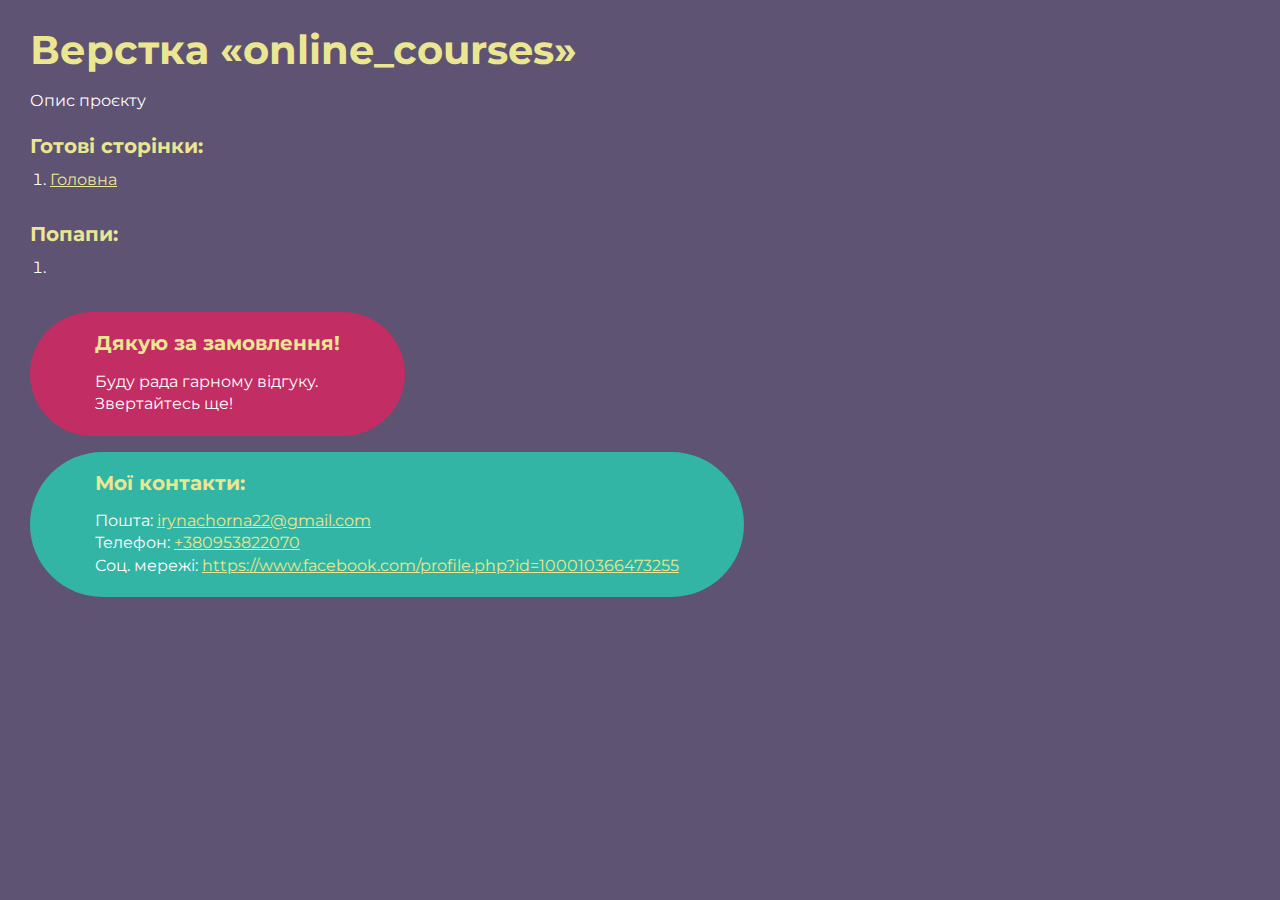
<file: index.html>
<!DOCTYPE html>
<html>

<head>
	<meta charset="UTF-8">
	<meta name="viewport" content="width=device-width, initial-scale=1.0">
	<title>Верстка «online_courses»</title>
</head>

<body>
	<div class="rootpage">
		<h1>Верстка «online_courses»</h1>
		<div class="rootpage__info">
			Опис проєкту
		</div>
		<h2>Готові сторінки:</h2>
		<ol class="rootpage__list">
			<li><a target="_blank" href="home.html">Головна</a></li>
		</ol>
		<h2>Попапи:</h2>
		<ol class="rootpage__list">
			<li><a target="_blank" href="home.html#"></a></li>
		</ol>
		<div class="rootpage__tnx">
			<h2>Дякую за замовлення!</h2>
			<p>Буду радa гарному відгуку.</p>
			<p>Звертайтесь ще!</p>
		</div>
		<div class="rootpage__contacts">
			<h2>Мої контакти:</h2>
			<p>Пошта: <a href="mailto:irynachorna22@gmail.com">irynachorna22@gmail.com</a></p>
			<p>Телефон: <a href="tel:380953822070">+380953822070</a></p>
			<p>Соц. мережі: <a href="">https://www.facebook.com/profile.php?id=100010366473255</a></p>
		</div>
	</div>
</body>
<style>
	@charset "UTF-8";
	@import url("https://fonts.googleapis.com/css?family=Montserrat:regular,700&display=swap");

	*,
	*::before,
	*::after {
		padding: 0px;
		margin: 0px;
		border: 0px;
		box-sizing: border-box;
	}

	html,
	body {
		height: 100%;
		margin: 0;
		padding: 0;
		min-width: 320px;
		width: 100%;
		color: #fff;
		background-color: #5e5373;
	}

	body {
		font-family: Montserrat;
		font-size: 100%;
		line-height: 1;
		font-size: 1rem;
	}

	a {
		text-decoration: underline;
		color: #ebe691
	}

	a:visited {
		text-decoration: underline;
		color: #aaa768;
	}

	a:hover {
		text-decoration: none;
	}

	ul li {
		list-style: none;
	}

	img {
		vertical-align: top;
	}

	.wrapper {
		width: 100%;
		min-height: 100%;
		overflow: hidden;
	}

	.rootpage {
		padding: 30px;
		display: flex;
		flex-direction: column;
		align-items: flex-start;
	}

	@media (max-width: 767px) {
		.rootpage {
			padding: 30px 15px;
		}
	}

	h1 {
		color: #ebe691;
		font-size: 2.5rem;
		margin: 0px 0px 1.25rem 0px;
	}

	@media (max-width: 767px) {
		h1 {
			font-size: 1.85rem;
			margin: 0px 0px 1.25rem 0px;
		}
	}

	h2 {
		color: #ebe691;
		font-size: 1.25rem;
		margin: 0px 0px 1rem 0px;
	}

	@media (max-width: 767px) {
		h2 {
			font-size: 1.125rem;
			margin: 0px 0px 1rem 0px;
		}
	}

	.rootpage__info {
		line-height: 140%;
		margin: 0px 0px 1.5rem 0px;
	}

	.rootpage__list {
		margin: 0px 0px 2.25rem 1.25rem;
	}

	.rootpage__list li:not(:last-child) {
		margin: 0px 0px 15px 0px;
	}

	.rootpage__contacts,
	.rootpage__tnx {
		border-radius: 200px;
		padding: 20px 65px;
		line-height: 140%;
	}

	@media (max-width: 767px) {

		.rootpage__contacts,
		.rootpage__tnx {
			border-radius: 40px;
			padding: 20px;
		}
	}

	.rootpage__contacts {
		background: #32b5a4;

	}

	.rootpage__contacts a {
		color: #ebe691;
	}

	.rootpage__tnx {
		background: #c22d63;
		margin: 0px 0px 1rem 0px;
	}
</style>

</html>
</file>
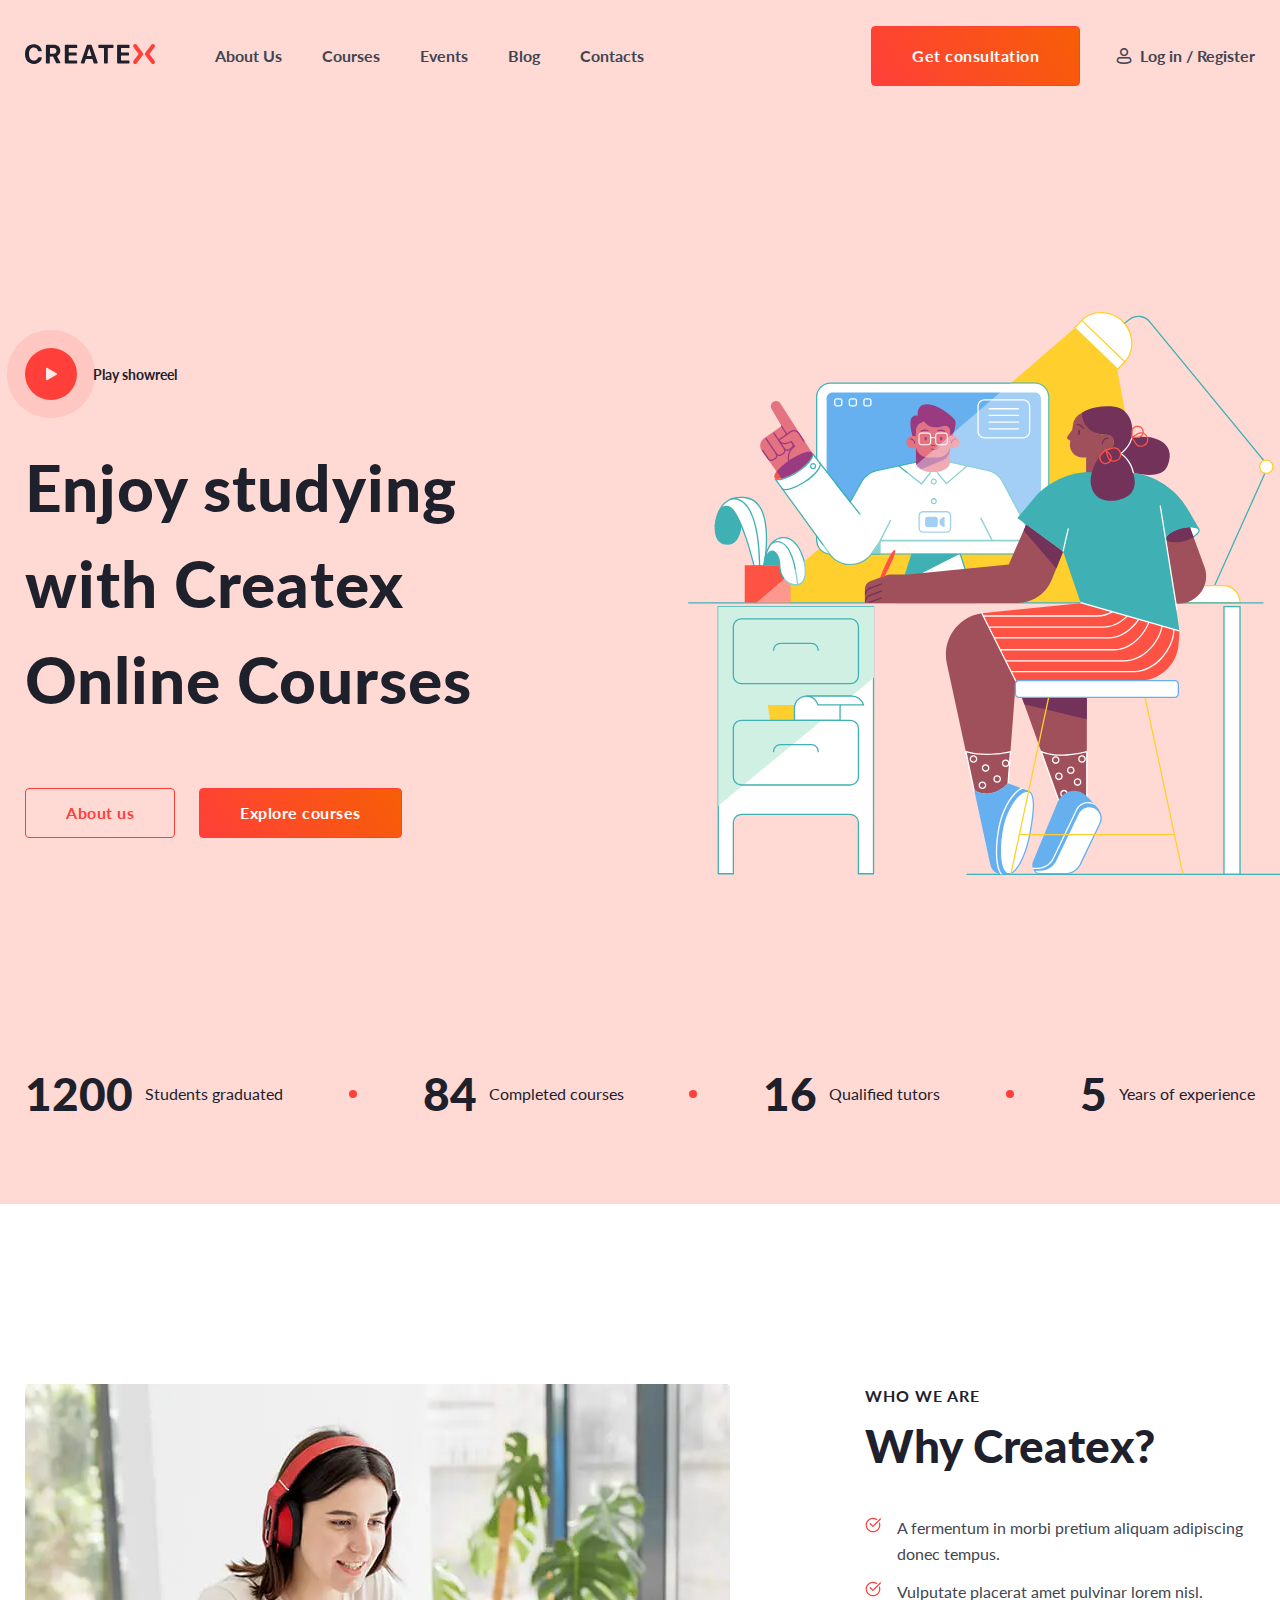
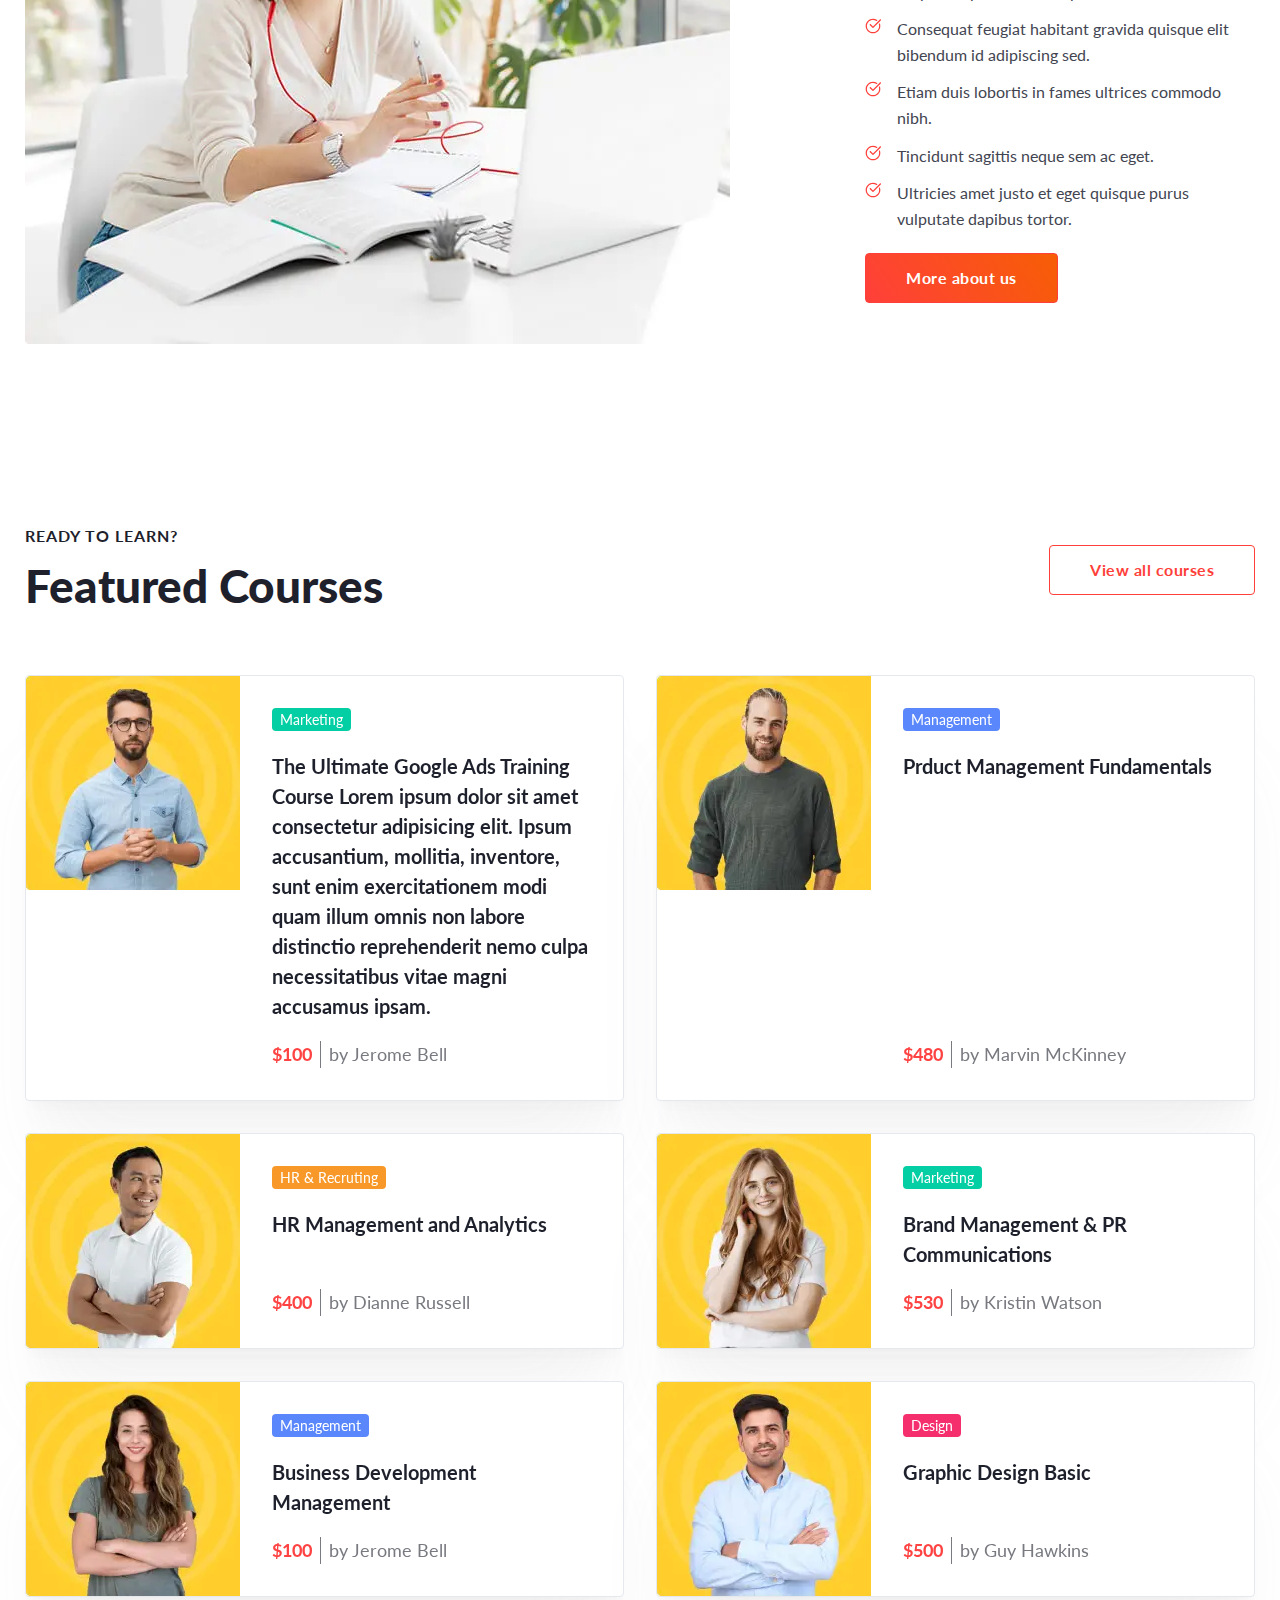
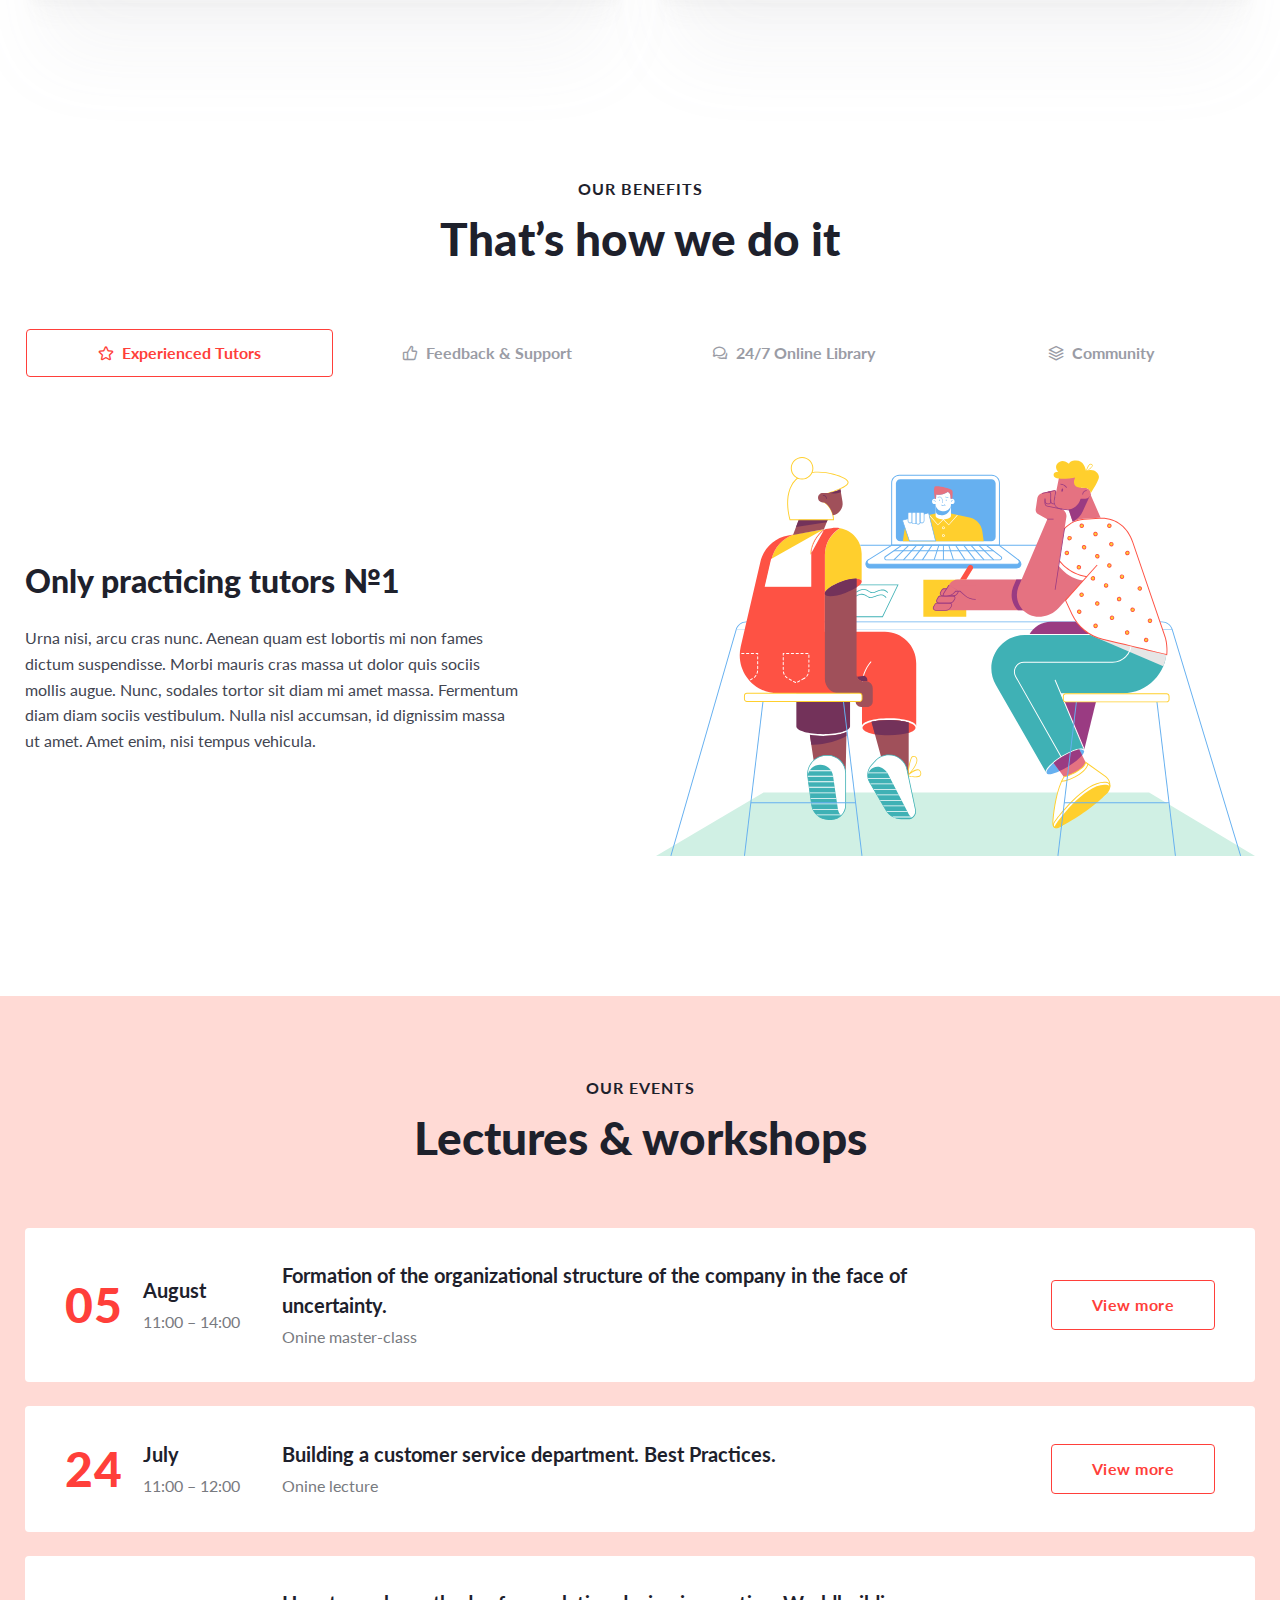
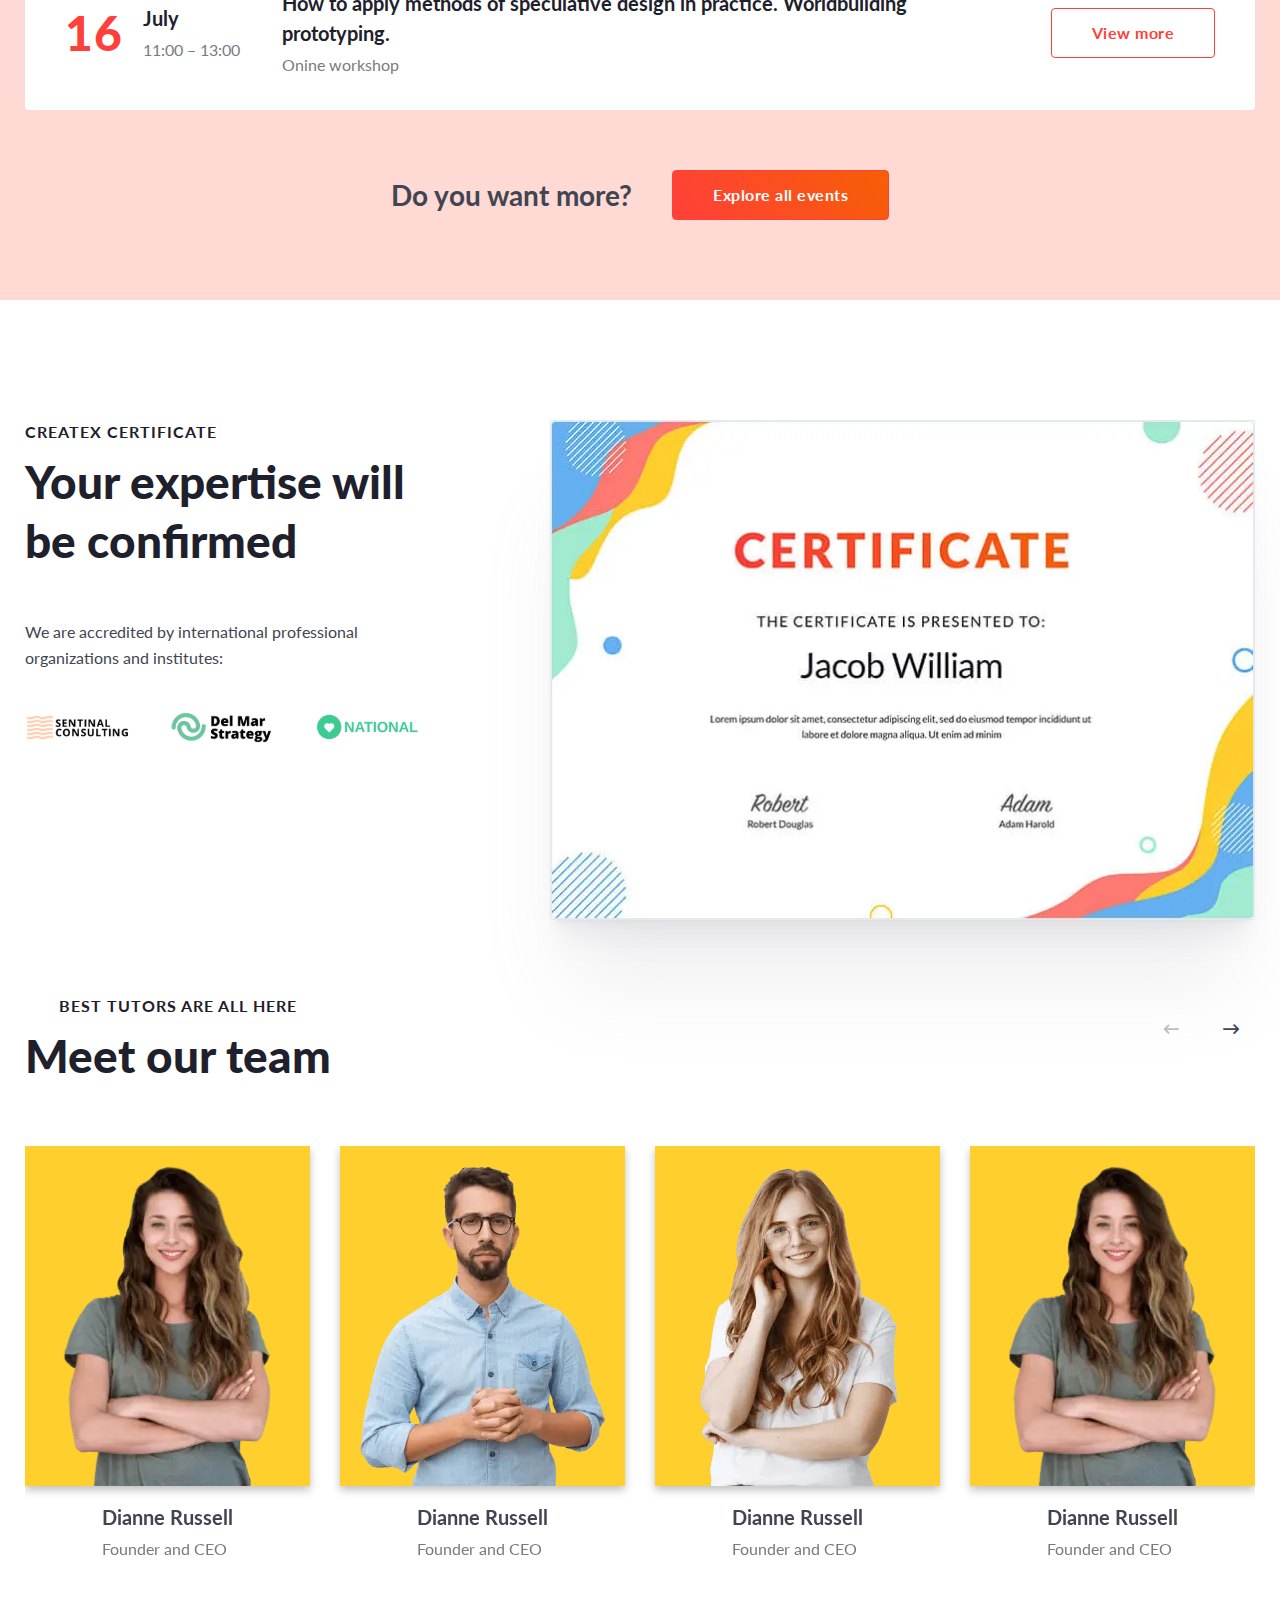
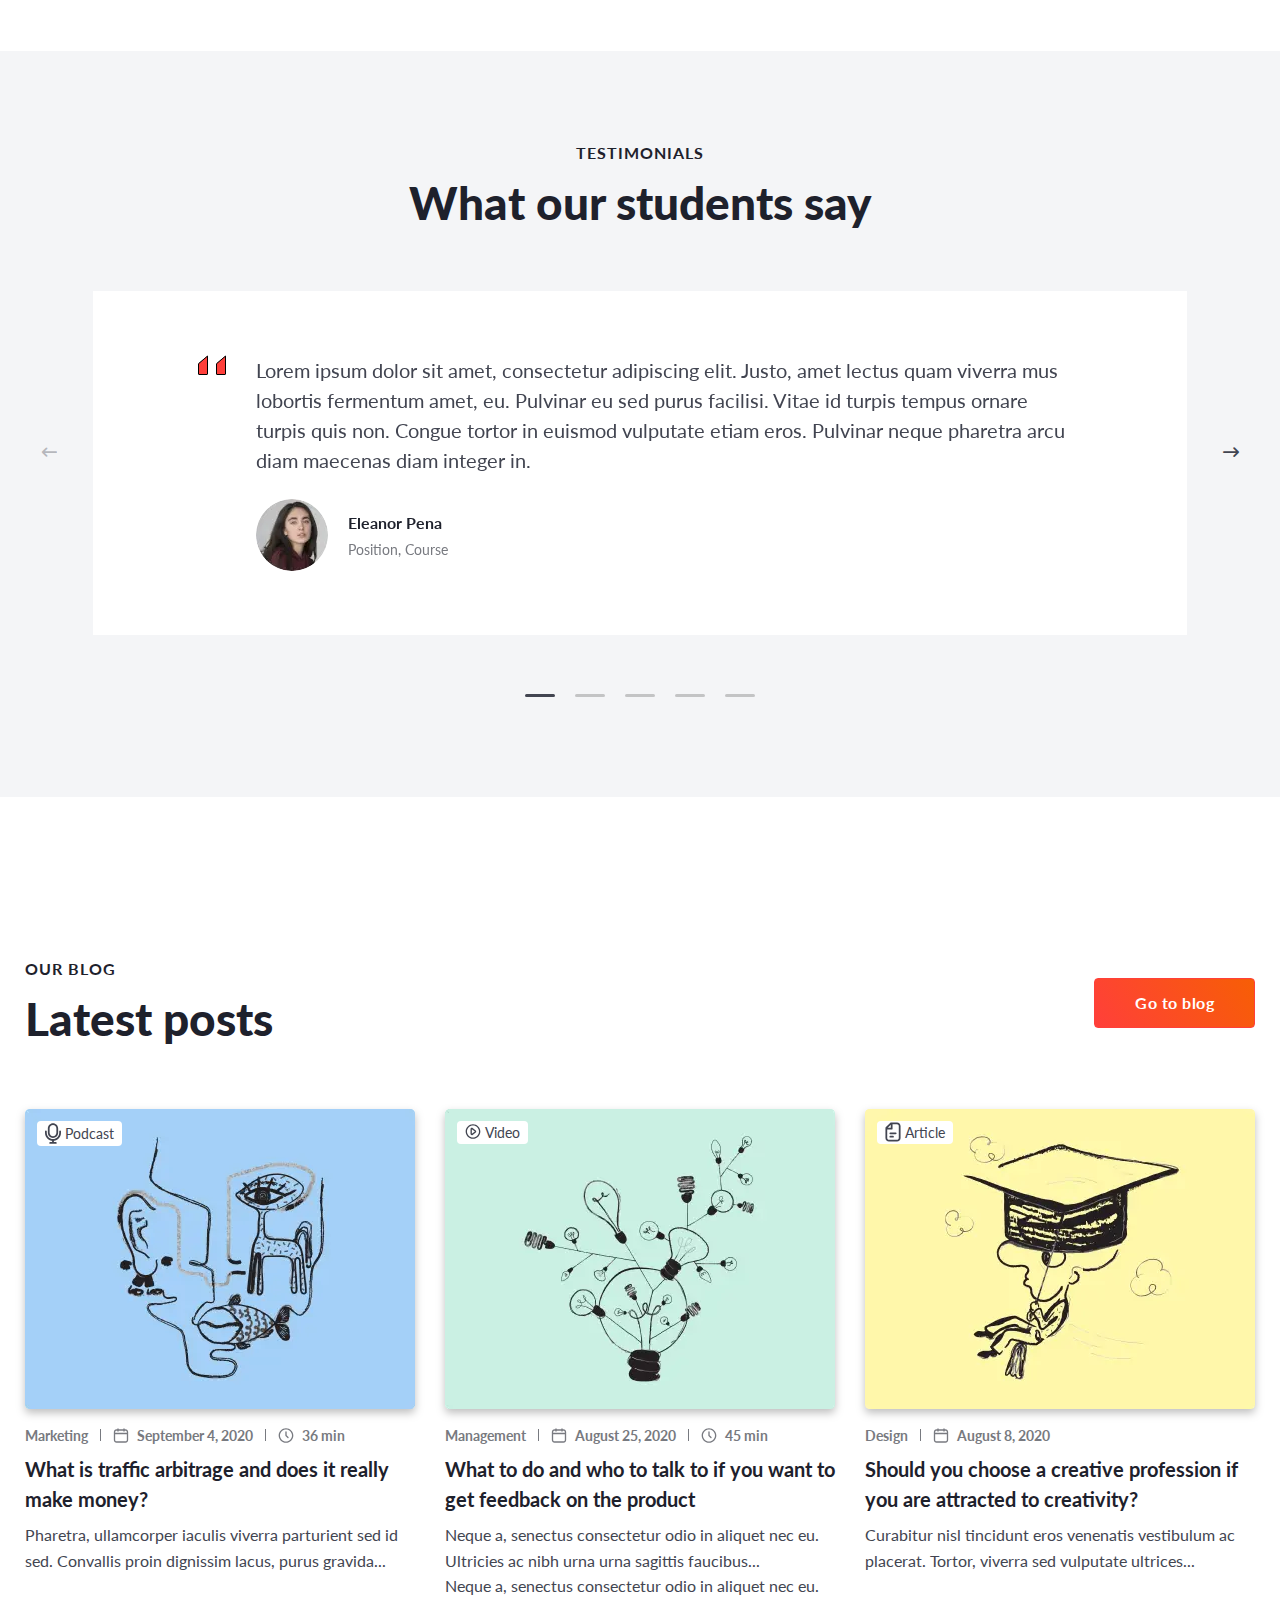
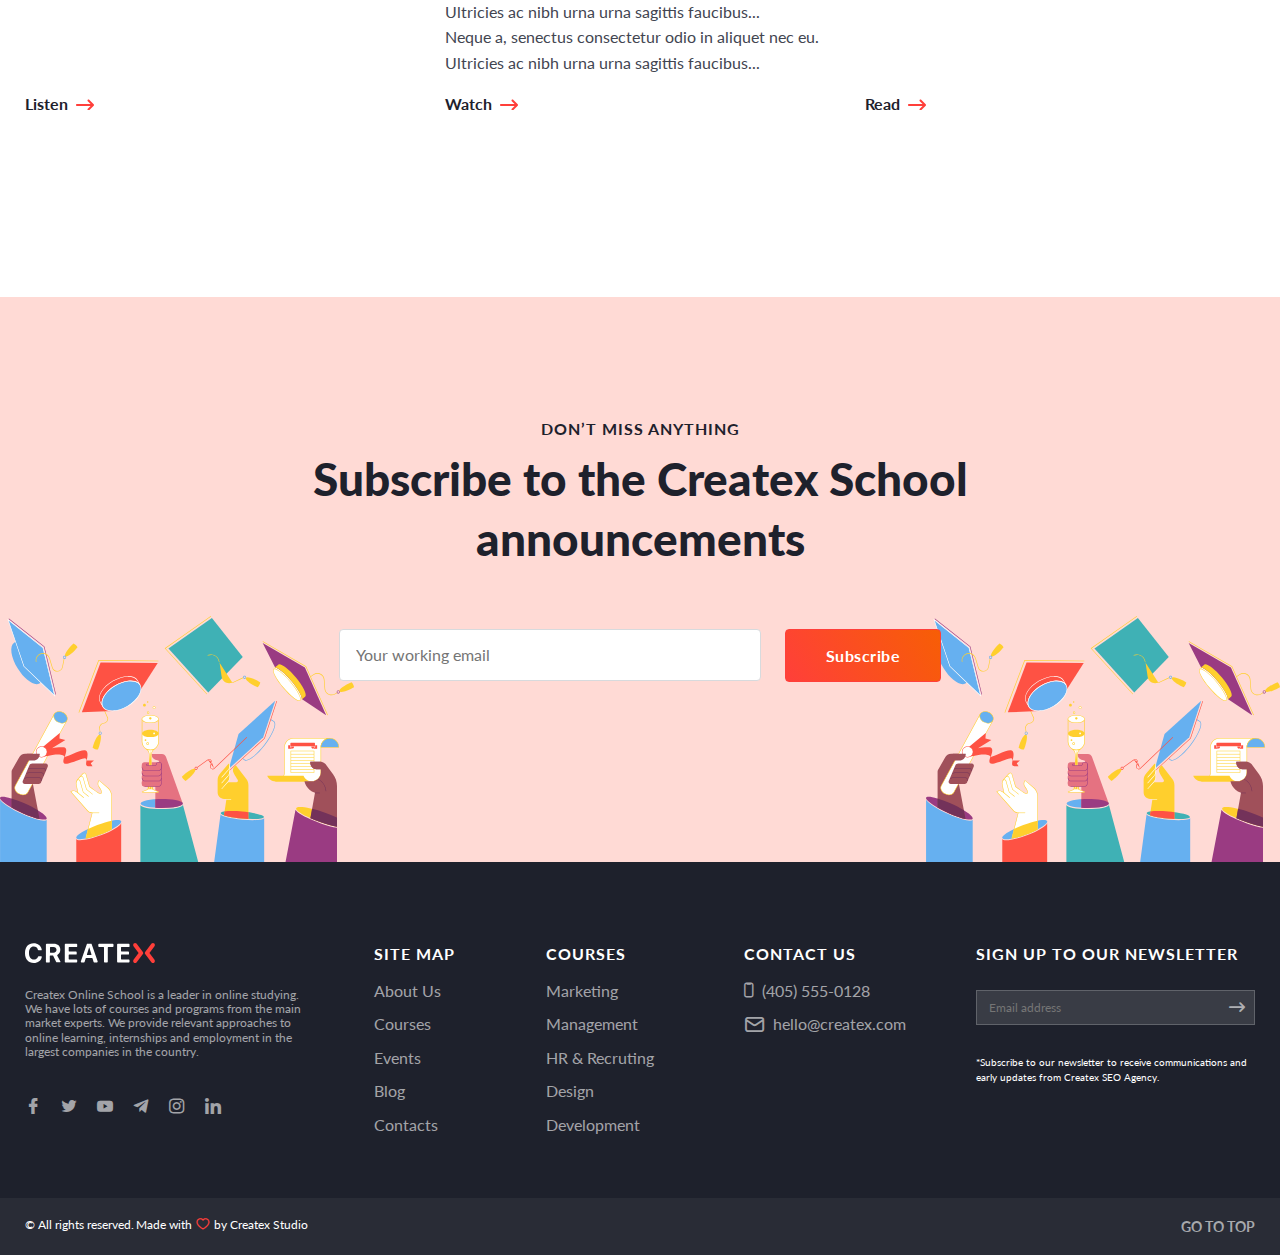
<file: home.html>
<!DOCTYPE html>
<html lang="en">

<head>
	<title>HomePage</title>
	<meta charset="UTF-8">
	<meta name="format-detection" content="telephone=no">
	<!-- <style>body{opacity: 0;}</style> -->
	<link rel="stylesheet" href="css/style.min.css?_v=20221228174344">
	<link rel="shortcut icon" href="favicon.ico">
	<!-- <meta name="robots" content="noindex, nofollow"> -->
	<meta name="viewport" content="width=device-width, initial-scale=1.0">
</head>
<div class="wrapper">
	<header class="header">
		<div class="header__container">
			<a href="#" class="header__logo">
				<img src="img/logo.svg" alt="logo">
			</a>
			<div class="header__menu menu">
				<nav class="menu__body">
					<ul class="menu__list">
						<li class="menu__item">
							<a href="#" class="menu__link">About Us</a>
						</li>
						<li class="menu__item">
							<a href="#" class="menu__link">Courses</a>
						</li>
						<li class="menu__item">
							<a href="#" class="menu__link">Events</a>
						</li>
						<li class="menu__item">
							<a href="#" class="menu__link">Blog</a>
						</li>
						<li class="menu__item">
							<a href="#" class="menu__link">Contacts</a>
						</li>
					</ul>
				</nav>
			</div>
			<div class="header__actions actions-header">
				<a data-da=".menu__body, 500" href="#" class="actions-header__button button-header"><span>Get consultation</span></a>
				<a href="#" class="actions-header__log _icon-person">Log in / Register</a>
				<button type="button" class="header__icon icon-menu"><span></span></button>
			</div>
		</div>
	</header>

	<main class="page">
		<section class="page__section main-block">
			<div class="main-block__container">
				<div class="main-block__content content-main">
					<div class="content-main__body body-main">
						<a href="#" class="body-main__link"><span>Play showreel</span></a>
						<h1 class="body-main__title">Enjoy studying
							with Createx Online Courses</h1>
						<div class="body-main__actions actions-main">
							<a href="#" class="actions-main__button-border button-border"><span>About us</span></a>
							<a href="#" class="actions-main__button button-background"><span>Explore courses</span></a>
						</div>
					</div>
					<div class="content-main__image">
						<img src="img/main/illustration.svg" alt="picture">
					</div>
				</div>
				<div class="main-block__statistics statistics-main">
					<div class="statistics-main__item item-statistics">
						<span class="item-statistics__value">1200</span>
						<span class="item-statistics__text">Students graduated</span>
					</div>
					<span class="statistics-main__decor"></span>
					<div class="statistics-main__item item-statistics">
						<span class="item-statistics__value">84</span>
						<span class="item-statistics__text">Completed courses</span>
					</div>
					<span class="statistics-main__decor"></span>
					<div class="statistics-main__item item-statistics">
						<span class="item-statistics__value">16</span>
						<span class="item-statistics__text">Qualified tutors</span>
					</div>
					<span class="statistics-main__decor"></span>
					<div class="statistics-main__item item-statistics">
						<span class="item-statistics__value">5</span>
						<span class="item-statistics__text">Years of experience</span>
					</div>

				</div>
			</div>
			<div class="main-block__decor decor-main">
				<div class="decor-main__item decor-main__item--1"></div>
				<div class="decor-main__item decor-main__item--2"></div>
				<div class="decor-main__item decor-main__item--3"></div>
				<div class="decor-main__item decor-main__item--4"></div>
				<div class="decor-main__item decor-main__item--5"></div>
				<div class="decor-main__item decor-main__item--6"></div>
			</div>
		</section>
		<section class="page__section createx-block">
			<div class="createx-block__container">
				<div class="createx-block__content content-createx">
					<div class="content-createx__image">
						<picture><source srcset="img/createx/image.webp" type="image/webp"><img src="img/createx/image.jpg" alt="picture"></picture>
					</div>
					<div class="content-createx__body body-createx">
						<div class="body-createx__header header-block">
							<h3 class="header-block__subtitle">
								Who we are
							</h3>
							<h2 class="header-block__title">
								Why Createx?
							</h2>
						</div>
						<ul class="body-createx__list">
							<li class="body-createx__item">
								A fermentum in morbi pretium aliquam adipiscing donec tempus.

							</li>
							<li class="body-createx__item">
								Vulputate placerat amet pulvinar lorem nisl.
							</li>
							<li class="body-createx__item">
								Consequat feugiat habitant gravida quisque elit bibendum id adipiscing sed.

							</li>
							<li class="body-createx__item">
								Etiam duis lobortis in fames ultrices commodo nibh.

							</li>
							<li class="body-createx__item">
								Tincidunt sagittis neque sem ac eget.

							</li>
							<li class="body-createx__item">
								Ultricies amet justo et eget quisque purus vulputate dapibus tortor.

							</li>
						</ul>
						<a href="#" class="body-createx__button button-background">
							<span>More about us</span>
						</a>
					</div>
				</div>
			</div>
			<div class="createx-block__decor decor-createx">
				<div class="decor-createx__item decor-createx__item--1"></div>
				<div class="decor-createx__item decor-createx__item--2"></div>
			</div>
		</section>
		<section class="page__section featured-block">
			<div class="featured-block__container">
				<div class="featured-block__top">
					<div class="featured-block__header header-block">
						<h3 class="header-block__subtitle">
							Ready to learn?
						</h3>
						<h2 class="header-block__title">
							Featured Courses
						</h2>
					</div>
					<div class="featured-block__button button-border">
						<span>View all courses</span>
					</div>
				</div>
				<div class="featured-block__content content-featured">
					<article class="content-featured__card card-featured">
						<div class="card-featured__item">
							<a href="#" class="card-featured__image">
								<picture><source srcset="img/featured/image.webp" type="image/webp"><img src="img/featured/image.jpg" alt="picture"></picture>
							</a>
							<div class="card-featured__body body-card">
								<a href="#" class="body-card__mark body-card__mark--green">Marketing</a>
								<h4 class="body-card__title"><a href="#">The Ultimate Google Ads Training Course
										Lorem ipsum dolor sit amet consectetur adipisicing elit. Ipsum accusantium, mollitia, inventore, sunt enim exercitationem modi quam illum omnis non labore distinctio reprehenderit nemo culpa necessitatibus vitae magni accusamus ipsam.
									</a></h4>
								<div class="body-card__info info">
									<span class="info__price">$100</span>
									<span class="info__speaker">by Jerome Bell</span>
								</div>
							</div>
						</div>
					</article>
					<article class="content-featured__card card-featured">
						<div class="card-featured__item">
							<a href="#" class="card-featured__image">
								<picture><source srcset="img/featured/image4.webp" type="image/webp"><img src="img/featured/image4.jpg" alt="picture"></picture>
							</a>
							<div class="card-featured__body body-card">
								<a href="#" class="body-card__mark body-card__mark--blue">Management</a>
								<h4 class="body-card__title"><a href="#">Prduct Management Fundamentals</a></h4>
								<div class="body-card__info info">
									<span class="info__price">$480</span>
									<span class="info__speaker">by Marvin McKinney</span>
								</div>
							</div>
						</div>
					</article>
					<article class="content-featured__card card-featured">
						<div class="card-featured__item">
							<a href="#" class="card-featured__image">
								<picture><source srcset="img/featured/image2.webp" type="image/webp"><img src="img/featured/image2.jpg" alt="picture"></picture>
							</a>
							<div class="card-featured__body body-card">
								<a href="#" class="body-card__mark body-card__mark--orange">HR & Recruting</a>
								<h4 class="body-card__title"><a href="#">HR Management and Analytics</a></h4>
								<div class="body-card__info info">
									<span class="info__price">$400</span>
									<span class="info__speaker">by Dianne Russell</span>
								</div>
							</div>
						</div>
					</article>
					<article class="content-featured__card card-featured">
						<div class="card-featured__item">
							<a href="#" class="card-featured__image">
								<picture><source srcset="img/featured/image5.webp" type="image/webp"><img src="img/featured/image5.jpg" alt="picture"></picture>
							</a>
							<div class="card-featured__body body-card">
								<a href="#" class="body-card__mark body-card__mark--green">Marketing</a>
								<h4 class="body-card__title"><a href="#">Brand Management & PR Communications</a></h4>
								<div class="body-card__info info">
									<span class="info__price">$530</span>
									<span class="info__speaker">by Kristin Watson</span>
								</div>
							</div>
						</div>
					</article>
					<article class="content-featured__card card-featured">
						<div class="card-featured__item">
							<a href="#" class="card-featured__image">
								<picture><source srcset="img/featured/image3.webp" type="image/webp"><img src="img/featured/image3.jpg" alt="picture"></picture>
							</a>
							<div class="card-featured__body body-card">
								<a href="#" class="body-card__mark body-card__mark--blue">Management</a>
								<h4 class="body-card__title"><a href="#">Business Development Management</a></h4>
								<div class="body-card__info info">
									<span class="info__price">$100</span>
									<span class="info__speaker">by Jerome Bell</span>
								</div>
							</div>
						</div>
					</article>
					<article class="content-featured__card card-featured">
						<div class="card-featured__item">
							<a href="#" class="card-featured__image">
								<picture><source srcset="img/featured/image6.webp" type="image/webp"><img src="img/featured/image6.jpg" alt="picture"></picture>
							</a>
							<div class="card-featured__body body-card">
								<a href="#" class="body-card__mark body-card__mark--purple">Design</a>
								<h4 class="body-card__title"><a href="#">Graphic Design Basic</a></h4>
								<div class="body-card__info info">
									<span class="info__price">$500</span>
									<span class="info__speaker">by Guy Hawkins</span>
								</div>
							</div>
						</div>
					</article>
				</div>
			</div>
		</section>
		<section class="page__section benefits-block">
			<div class="benefits-block__container">
				<div class="benefits-block__header header-block">
					<h3 class="header-block__subtitle">Our benefits</h3>
					<h2 class="header-block__title">That’s how we do it</h2>
				</div>
				<div class="benefits-block__content content-benefits">
					<div data-tabs class="content-benefits__tabs tabs">
						<nav data-tabs-titles class="tabs__navigation">
							<button type="button" class="tabs__title tabs__title--star _tab-active _icon-star">Experienced Tutors</button>
							<button type="button" class="tabs__title tabs__title--shape _icon-shape">Feedback & Support</button>
							<button type="button" class="tabs__title tabs__title--chat _icon-chat">24/7 Online Library</button>
							<button type="button" class="tabs__title tabs__title--layouts _icon-layouts">Community</button>
						</nav>
						<div data-tabs-body class="tabs__content">
							<div class="tabs__body body-tabs">
								<div class="body-tabs__content">
									<div class="body-tabs__info">
										<h4 class="body-tabs__title">Only practicing tutors №1</h4>
										<div class="body-tabs__text">
											<p>Urna nisi, arcu cras nunc. Aenean quam est lobortis mi non fames dictum suspendisse. Morbi mauris cras massa ut dolor quis sociis mollis augue. Nunc, sodales tortor sit diam mi amet massa. Fermentum diam diam sociis vestibulum. Nulla nisl accumsan, id dignissim massa ut amet. Amet enim, nisi tempus vehicula.</p>
										</div>
									</div>
									<div class="body-tabs__image">
										<img src="img/benefits/illustration.svg" alt="picture">
									</div>
								</div>
							</div>
							<div class="tabs__body body-tabs">
								<div class="body-tabs__content">
									<div class="body-tabs__info">
										<h4 class="body-tabs__title">Only practicing tutors №2</h4>
										<div class="body-tabs__text">
											<p>Urna nisi, arcu cras nunc. Aenean quam est lobortis mi non fames dictum suspendisse. Morbi mauris cras massa ut dolor quis sociis mollis augue. Nunc, sodales tortor sit diam mi amet massa. Fermentum diam diam sociis vestibulum. Nulla nisl accumsan, id dignissim massa ut amet. Amet enim, nisi tempus vehicula.</p>
										</div>
									</div>
									<div class="body-tabs__image">
										<img src="img/benefits/illustration1.svg" alt="picture">
									</div>
								</div>
							</div>
							<div class="tabs__body body-tabs">
								<div class="body-tabs__content">
									<div class="body-tabs__info">
										<h4 class="body-tabs__title">Only practicing tutors №3</h4>
										<div class="body-tabs__text">
											<p>Urna nisi, arcu cras nunc. Aenean quam est lobortis mi non fames dictum suspendisse. Morbi mauris cras massa ut dolor quis sociis mollis augue. Nunc, sodales tortor sit diam mi amet massa. Fermentum diam diam sociis vestibulum. Nulla nisl accumsan, id dignissim massa ut amet. Amet enim, nisi tempus vehicula.</p>
										</div>
									</div>
									<div class="body-tabs__image">
										<img src="img/benefits/illustration2.svg" alt="picture">
									</div>
								</div>
							</div>
							<div class="tabs__body body-tabs">
								<div class="body-tabs__content">
									<div class="body-tabs__info">
										<h4 class="body-tabs__title">Only practicing tutors №4</h4>
										<div class="body-tabs__text">
											<p>Urna nisi, arcu cras nunc. Aenean quam est lobortis mi non fames dictum suspendisse. Morbi mauris cras massa ut dolor quis sociis mollis augue. Nunc, sodales tortor sit diam mi amet massa. Fermentum diam diam sociis vestibulum. Nulla nisl accumsan, id dignissim massa ut amet. Amet enim, nisi tempus vehicula.</p>
										</div>
									</div>
									<div class="body-tabs__image">
										<img src="img/benefits/illustration.svg" alt="picture">
									</div>
								</div>
							</div>
						</div>
					</div>
				</div>
			</div>
		</section>
		<section class="page__section events-block">
			<div class="events-block__container">
				<div class="events-block__content content-events">
					<div class="content-events__header header-block">
						<h3 class="header-block__subtitle">Our Events</h3>
						<h2 class="header-block__title">Lectures & workshops</h2>
					</div>
					<div class="content-events__items">
						<div class="content-events__row">
							<div class="content-events__item item-events">
								<div class="item-events__date date-item">
									<span class="date-item__day">05</span>
									<div class="date-item__body">
										<span class="date-item__mounth">August </span>
										<span class="date-item__time">11:00 – 14:00</span>
									</div>
								</div>
								<div class="item-events__info info-item">
									<h4 class="info-item__title">Formation of the organizational structure of the company in the face of uncertainty.</h4>
									<span class="info-item__text">Onine master-class</span>
								</div>
								<a href="#" class="item-events__button button-border">
									<span>View more</span>
								</a>
							</div>
						</div>
						<div class="content-events__row">
							<div class="content-events__item item-events">
								<div class="item-events__date date-item">
									<span class="date-item__day">24</span>
									<div class="date-item__body">
										<span class="date-item__mounth">July </span>
										<span class="date-item__time">11:00 – 12:00</span>
									</div>
								</div>
								<div class="item-events__info info-item">
									<h4 class="info-item__title">Building a customer service department. Best Practices.</h4>
									<span class="info-item__text">Onine lecture</span>
								</div>
								<a href="#" class="item-events__button button-border">
									<span>View more</span>
								</a>
							</div>
						</div>
						<div class="content-events__row">
							<div class="content-events__item item-events">
								<div class="item-events__date date-item">
									<span class="date-item__day">16</span>
									<div class="date-item__body">
										<span class="date-item__mounth">July </span>
										<span class="date-item__time">11:00 – 13:00</span>
									</div>
								</div>
								<div class="item-events__info info-item">
									<h4 class="info-item__title">How to apply methods of speculative design in practice. Worldbuilding prototyping.</h4>
									<span class="info-item__text">Onine workshop</span>
								</div>
								<a href="#" class="item-events__button button-border">
									<span>View more</span>
								</a>
							</div>
						</div>
					</div>
					<div class="content-events__bottom bottom-events">
						<div class="bottom-events__text">
							<p>Do you want more?</p>
						</div>
						<a href="#" class="bottom-events__button button-background">
							<span>Explore all events</span>
						</a>
					</div>
				</div>
			</div>
		</section>
		<section class="page__section certificate-block">
			<div class="certificate-block__container">
				<div class="certificate-block__content content-certificate">
					<div class="content-certificate__body body-certificate">
						<div class="body-certificate__header header-block">
							<h3 class="header-block__subtitle">Createx Certificate</h3>
							<h2 class="header-block__title">Your expertise will be confirmed</h2>
						</div>
						<div class="body-certificate__text">
							<p>
								We are accredited by international professional organizations and institutes:
							</p>
						</div>
						<div class="body-certificate__logos">
							<div class="body-certificate__logo">
								<img src="img/certificate/logo.svg" alt="logo">
							</div>
							<div class="body-certificate__logo">
								<img src="img/certificate/logo2.svg" alt="logo">
							</div>
							<div class="body-certificate__logo">
								<img src="img/certificate/logo1.svg" alt="logo">
							</div>
						</div>
					</div>
					<div class="content-certificate__image">
						<picture><source srcset="img/certificate/image.webp" type="image/webp"><img src="img/certificate/image.png" alt="certififcate"></picture>
					</div>
				</div>
			</div>
		</section>
		<section class="page__section team-block">
			<div class="team-block__container">
				<div class="team-block__top">
					<div class="team-block__header header-block">
						<h3 class="header-block__subtitle">Best tutors are all here</h3>
						<h2 class="header-block__title">Meet our team</h2>
					</div>
					<div class="team-block__buttons">
						<button type="button" class="team-block__button button-swiper swiper-button-prev _icon-line-second"></button>
						<button type="button" class="team-block__button button-swiper swiper-button-next _icon-line"></button>
					</div>
				</div>
				<!-- Оболочка слайдера -->
				<div class="team-block__slider swiper">
					<!-- Двигающееся часть слайдера -->
					<div class="team-block__wrapper swiper-wrapper">
						<!-- Слайд -->
						<div class="team-block__slide slide-team swiper-slide">
							<div class="slide-team__content">
								<div class="slide-team__photo">
									<div class="slide-team__image slide-team__image-ibg">

										<picture><source srcset="img/team/image.webp" type="image/webp"><img src="img/team/image.png" alt="picture"></picture>
									</div>
									<div class="slide-team__socials socials-team">
										<a href="#" class="socials-team__item _icon-facebook">
										</a>
										<a href="#" class="socials-team__item _icon-insta">
										</a>
										<a href="#" class="socials-team__item _icon-in">
										</a>
									</div>
								</div>
								<div class="slide-team__info">
									<span class="slide-team__name">Dianne Russell</span>
									<span class="slide-team__position">Founder and CEO</span>
								</div>
							</div>
						</div>
						<div class="team-block__slide slide-team swiper-slide">
							<div class="slide-team__content">
								<div class="slide-team__photo">
									<div class="slide-team__image slide-team__image-ibg">

										<picture><source srcset="img/team/image2.webp" type="image/webp"><img src="img/team/image2.png" alt="picture"></picture>
									</div>
									<div class="slide-team__socials socials-team">
										<a href="#" class="socials-team__item _icon-facebook">
										</a>
										<a href="#" class="socials-team__item _icon-insta">
										</a>
										<a href="#" class="socials-team__item _icon-in">
										</a>
									</div>
								</div>
								<div class="slide-team__info">
									<span class="slide-team__name">Dianne Russell</span>
									<span class="slide-team__position">Founder and CEO</span>
								</div>
							</div>
						</div>
						<div class="team-block__slide slide-team swiper-slide">
							<div class="slide-team__content">
								<div class="slide-team__photo">
									<div class="slide-team__image slide-team__image-ibg">

										<picture><source srcset="img/team/image3.webp" type="image/webp"><img src="img/team/image3.png" alt="picture"></picture>
									</div>
									<div class="slide-team__socials socials-team">
										<a href="#" class="socials-team__item _icon-facebook">
										</a>
										<a href="#" class="socials-team__item _icon-insta">
										</a>
										<a href="#" class="socials-team__item _icon-in">
										</a>
									</div>
								</div>
								<div class="slide-team__info">
									<span class="slide-team__name">Dianne Russell</span>
									<span class="slide-team__position">Founder and CEO</span>
								</div>
							</div>
						</div>
						<div class="team-block__slide slide-team swiper-slide">
							<div class="slide-team__content">
								<div class="slide-team__photo">
									<div class="slide-team__image slide-team__image-ibg">

										<picture><source srcset="img/team/image.webp" type="image/webp"><img src="img/team/image.png" alt="picture"></picture>
									</div>
									<div class="slide-team__socials socials-team">
										<a href="#" class="socials-team__item _icon-facebook">
										</a>
										<a href="#" class="socials-team__item _icon-insta">
										</a>
										<a href="#" class="socials-team__item _icon-in">
										</a>
									</div>
								</div>
								<div class="slide-team__info">
									<span class="slide-team__name">Dianne Russell</span>
									<span class="slide-team__position">Founder and CEO</span>
								</div>
							</div>
						</div>
						<div class="team-block__slide slide-team swiper-slide">
							<div class="slide-team__content">
								<div class="slide-team__photo">
									<div class="slide-team__image slide-team__image-ibg">

										<picture><source srcset="img/team/image.webp" type="image/webp"><img src="img/team/image.png" alt="picture"></picture>
									</div>
									<div class="slide-team__socials socials-team">
										<a href="#" class="socials-team__item _icon-facebook">
										</a>
										<a href="#" class="socials-team__item _icon-insta">
										</a>
										<a href="#" class="socials-team__item _icon-in">
										</a>
									</div>
								</div>
								<div class="slide-team__info">
									<span class="slide-team__name">Dianne Russell</span>
									<span class="slide-team__position">Founder and CEO</span>
								</div>
							</div>
						</div>
						<div class="team-block__slide slide-team swiper-slide">
							<div class="slide-team__content">
								<div class="slide-team__photo">
									<div class="slide-team__image slide-team__image-ibg">

										<picture><source srcset="img/team/image.webp" type="image/webp"><img src="img/team/image.png" alt="picture"></picture>
									</div>
									<div class="slide-team__socials socials-team">
										<a href="#" class="socials-team__item _icon-facebook">
										</a>
										<a href="#" class="socials-team__item _icon-insta">
										</a>
										<a href="#" class="socials-team__item _icon-in">
										</a>
									</div>
								</div>
								<div class="slide-team__info">
									<span class="slide-team__name">Dianne Russell</span>
									<span class="slide-team__position">Founder and CEO</span>
								</div>
							</div>
						</div>
						<div class="team-block__slide slide-team swiper-slide">
							<div class="slide-team__content">
								<div class="slide-team__photo">
									<div class="slide-team__image slide-team__image-ibg">

										<picture><source srcset="img/team/image.webp" type="image/webp"><img src="img/team/image.png" alt="picture"></picture>
									</div>
									<div class="slide-team__socials socials-team">
										<a href="#" class="socials-team__item _icon-facebook">
										</a>
										<a href="#" class="socials-team__item _icon-insta">
										</a>
										<a href="#" class="socials-team__item _icon-in">
										</a>
									</div>
								</div>
								<div class="slide-team__info">
									<span class="slide-team__name">Dianne Russell</span>
									<span class="slide-team__position">Founder and CEO</span>
								</div>
							</div>
						</div>


					</div>
					<!-- Если нужна навигация (влево/вправо) -->

				</div>
			</div>
		</section>
		<section class="page__section testimonials-block">
			<div class="testimonials-block__container">
				<div class="testimonials-block__header header-block">
					<h3 class="header-block__subtitle">TESTIMONIALS</h3>
					<h2 class="header-block__title">What our students say</h2>
				</div>
				<div class="testimonials-block__body body-carousel">
					<button type="button" class="body-carousel__button button-swiper swiper-button-prev _icon-line-second"></button>
					<!-- Оболочка слайдера -->
					<div class="body-carousel__slider swiper">
						<!-- Двигающееся часть слайдера -->
						<div class="body-carousel__wrapper swiper-wrapper">
							<!-- Слайд -->
							<div class="body-carousel__slide slide-carousel swiper-slide">
								<div class="slide-carousel__content">
									<blockquote class="slide-carousel__text">
										Lorem ipsum dolor sit amet, consectetur adipiscing elit. Justo, amet lectus quam viverra mus lobortis fermentum amet, eu. Pulvinar eu sed purus facilisi. Vitae id turpis tempus ornare turpis quis non. Congue tortor in euismod vulputate etiam eros. Pulvinar neque pharetra arcu diam maecenas diam integer in.
									</blockquote>
									<div class="slide-carousel__signature">
										<div class="slide-carousel__image">
											<picture><source srcset="img/testimonials/image.webp" type="image/webp"><img src="img/testimonials/image.jpg" alt="user"></picture>
										</div>
										<div class="slide-carousel__info">
											<span class="slide-carousel__name">Eleanor Pena</span>
											<span class="slide-carousel__position">Position, Course</span>
										</div>
									</div>
								</div>
							</div>
							<div class="body-carousel__slide slide-carousel swiper-slide">
								<div class="slide-carousel__content">
									<blockquote class="slide-carousel__text">
										Lorem ipsum dolor sit amet, consectetur adipiscing elit. Justo, amet lectus quam viverra mus lobortis fermentum amet, eu. Pulvinar eu sed purus facilisi. Vitae id turpis tempus ornare turpis quis non. Congue tortor in euismod vulputate etiam eros. Pulvinar neque pharetra arcu diam maecenas diam integer in.
									</blockquote>
									<div class="slide-carousel__signature">
										<div class="slide-carousel__image">
											<picture><source srcset="img/testimonials/image.webp" type="image/webp"><img src="img/testimonials/image.jpg" alt="user"></picture>
										</div>
										<div class="slide-carousel__info">
											<span class="slide-carousel__name">Eleanor Pena</span>
											<span class="slide-carousel__position">Position, Course</span>
										</div>
									</div>
								</div>
							</div>
							<div class="body-carousel__slide slide-carousel swiper-slide">
								<div class="slide-carousel__content">
									<blockquote class="slide-carousel__text">
										Lorem ipsum dolor sit amet, consectetur adipiscing elit. Justo, amet lectus quam viverra mus lobortis fermentum amet, eu. Pulvinar eu sed purus facilisi. Vitae id turpis tempus ornare turpis quis non. Congue tortor in euismod vulputate etiam eros. Pulvinar neque pharetra arcu diam maecenas diam integer in.
									</blockquote>
									<div class="slide-carousel__signature">
										<div class="slide-carousel__image">
											<picture><source srcset="img/createx/image.webp" type="image/webp"><img src="img/createx/image.jpg" alt="user"></picture>
										</div>
										<div class="slide-carousel__info">
											<span class="slide-carousel__name">Eleanor Pena</span>
											<span class="slide-carousel__position">Position, Course</span>
										</div>
									</div>
								</div>
							</div>
							<div class="body-carousel__slide slide-carousel swiper-slide">
								<div class="slide-carousel__content">
									<blockquote class="slide-carousel__text">
										Lorem ipsum dolor sit amet, consectetur adipiscing elit. Justo, amet lectus quam viverra mus lobortis fermentum amet, eu. Pulvinar eu sed purus facilisi. Vitae id turpis tempus ornare turpis quis non. Congue tortor in euismod vulputate etiam eros. Pulvinar neque pharetra arcu diam maecenas diam integer in.
									</blockquote>
									<div class="slide-carousel__signature">
										<div class="slide-carousel__image">
											<picture><source srcset="img/testimonials/image.webp" type="image/webp"><img src="img/testimonials/image.jpg" alt="user"></picture>
										</div>
										<div class="slide-carousel__info">
											<span class="slide-carousel__name">Eleanor Pena</span>
											<span class="slide-carousel__position">Position, Course</span>
										</div>
									</div>
								</div>
							</div>
							<div class="body-carousel__slide slide-carousel swiper-slide">
								<div class="slide-carousel__content">
									<blockquote class="slide-carousel__text">
										Lorem ipsum dolor sit amet, consectetur adipiscing elit. Justo, amet lectus quam viverra mus lobortis fermentum amet, eu. Pulvinar eu sed purus facilisi. Vitae id turpis tempus ornare turpis quis non. Congue tortor in euismod vulputate etiam eros. Pulvinar neque pharetra arcu diam maecenas diam integer in.
									</blockquote>
									<div class="slide-carousel__signature">
										<div class="slide-carousel__image">
											<picture><source srcset="img/testimonials/image.webp" type="image/webp"><img src="img/testimonials/image.jpg" alt="user"></picture>
										</div>
										<div class="slide-carousel__info">
											<span class="slide-carousel__name">Eleanor Pena</span>
											<span class="slide-carousel__position">Position, Course</span>
										</div>
									</div>
								</div>
							</div>

						</div>
						<!-- Если нужна пагинация -->
					</div>
					<div class="body-carousel__pagination swiper-pagination">
						<span class="swiper-pagination__bullet"></span>
						<span class="swiper-pagination__bullet"></span>
						<span class="swiper-pagination__bullet"></span>
						<span class="swiper-pagination__bullet"></span>
						<span class="swiper-pagination__bullet"></span>
					</div>
					<button type="button" class="body-carousel__button button-swiper swiper-button-next _icon-line"></button>
				</div>
			</div>
		</section>
		<section class="page__section posts-block">
			<div class="posts-block__container">
				<div class="posts-block__content content-posts">
					<div class="content-posts__top">
						<div class="content-posts__header header-block">
							<h3 class="header-block__subtitle">Our blog</h3>
							<h2 class="header-block__title">Latest posts</h2>
						</div>
						<a href="#" class="content-posts__button button-background"><span>Go to blog</span></a>
					</div>
					<div class="content-posts__items item-posts">
						<article class="item-posts__body body-posts">
							<a href="#" class="body-posts__image">
								<picture><source srcset="img/posts/image3.webp" type="image/webp"><img src="img/posts/image3.png" alt="picture"></picture>
								<div class="body-posts__bagde bagde-posts">
									<div class="bagde-posts__icon">
										<img src="img/posts/vector.svg" alt="picture">
									</div>
									<span class="bagde-posts__type">Podcast</span>
								</div>
							</a>
							<div class="body-posts__info info-posts">
								<div class="info-posts__meta">
									<span class="info-posts__product">Marketing</span>
									<span class="info-posts__decor"></span>
									<span class="info-posts__date">September 4, 2020</span>
									<span class="info-posts__decor"></span>
									<span class="info-posts__time">36 min</span>
								</div>
								<h4 class="info-posts__title">What is traffic arbitrage and does it really make money?</h4>
								<div class="info-posts__text">
									<p>
										Pharetra, ullamcorper iaculis viverra parturient sed id sed. Convallis proin dignissim lacus, purus gravida...
									</p>
								</div>
							</div>
							<a href="#" class="body-posts__link">Listen</a>
						</article>

						<article class="item-posts__body body-posts">
							<a href="#" class="body-posts__image">
								<picture><source srcset="img/posts/image.webp" type="image/webp"><img src="img/posts/image.png" alt="picture"></picture>
								<div class="body-posts__bagde bagde-posts">
									<div class="bagde-posts__icon">
										<img src="img/posts/vector2.svg" alt="picture">
									</div>
									<span class="bagde-posts__type">Video</span>
								</div>
							</a>
							<div class="body-posts__info info-posts">
								<div class="info-posts__meta">
									<span class="info-posts__product">Management</span>
									<span class="info-posts__decor"></span>
									<span class="info-posts__date">August 25, 2020</span>
									<span class="info-posts__decor"></span>
									<span class="info-posts__time">45 min</span>
								</div>
								<h4 class="info-posts__title">What to do and who to talk to if you want to get feedback on the product</h4>
								<div class="info-posts__text">
									<p>
										Neque a, senectus consectetur odio in aliquet nec eu. Ultricies ac nibh urna urna sagittis faucibus...
									</p>
									<p>
										Neque a, senectus consectetur odio in aliquet nec eu. Ultricies ac nibh urna urna sagittis faucibus...
									</p>
									<p>
										Neque a, senectus consectetur odio in aliquet nec eu. Ultricies ac nibh urna urna sagittis faucibus...
									</p>
								</div>
							</div>
							<a href="#" class="body-posts__link">Watch</a>
						</article>

						<article class="item-posts__body body-posts">
							<a href="#" class="body-posts__image">
								<picture><source srcset="img/posts/image2.webp" type="image/webp"><img src="img/posts/image2.png" alt="picture"></picture>
								<div class="body-posts__bagde bagde-posts">
									<div class="bagde-posts__icon">
										<img src="img/posts/files.svg" alt="picture">
									</div>
									<span class="bagde-posts__type">Article</span>
								</div>
							</a>
							<div class="body-posts__info info-posts">
								<div class="info-posts__meta">
									<span class="info-posts__product">Design</span>
									<span class="info-posts__decor"></span>
									<span class="info-posts__date">August 8, 2020</span>
								</div>
								<h4 class="info-posts__title">Should you choose a creative profession if you are attracted to creativity?</h4>
								<div class="info-posts__text">
									<p>
										Curabitur nisl tincidunt eros venenatis vestibulum ac placerat. Tortor, viverra sed vulputate ultrices...
									</p>
								</div>
							</div>
							<a href="#" class="body-posts__link">Read</a>
						</article>

					</div>
				</div>
			</div>
		</section>
		<section class="page__section subscribe-block">
			<div class="subscribe-block__container">
				<div class="subscribe-block__content content-subscribe">
					<div class="content-subscribe__header header-block">
						<h3 class="header-block__subtitle">Don’t miss anything</h3>
						<h2 class="header-block__title">Subscribe to the Createx School announcements</h2>
					</div>
					<form action="https://jsonplaceholder.typicode.com/posts" method="post" class="content-subscribe__form form-subscribe">
						<div class="form-subscribe__line form-subscribe__line--input">
							<input type="email" required placeholder="Your working email" name="email" class="form-subscribe__input">
						</div>
						<div class="form-subscribe__line form-subscribe--button">
							<button type="submit" class="form-subscribe__button button-background"><span>Subscribe</span></button>
						</div>
					</form>
				</div>
			</div>
			<div class="subscribe-block__decor decor">
				<div class="decor__item decor__item--left"></div>
				<div class="decor__item decor__item--right"></div>
			</div>
		</section>
	</main>
	<footer data-spollers="768,max" class="footer">
		<div class="footer__content content-footer">
			<div class="content-footer__container">
				<div class="content-footer__column column-logo">
					<a href="#" class="column-logo__link">
						<img src="img/footer/logo.svg" alt="logo">
					</a>
					<div class="column-logo__text">
						<p>
							Createx Online School is a leader in online studying. We have lots of courses and programs from the main market experts. We provide relevant approaches to online learning, internships and employment in the largest companies in the country.
						</p>
					</div>
					<nav class="column-logo__menu menu-icons">
						<ul class="menu-icons__list">
							<li class="menu-icons__item">
								<a href="#" class="menu-icons__link _icon-facebook"></a>
							</li>
							<li class="menu-icons__item">
								<a href="#" class="menu-icons__link _icon-twitter"></a>
							</li>
							<li class="menu-icons__item">
								<a href="#" class="menu-icons__link _icon-subtract"></a>
							</li>
							<li class="menu-icons__item">
								<a href="#" class="menu-icons__link _icon-telegram"></a>
							</li>
							<li class="menu-icons__item">
								<a href="#" class="menu-icons__link _icon-insta"></a>
							</li>
							<li class="menu-icons__item">
								<a href="#" class="menu-icons__link _icon-in"></a>
							</li>
						</ul>
					</nav>
				</div>
				<div class="content-footer__column column-sitemap">
					<div class="column-sitemap__block">
						<div class="column-sitemap__column">
							<button type="button" data-spoller class="column-sitemap__title">SITE MAP</button>
							<nav class="column-sitemap__menu menu-sitemap">
								<ul class="menu-sitemap__list">
									<li class="menu-sitemap__item">
										<a href="#" class="menu-sitemap__link">
											About Us
										</a>
									</li>
									<li class="menu-sitemap__item">
										<a href="#" class="menu-sitemap__link">
											Courses
										</a>
									</li>
									<li class="menu-sitemap__item">
										<a href="#" class="menu-sitemap__link">
											Events
										</a>
									</li>
									<li class="menu-sitemap__item">
										<a href="#" class="menu-sitemap__link">
											Blog
										</a>
									</li>
									<li class="menu-sitemap__item">
										<a href="#" class="menu-sitemap__link">
											Contacts
										</a>
									</li>
								</ul>
							</nav>
						</div>
						<div class="column-sitemap__column">
							<button type="button" data-spoller class="column-sitemap__title">COURSES</button>
							<nav class="column-sitemap__menu menu-sitemap">
								<ul class="menu-sitemap__list">
									<li class="menu-sitemap__item">
										<a href="#" class="menu-sitemap__link">
											Marketing
										</a>
									</li>
									<li class="menu-sitemap__item">
										<a href="#" class="menu-sitemap__link">
											Management
										</a>
									</li>
									<li class="menu-sitemap__item">
										<a href="#" class="menu-sitemap__link">
											HR & Recruting
										</a>
									</li>
									<li class="menu-sitemap__item">
										<a href="#" class="menu-sitemap__link">
											Design
										</a>
									</li>
									<li class="menu-sitemap__item">
										<a href="#" class="menu-sitemap__link">
											Development
										</a>
									</li>
								</ul>
							</nav>
						</div>
						<div class="column-sitemap__column">
							<button type="button" data-spoller class="column-sitemap__title">CONTACT US</button>
							<nav class="column-sitemap__menu menu-sitemap">
								<ul class="menu-sitemap__list">
									<li class="menu-sitemap__item">
										<a href="tel:4055550128" class="_icon-rectangle menu-sitemap__link">
											(405) 555-0128
										</a>
									</li>
									<li class="menu-sitemap__item">
										<a href="mail:hello@createx.com" class="_icon-mail menu-sitemap__link">
											hello@createx.com
										</a>
									</li>
								</ul>
							</nav>
						</div>
					</div>
				</div>
				<div class="content-footer__column column-mail">
					<h3 class="column-mail__title">SIGN UP TO OUR NEWSLETTER</h3>
					<form action="#" method="get" class="column-mail__form form-column">
						<input type="email" required autocomplete="off" placeholder="Email address" name="email" class="form-column__input input">
						<button type="submit" class="form-column__button-line _icon-line"></button>
					</form>
					<div class="column-mail__text">
						<p>
							*Subscribe to our newsletter to receive communications and early updates from Createx SEO Agency.
						</p>
					</div>
				</div>
			</div>
		</div>
		<div class="footer__bottom bottom-footer">
			<div class="bottom-footer__container">
				<div class="bottom-footer__copyright">
					<p>© All rights reserved.
					</p>
					<div class="bottom-footer__hart"><span class="bottom-footer__text">Made with</span>
						<span class="bottom-footer__decor _icon-hart"></span>
						<span class="bottom-footer__text">by Createx Studio</span>
					</div>
				</div>
				<a href="#" class="bottom-footer__link-up">GO TO TOP</a>
			</div>
		</div>
	</footer>

</div>
<script src="js/app.min.js?_v=20221228174344"></script>
</body>

</html>
</file>
<file: css/style.min.css>
@charset "UTF-8";@import url(https://fonts.googleapis.com/css?family=Lato:400,700,900&display=swap);@font-face{font-family:icons;font-display:swap;src:url(../fonts/icons.woff2) format("woff2"),url(../fonts/icons.woff) format("woff");font-weight:400;font-style:normal}[class*=_icon-]:before{font-family:icons;font-style:normal;font-weight:400;font-variant:normal;text-transform:none;line-height:1;-webkit-font-smoothing:antialiased;-moz-osx-font-smoothing:grayscale}[class*=_icon-]:before{display:inline-block}._icon-hart:before{content:"\e90f"}._icon-mail:before{content:"\e900"}._icon-rectangle:before{content:"\e901"}._icon-chat:before{content:"\e902"}._icon-facebook:before{content:"\e903"}._icon-in:before{content:"\e904"}._icon-insta:before{content:"\e905"}._icon-layouts:before{content:"\e906"}._icon-line-second:before{content:"\e907"}._icon-line:before{content:"\e908"}._icon-person:before{content:"\e909"}._icon-shape:before{content:"\e90a"}._icon-star:before{content:"\e90b"}._icon-subtract:before{content:"\e90c"}._icon-telegram:before{content:"\e90d"}._icon-twitter:before{content:"\e90e"}*{padding:0;margin:0;border:0}*,:after,:before{-webkit-box-sizing:border-box;box-sizing:border-box}body,html{height:100%;min-width:320px}body{color:#424551;line-height:1;font-family:Lato;font-size:1rem;-ms-text-size-adjust:100%;-moz-text-size-adjust:100%;-webkit-text-size-adjust:100%;-webkit-font-smoothing:antialiased;-moz-osx-font-smoothing:grayscale}button,input,textarea{font-family:Lato;font-size:inherit}button{cursor:pointer;color:inherit;background-color:transparent}a{color:inherit;text-decoration:none}ul li{list-style:none}img{vertical-align:top}h1,h2,h3,h4,h5,h6{font-weight:inherit;font-size:inherit}.lock body{overflow:hidden;-ms-touch-action:none;touch-action:none;-ms-scroll-chaining:none;overscroll-behavior:none}.wrapper{min-height:100%;display:-webkit-box;display:-ms-flexbox;display:flex;-webkit-box-orient:vertical;-webkit-box-direction:normal;-ms-flex-direction:column;flex-direction:column;overflow:hidden}@supports (overflow:clip){.wrapper{overflow:clip}}.wrapper>main{-webkit-box-flex:1;-ms-flex:1 1 auto;flex:1 1 auto}.wrapper>*{min-width:0}[class*=__container]{max-width:78.75rem;margin:0 auto;padding:0 .9375rem}.button{display:-webkit-inline-box;display:-ms-inline-flexbox;display:inline-flex;padding:0 0}.button._fw{width:100%}input[type=email],input[type=tel],input[type=text],textarea{-webkit-appearance:none;-moz-appearance:none;appearance:none}.input{border-radius:0!important;width:100%;display:block;padding:0 20px;border:1px solid #eee}textarea.input{resize:none;padding:0 0}.tabs__navigation{display:-webkit-box;display:-ms-flexbox;display:flex;-ms-flex-wrap:wrap;flex-wrap:wrap;-webkit-box-pack:center;-ms-flex-pack:center;justify-content:center;row-gap:10px}.tabs__title{-webkit-box-flex:0;-ms-flex:0 1 307px;flex:0 1 307px;padding:.625rem .9375rem}.tabs__title._tab-active{border:1px solid #ff3f3a;border-radius:.25rem;color:#ff3f3a}[class*=-ibg]{position:relative}[class*=-ibg] img{position:absolute;width:100%;height:100%;top:0;left:0;-o-object-fit:cover;object-fit:cover}[class*=-ibg_contain] img{-o-object-fit:contain;object-fit:contain}.button-background,.button-border,.button-header{display:-webkit-inline-box;display:-ms-inline-flexbox;display:inline-flex;-ms-flex-negative:0;flex-shrink:0;-webkit-box-align:center;-ms-flex-align:center;align-items:center;-webkit-box-pack:center;-ms-flex-pack:center;justify-content:center;text-align:center;padding:1rem 2.5rem;border-radius:4px;font-weight:700;letter-spacing:.5px;position:relative;border:1px solid #ff3f3a}.button-background span,.button-border span,.button-header span{position:relative;z-index:2}.button-background::after,.button-border::after,.button-header::after{content:"";width:100%;height:100%;position:absolute;top:0;left:0;-webkit-transform:scale(0);-ms-transform:scale(0);transform:scale(0);-webkit-transition:all .3s ease 0s;-o-transition:all .3s ease 0s;transition:all .3s ease 0s}.button-background:hover::after,.button-border:hover::after,.button-header:hover::after{-webkit-transform:scale(1);-ms-transform:scale(1);transform:scale(1)}.button-header{color:#fff;background:-o-linear-gradient(34.05deg,#ff3f3a 0,#f75e05 100%);background:linear-gradient(55.95deg,#ff3f3a 0,#f75e05 100%)}.button-header::after{background:#ffdad5}.button-header:hover span{color:#ff3f3a}.button-border{color:#ff3f3a}.button-border::after{background:-o-linear-gradient(34.05deg,#ff3f3a 0,#f75e05 100%);background:linear-gradient(55.95deg,#ff3f3a 0,#f75e05 100%)}.button-border:hover span{color:#fff}.button-background{color:#fff;background:-o-linear-gradient(34.05deg,#ff3f3a 0,#f75e05 100%);background:linear-gradient(55.95deg,#ff3f3a 0,#f75e05 100%)}.button-background:hover span{color:#ff3f3a}.header-block{display:-ms-grid;display:grid;row-gap:.5rem;color:#1e212c}.header-block__subtitle{text-transform:uppercase;font-weight:700;letter-spacing:1px;line-height:1.5}.header-block__title{font-weight:900;line-height:1.3}.menu__link{position:relative}.menu__link::after{content:"";width:0;height:.075rem;position:absolute;bottom:0;left:0;background:#424551;-webkit-transform:scale(0);-ms-transform:scale(0);transform:scale(0);-webkit-transition:all .3s ease 0s;-o-transition:all .3s ease 0s;transition:all .3s ease 0s}.menu__link:hover::after{width:100%;-webkit-transform:scale(1);-ms-transform:scale(1);transform:scale(1)}.button-swiper{-ms-flex-item-align:center;-ms-grid-row-align:center;align-self:center;height:3rem;width:3rem;border-radius:50%;-webkit-box-flex:0;-ms-flex:0 0 3rem;flex:0 0 3rem;-webkit-transition:all .3s ease 0s;-o-transition:all .3s ease 0s;transition:all .3s ease 0s}.button-swiper:hover{background:#ff3f3a;color:#fff}.icon-menu{display:none}.header{padding-top:.625rem;padding-bottom:.625rem;background:#ffdad5;z-index:50}.header__container{display:-webkit-box;display:-ms-flexbox;display:flex;-webkit-box-align:center;-ms-flex-align:center;align-items:center;font-weight:700;line-height:1.6;min-height:5.75rem}.header__logo{position:relative;z-index:5}.header__logo img{max-width:8.125rem}.header__menu{-webkit-box-flex:1;-ms-flex-positive:1;flex-grow:1}.menu__body{-webkit-box-flex:1;-ms-flex:1 1 auto;flex:1 1 auto}.menu__list{display:-webkit-box;display:-ms-flexbox;display:flex;-ms-flex-wrap:wrap;flex-wrap:wrap;row-gap:.9375rem}.actions-header{position:relative;z-index:5;display:-webkit-box;display:-ms-flexbox;display:flex;-webkit-box-align:center;-ms-flex-align:center;align-items:center}.actions-header__log{display:-webkit-box;display:-ms-flexbox;display:flex;-webkit-box-align:center;-ms-flex-align:center;align-items:center;-ms-flex-negative:0;flex-shrink:0;-webkit-column-gap:.5rem;-moz-column-gap:.5rem;column-gap:.5rem}.footer{background:#1e212c;color:rgba(255,255,255,.6);display:-ms-grid;display:grid}.content-footer__container{display:-webkit-box;display:-ms-flexbox;display:flex;row-gap:1.5625rem}.column-logo{max-width:17.4375rem}.column-logo__link{display:inline-block}.column-logo__link img{max-width:8.125rem}.column-logo__text{font-size:.75rem;line-height:1.5}.column-logo__text p:not(:last-child){margin-bottom:.9375rem}.menu-icons__list{display:-webkit-box;display:-ms-flexbox;display:flex;-ms-flex-wrap:wrap;flex-wrap:wrap;row-gap:.9375rem}.menu-icons__link{display:inline-block;-webkit-transition:all .3s ease 0s;-o-transition:all .3s ease 0s;transition:all .3s ease 0s;-webkit-transform:scale(1);-ms-transform:scale(1);transform:scale(1)}.menu-icons__link:hover{color:#fff;-webkit-transform:scale(1.1);-ms-transform:scale(1.1);transform:scale(1.1)}.column-sitemap{-webkit-box-flex:1;-ms-flex:1 1;flex:1 1}.column-sitemap__block{display:-webkit-box;display:-ms-flexbox;display:flex;-webkit-box-pack:justify;-ms-flex-pack:justify;justify-content:space-between;row-gap:.9375rem;-webkit-column-gap:1.25rem;-moz-column-gap:1.25rem;column-gap:1.25rem}.column-sitemap__title{cursor:default;color:#fff;font-weight:700;letter-spacing:.0625rem;text-transform:uppercase;line-height:1.5}.column-sitemap__title:not(:last-child){margin-bottom:.75rem}.menu-sitemap__item:not(:last-child){margin-bottom:.5rem}.menu-sitemap__link{display:-webkit-inline-box;display:-ms-inline-flexbox;display:inline-flex;-webkit-column-gap:.5rem;-moz-column-gap:.5rem;column-gap:.5rem;-webkit-box-align:center;-ms-flex-align:center;align-items:center;line-height:1.6;-webkit-transition:all .3s ease 0s;-o-transition:all .3s ease 0s;transition:all .3s ease 0s}.menu-sitemap__link:hover{color:#fff}.column-mail{line-height:1.5;max-width:17.4375rem}.column-mail__title{color:#fff;font-weight:700;letter-spacing:.0625rem;text-transform:uppercase}.column-mail__title:not(:last-child){margin-bottom:.75rem}.column-mail__form:not(:last-child){margin-bottom:.75rem}.column-mail__text{color:#fff;font-size:.625rem}.form-column{position:relative}.form-column__input{font-size:.75rem;padding:.5625rem .75rem;width:100%;background:rgba(255,255,255,.1215686275);border:1px solid rgba(255,255,255,.2);border-radius:4px}.form-column__button-line{position:absolute;top:50%;right:.625rem;-webkit-transform:translate(0,-50%);-ms-transform:translate(0,-50%);transform:translate(0,-50%);-webkit-transition:color .3s ease 0s;-o-transition:color .3s ease 0s;transition:color .3s ease 0s}.form-column__button-line:hover{color:#fff}.bottom-footer{background:rgba(255,255,255,.05);padding-top:1.125rem;padding-bottom:1.125rem}.bottom-footer__container{display:-webkit-box;display:-ms-flexbox;display:flex;-ms-flex-wrap:wrap;flex-wrap:wrap;-webkit-box-pack:justify;-ms-flex-pack:justify;justify-content:space-between;gap:.9375rem;line-height:1.5}.bottom-footer__copyright{display:-webkit-box;display:-ms-flexbox;display:flex;color:#fff;-webkit-column-gap:.125rem;-moz-column-gap:.125rem;column-gap:.125rem;font-size:.75rem;row-gap:.625rem;-ms-flex-wrap:wrap;flex-wrap:wrap}.bottom-footer__hart{display:-webkit-box;display:-ms-flexbox;display:flex;-webkit-column-gap:.25rem;-moz-column-gap:.25rem;column-gap:.25rem}.bottom-footer__decor{color:#ff3f3a}.bottom-footer__link-up{text-transform:uppercase;font-weight:700;font-size:.875rem}.main-block{background:#ffdad5}.main-block__container{display:-ms-grid;display:grid}.content-main{display:-webkit-box;display:-ms-flexbox;display:flex;-webkit-box-align:center;-ms-flex-align:center;align-items:center}.content-main__body{-webkit-box-flex:0;-ms-flex:0 1 50%;flex:0 1 50%;-ms-flex-item-align:center;-ms-grid-row-align:center;align-self:center}.content-main__image{-webkit-box-flex:0;-ms-flex:0 1 50%;flex:0 1 50%;-ms-flex-item-align:start;-ms-grid-row-align:start;align-self:start;max-width:107.8%;-webkit-transform:translate(7.8%,0);-ms-transform:translate(7.8%,0);transform:translate(7.8%,0)}.content-main__image img{width:100%}.body-main{color:#1e212c}.body-main__link{display:-webkit-inline-box;display:-ms-inline-flexbox;display:inline-flex;-webkit-box-align:center;-ms-flex-align:center;align-items:center;-webkit-column-gap:1rem;-moz-column-gap:1rem;column-gap:1rem;position:relative;font-weight:700;font-size:.875rem;line-height:1.5}.body-main__link::before{content:" ";width:3.25rem;height:3.25rem;-webkit-box-flex:0;-ms-flex:0 0 3.25rem;flex:0 0 3.25rem;border-radius:50%;-webkit-transition:background-color .5s ease 0s;-o-transition:background-color .5s ease 0s;transition:background-color .5s ease 0s;background:#ff3f3a url(../img/icons/play.svg) center no-repeat}.body-main__link:hover::before{background-color:#dd3832}.body-main__link::after{content:"";width:3.25rem;height:3.25rem;border-radius:50%;position:absolute;top:0;left:0;opacity:.12;background:#ff3f3a;-webkit-transform:scale(1.7);-ms-transform:scale(1.7);transform:scale(1.7);-webkit-animation:play-circle 2s infinite ease;animation:play-circle 2s infinite ease}.body-main__link:hover::after{-webkit-animation-play-state:paused;animation-play-state:paused}@-webkit-keyframes play-circle{0%{-webkit-transform:scale(1.7);transform:scale(1.7)}100%{opacity:0;-webkit-transform:scale(3);transform:scale(3)}}@keyframes play-circle{0%{-webkit-transform:scale(1.7);transform:scale(1.7)}100%{opacity:0;-webkit-transform:scale(3);transform:scale(3)}}.body-main__title{font-weight:900;letter-spacing:.0625rem;line-height:1.5}.body-main__actions:not(:last-child){margin-bottom:1.25rem}.actions-main{display:-webkit-inline-box;display:-ms-inline-flexbox;display:inline-flex;-webkit-column-gap:1.5rem;-moz-column-gap:1.5rem;column-gap:1.5rem;-ms-flex-wrap:wrap;flex-wrap:wrap;row-gap:1.25rem}.actions-main__button::after{background:#ffdad5}.actions-main__button:hover span{color:#ff3f3a}.statistics-main{display:-webkit-box;display:-ms-flexbox;display:flex;-webkit-box-pack:justify;-ms-flex-pack:justify;justify-content:space-between;-webkit-box-align:center;-ms-flex-align:center;align-items:center;-webkit-column-gap:.9375rem;-moz-column-gap:.9375rem;column-gap:.9375rem;-ms-flex-wrap:wrap;flex-wrap:wrap}.statistics-main__decor{width:.5rem;height:.5rem;background:#ff3f3a;border-radius:50%}.item-statistics{display:-webkit-box;display:-ms-flexbox;display:flex;-webkit-box-align:center;-ms-flex-align:center;align-items:center;-webkit-column-gap:.75rem;-moz-column-gap:.75rem;column-gap:.75rem;color:#1e212c}.item-statistics__value{font-weight:900;line-height:1.3}.item-statistics__text{line-height:1.6}.content-createx{display:-ms-grid;display:grid;row-gap:1.5625rem}.content-createx__image{-ms-flex-item-align:start;-ms-grid-row-align:start;align-self:start;max-width:44.0625rem;border-radius:4px}.content-createx__image img{width:100%}.body-createx__list:not(:last-child){margin-bottom:1.375rem}.body-createx__item{display:-webkit-box;display:-ms-flexbox;display:flex;padding-left:2rem;line-height:1.6;position:relative}.body-createx__item::before{content:"";width:1rem;height:1rem;-webkit-box-flex:0;-ms-flex:0 0 1rem;flex:0 0 1rem;position:absolute;top:2px;left:0;background:url(../img/icons/check.svg) no-repeat;-webkit-transform:scale(1);-ms-transform:scale(1);transform:scale(1);-webkit-transition:-webkit-transform .3s ease 0s;transition:-webkit-transform .3s ease 0s;-o-transition:transform .3s ease 0s;transition:transform .3s ease 0s;transition:transform .3s ease 0s,-webkit-transform .3s ease 0s}.body-createx__item:hover::before{-webkit-transform:scale(1.3);-ms-transform:scale(1.3);transform:scale(1.3)}.body-createx__button::after{background:#fff}.featured-block__container{display:-ms-grid;display:grid}.featured-block__top{display:-webkit-box;display:-ms-flexbox;display:flex;-ms-flex-wrap:wrap;flex-wrap:wrap;-webkit-box-align:center;-ms-flex-align:center;align-items:center;-webkit-box-pack:justify;-ms-flex-pack:justify;justify-content:space-between;gap:1.25rem}.content-featured{display:-ms-grid;display:grid;-ms-grid-columns:1fr 1fr;grid-template-columns:1fr 1fr}.card-featured{background:#fff;border:1px solid #e5e8ed;-webkit-box-shadow:0 80px 80px -20px rgba(154,156,165,.08),0 30px 24px -10px rgba(154,156,165,.05),0 12px 10px -6px rgba(154,156,165,.04),0 4px 4px -4px rgba(30,33,44,.03);box-shadow:0 80px 80px -20px rgba(154,156,165,.08),0 30px 24px -10px rgba(154,156,165,.05),0 12px 10px -6px rgba(154,156,165,.04),0 4px 4px -4px rgba(30,33,44,.03);border-radius:4px;-webkit-transform:scale(1);-ms-transform:scale(1);transform:scale(1);-webkit-transition:-webkit-transform .3s ease 0s;transition:-webkit-transform .3s ease 0s;-o-transition:transform .3s ease 0s;transition:transform .3s ease 0s;transition:transform .3s ease 0s,-webkit-transform .3s ease 0s;will-change:transform}.card-featured:hover{-webkit-transform:scale(1.04);-ms-transform:scale(1.04);transform:scale(1.04)}.card-featured__item{display:-webkit-box;display:-ms-flexbox;display:flex;height:100%}.card-featured__image{border-radius:4px 0 0 4px;-webkit-box-flex:0;-ms-flex:0 0 13.375rem;flex:0 0 13.375rem;overflow:hidden}.card-featured__image img{max-width:100%;-webkit-transform:scale(1);-ms-transform:scale(1);transform:scale(1);-webkit-transition:-webkit-transform .3s ease 0s;transition:-webkit-transform .3s ease 0s;-o-transition:transform .3s ease 0s;transition:transform .3s ease 0s;transition:transform .3s ease 0s,-webkit-transform .3s ease 0s;will-change:transform}.card-featured__image img:hover{-webkit-transform:scale(1.05);-ms-transform:scale(1.05);transform:scale(1.05)}.body-card{display:-webkit-box;display:-ms-flexbox;display:flex;-webkit-box-orient:vertical;-webkit-box-direction:normal;-ms-flex-direction:column;flex-direction:column;-webkit-box-flex:1;-ms-flex-positive:1;flex-grow:1}.body-card__mark{-ms-flex-item-align:start;-ms-grid-row-align:start;align-self:start;color:#fff;border-radius:4px;padding:.0625rem .5rem;font-size:.875rem;line-height:1.5;-webkit-transform:scale(1);-ms-transform:scale(1);transform:scale(1);-webkit-transition:-webkit-transform .3s ease 0s;transition:-webkit-transform .3s ease 0s;-o-transition:transform .3s ease 0s;transition:transform .3s ease 0s;transition:transform .3s ease 0s,-webkit-transform .3s ease 0s}.body-card__mark:hover{-webkit-transform:scale(1.1);-ms-transform:scale(1.1);transform:scale(1.1)}.body-card__mark--green{background:#03cea4}.body-card__title{-webkit-box-flex:1;-ms-flex:1 1 auto;flex:1 1 auto;color:#1e212c;font-size:1.25rem;line-height:1.5;font-weight:700}.body-card__mark--blue{background:#5a87fc}.body-card__mark--orange{background:#f89828}.body-card__mark--purple{background:#f52f6e}.info{display:-webkit-box;display:-ms-flexbox;display:flex;-ms-flex-wrap:wrap;flex-wrap:wrap;-webkit-box-align:center;-ms-flex-align:center;align-items:center;gap:.5rem;font-size:1.125rem;line-height:1.5}.info__price{font-weight:700;color:#ff4242}.info__speaker{color:#787a80;padding-left:.5rem;border-left:1px solid #787a80}.benefits-block__container{display:-webkit-box;display:-ms-flexbox;display:flex;-webkit-box-orient:vertical;-webkit-box-direction:normal;-ms-flex-direction:column;flex-direction:column}.benefits-block__header{-ms-flex-item-align:center;-ms-grid-row-align:center;align-self:center;text-align:center}.tabs__title{display:-webkit-box;display:-ms-flexbox;display:flex;-webkit-column-gap:.5rem;-moz-column-gap:.5rem;column-gap:.5rem;-webkit-box-pack:center;-ms-flex-pack:center;justify-content:center;font-weight:700;text-align:center;-webkit-box-align:center;-ms-flex-align:center;align-items:center;color:#9a9ca5;line-height:1.6}.body-tabs__content{display:-webkit-box;display:-ms-flexbox;display:flex}.body-tabs__info{-webkit-box-flex:0;-ms-flex:0 1 51.3%;flex:0 1 51.3%;-ms-flex-item-align:center;-ms-grid-row-align:center;align-self:center}.body-tabs__title{font-weight:900;line-height:1.3;color:#1e212c}.body-tabs__text{line-height:1.6}.body-tabs__image{-webkit-box-flex:0;-ms-flex:0 1 48.7%;flex:0 1 48.7%}.body-tabs__image img{width:100%}.events-block{background:#ffdad5}.content-events{display:-ms-grid;display:grid}.content-events__header{justify-items:center;text-align:center}.content-events__items{display:-webkit-box;display:-ms-flexbox;display:flex;-webkit-box-orient:vertical;-webkit-box-direction:normal;-ms-flex-direction:column;flex-direction:column}.content-events__row{background:#fff;border-radius:4px}.item-events{display:-webkit-box;display:-ms-flexbox;display:flex;-webkit-box-align:center;-ms-flex-align:center;align-items:center;padding:2rem 2.5rem}.item-events__date{-webkit-box-flex:0;-ms-flex:0 0 11.0625rem;flex:0 0 11.0625rem}.item-events__info{-webkit-box-flex:1;-ms-flex-positive:1;flex-grow:1}.date-item{display:-webkit-box;display:-ms-flexbox;display:flex;-webkit-box-align:center;-ms-flex-align:center;align-items:center}.date-item__day{font-weight:900;letter-spacing:1px;color:#ff3f3a;line-height:1.3}.date-item__body{display:-ms-grid;display:grid;row-gap:.25rem}.date-item__mounth{color:#1e212c;font-weight:700;line-height:1.5}.date-item__time{color:#787a80;line-height:1.6}.info-item{display:-webkit-box;display:-ms-flexbox;display:flex;-webkit-box-orient:vertical;-webkit-box-direction:normal;-ms-flex-direction:column;flex-direction:column;row-gap:.25rem}.info-item__title{color:#1e212c;font-weight:700;line-height:1.5}.info-item__text{color:#787a80;line-height:1.6}.bottom-events{display:-webkit-box;display:-ms-flexbox;display:flex;-ms-flex-wrap:wrap;flex-wrap:wrap;-webkit-box-pack:center;-ms-flex-pack:center;justify-content:center;-webkit-box-align:center;-ms-flex-align:center;align-items:center;row-gap:1.25rem}.bottom-events__text{font-weight:700;line-height:1.5}.bottom-events__button::after{background:#ffdad5}.bottom-events__button:hover span{color:#ff3f3a}.content-certificate{display:-webkit-box;display:-ms-flexbox;display:flex;-webkit-box-pack:justify;-ms-flex-pack:justify;justify-content:space-between}.content-certificate__body{-webkit-box-flex:0;-ms-flex:0 1 42.7%;flex:0 1 42.7%}.content-certificate__body>:not(:last-child){margin-bottom:1.25rem}.content-certificate__image{-webkit-box-flex:0;-ms-flex:0 0 57.3%;flex:0 0 57.3%;width:57.3%;margin-bottom:-2.875rem;-webkit-box-shadow:0 80px 80px -20px rgba(154,156,165,.16),0 30px 24px -10px rgba(154,156,165,.1),0 12px 10px -6px rgba(154,156,165,.08),0 4px 4px -4px rgba(30,33,44,.05);box-shadow:0 80px 80px -20px rgba(154,156,165,.16),0 30px 24px -10px rgba(154,156,165,.1),0 12px 10px -6px rgba(154,156,165,.08),0 4px 4px -4px rgba(30,33,44,.05);border-radius:4px}.content-certificate__image img{border:1px solid #e5e8ed;width:100%;height:100%}.body-certificate__text{line-height:1.6}.body-certificate__logos{display:-webkit-box;display:-ms-flexbox;display:flex;-ms-flex-wrap:wrap;flex-wrap:wrap;-webkit-box-align:center;-ms-flex-align:center;align-items:center;row-gap:.9375rem}.body-certificate__logo{-webkit-box-flex:0;-ms-flex:0 1 6.5625rem;flex:0 1 6.5625rem;width:6.5625rem;text-align:center}.body-certificate__logo img{max-width:100%}.team-block__container{position:relative}.team-block__top{display:-webkit-box;display:-ms-flexbox;display:flex;-webkit-box-pack:justify;-ms-flex-pack:justify;justify-content:space-between;-ms-flex-wrap:wrap;flex-wrap:wrap;-webkit-column-gap:1.875rem;-moz-column-gap:1.875rem;column-gap:1.875rem;row-gap:1.875rem;-webkit-box-align:center;-ms-flex-align:center;align-items:center}.team-block__header{-webkit-box-flex:0;-ms-flex:0 0 auto;flex:0 0 auto;justify-items:center;text-align:center}.team-block__buttons{-webkit-box-flex:0;-ms-flex:0 0 5.25rem;flex:0 0 5.25rem;display:-webkit-box;display:-ms-flexbox;display:flex;-webkit-column-gap:.75rem;-moz-column-gap:.75rem;column-gap:.75rem;-webkit-box-align:center;-ms-flex-align:center;align-items:center;-webkit-box-pack:center;-ms-flex-pack:center;justify-content:center}.slide-team__photo{padding:1.25rem 1.25rem 0;display:-webkit-box;display:-ms-flexbox;display:flex;-webkit-box-pack:center;-ms-flex-pack:center;justify-content:center;background:#ffcf2d;-webkit-filter:drop-shadow(0 4px 4px rgba(0, 0, 0, .25));filter:drop-shadow(0 4px 4px rgba(0, 0, 0, .25))}.slide-team__photo:not(:last-child){margin-bottom:1rem}.slide-team__photo:after{content:"";position:absolute;top:0;left:0;width:100%;height:100%;background:-webkit-gradient(linear,left top,left bottom,color-stop(43.9%,rgba(30,33,44,0)),color-stop(55.21%,rgba(30,33,44,.03)),color-stop(68.73%,rgba(30,33,44,.33)),color-stop(76.17%,rgba(30,33,44,.56)),color-stop(83.75%,rgba(30,33,44,.768225)),color-stop(91.49%,rgba(30,33,44,.92)),to(#1e212c));background:-o-linear-gradient(top,rgba(30,33,44,0) 43.9%,rgba(30,33,44,.03) 55.21%,rgba(30,33,44,.33) 68.73%,rgba(30,33,44,.56) 76.17%,rgba(30,33,44,.768225) 83.75%,rgba(30,33,44,.92) 91.49%,#1e212c 100%);background:linear-gradient(180deg,rgba(30,33,44,0) 43.9%,rgba(30,33,44,.03) 55.21%,rgba(30,33,44,.33) 68.73%,rgba(30,33,44,.56) 76.17%,rgba(30,33,44,.768225) 83.75%,rgba(30,33,44,.92) 91.49%,#1e212c 100%);opacity:0;-webkit-transition:all .3s ease 0s;-o-transition:all .3s ease 0s;transition:all .3s ease 0s}.slide-team__photo:hover::after{opacity:1}.slide-team__photo:hover .slide-team__socials{opacity:1}.slide-team__image{border-radius:4px;text-align:center;width:15.3125rem;height:20rem}.slide-team__socials{position:absolute;bottom:1.25rem;right:1.25rem;display:-webkit-box;display:-ms-flexbox;display:flex;-webkit-box-align:center;-ms-flex-align:center;align-items:center;-webkit-column-gap:.75rem;-moz-column-gap:.75rem;column-gap:.75rem;z-index:2;opacity:0;-webkit-transition:all .3s ease 0s;-o-transition:all .3s ease 0s;transition:all .3s ease 0s}.slide-team__info{display:-ms-grid;display:grid;-webkit-box-pack:center;-ms-flex-pack:center;justify-content:center;row-gap:.25rem}.slide-team__name{font-weight:700;font-size:1.25rem;line-height:1.5}.slide-team__position{color:#787a80;line-height:1.6}.socials-team__item{color:#fff;opacity:.6;-webkit-transition:opacity .3s ease 0s;-o-transition:opacity .3s ease 0s;transition:opacity .3s ease 0s}.socials-team__item:hover{opacity:1}.testimonials-block{background:#f4f5f7}.testimonials-block__container{display:-webkit-box;display:-ms-flexbox;display:flex;-webkit-box-orient:vertical;-webkit-box-direction:normal;-ms-flex-direction:column;flex-direction:column}.testimonials-block__header{-ms-flex-item-align:center;-ms-grid-row-align:center;align-self:center;text-align:center}.body-carousel{position:relative;display:-webkit-box;display:-ms-flexbox;display:flex;-webkit-column-gap:1.25rem;-moz-column-gap:1.25rem;column-gap:1.25rem}.body-carousel__slider{background:#fff}.slide-carousel__content{background:url(../img/testimonials/braces.svg) no-repeat;display:-webkit-box;display:-ms-flexbox;display:flex;-webkit-box-orient:vertical;-webkit-box-direction:normal;-ms-flex-direction:column;flex-direction:column}.slide-carousel__text{font-size:1.25rem;line-height:1.5}.slide-carousel__signature{display:-webkit-box;display:-ms-flexbox;display:flex;-webkit-box-align:center;-ms-flex-align:center;align-items:center;-ms-flex-item-align:start;-ms-grid-row-align:start;align-self:start}.slide-carousel__image{width:4.5rem;height:4.5rem;-webkit-box-flex:0;-ms-flex:0 0 4.5rem;flex:0 0 4.5rem;border-radius:50%;overflow:hidden}.slide-carousel__image img{width:100%;height:100%}.slide-carousel__info{display:-ms-grid;display:grid;row-gap:.25rem}.slide-carousel__name{color:#1e212c;font-weight:700;line-height:1.6}.slide-carousel__position{color:#787a80;font-size:.875rem;line-height:1.5}.swiper-pagination{display:-webkit-box;display:-ms-flexbox;display:flex;-webkit-column-gap:.75rem;-moz-column-gap:.75rem;column-gap:.75rem;position:absolute;left:0;width:100%;text-align:center;-webkit-box-pack:center;-ms-flex-pack:center;justify-content:center}.swiper-pagination__bullet{background:#b3b7bc;width:1.875rem;height:.1875rem;border-radius:.625rem}.content-posts{display:-ms-grid;display:grid}.content-posts__top{display:-webkit-box;display:-ms-flexbox;display:flex;-webkit-box-align:center;-ms-flex-align:center;align-items:center;-webkit-box-pack:justify;-ms-flex-pack:justify;justify-content:space-between;gap:1.25rem;-ms-flex-wrap:wrap;flex-wrap:wrap}.content-posts__button::after{background:#fff}.content-posts__items{margin:0 -.9375rem}.item-posts{display:-webkit-box;display:-ms-flexbox;display:flex;-ms-flex-wrap:wrap;flex-wrap:wrap;row-gap:1.25rem}.body-posts{padding:0 .9375rem;-webkit-box-flex:0;-ms-flex:0 1 33.333%;flex:0 1 33.333%;display:-webkit-box;display:-ms-flexbox;display:flex;-webkit-box-orient:vertical;-webkit-box-direction:normal;-ms-flex-direction:column;flex-direction:column;row-gap:1rem;max-height:100%}.body-posts__image{-webkit-filter:drop-shadow(0 4px 4px rgba(0, 0, 0, .25));filter:drop-shadow(0 4px 4px rgba(0, 0, 0, .25));border-radius:4px;position:relative;-webkit-box-flex:0;-ms-flex:0 1 24.375rem;flex:0 1 24.375rem;max-height:18.75rem;overflow:hidden}.body-posts__image img{width:100%;height:100%;-o-object-fit:cover;object-fit:cover;-webkit-transform:scale(1);-ms-transform:scale(1);transform:scale(1);-webkit-transition:-webkit-transform .3s ease 0s;transition:-webkit-transform .3s ease 0s;-o-transition:transform .3s ease 0s;transition:transform .3s ease 0s;transition:transform .3s ease 0s,-webkit-transform .3s ease 0s;will-change:transform}.body-posts__image img:hover{-webkit-transform:scale(1.05);-ms-transform:scale(1.05);transform:scale(1.05)}.body-posts__link{display:-webkit-inline-box;display:-ms-inline-flexbox;display:inline-flex;-webkit-box-align:center;-ms-flex-align:center;align-items:center;-ms-flex-item-align:start;-ms-grid-row-align:start;align-self:start;-webkit-column-gap:.5rem;-moz-column-gap:.5rem;column-gap:.5rem;color:#1e212c;font-weight:700;line-height:1.6}.body-posts__link::after{content:"";width:1.125rem;height:.6875rem;-webkit-box-flex:0;-ms-flex:0 0 1.125rem;flex:0 0 1.125rem;background:url(../img/posts/Line-red.svg) no-repeat}.bagde-posts{position:absolute;top:.75rem;left:.75rem;background:#fff;min-height:1.4375rem;display:-webkit-box;display:-ms-flexbox;display:flex;-webkit-box-align:center;-ms-flex-align:center;align-items:center;-webkit-column-gap:.25rem;-moz-column-gap:.25rem;column-gap:.25rem;padding:.0625rem .5rem;border-radius:4px}.bagde-posts__icon{-webkit-box-flex:0;-ms-flex:0 0 1rem;flex:0 0 1rem;width:1rem}.bagde-posts__type{font-size:.875rem;line-height:1.5}.info-posts{display:-webkit-box;display:-ms-flexbox;display:flex;-webkit-box-orient:vertical;-webkit-box-direction:normal;-ms-flex-direction:column;flex-direction:column;-webkit-box-flex:1;-ms-flex-positive:1;flex-grow:1;row-gap:.5rem}.info-posts__meta{display:-webkit-box;display:-ms-flexbox;display:flex;-webkit-box-align:center;-ms-flex-align:center;align-items:center;-ms-flex-wrap:wrap;flex-wrap:wrap;row-gap:.3125rem;font-weight:700;font-size:.875rem;color:#787a80;line-height:1.5}.info-posts__decor{height:.75rem;width:.0625rem;background:#787a80}.info-posts__date{background:url(../img/posts/vector-stroke.svg) left no-repeat}.info-posts__time{background:url(../img/posts/union.svg) left no-repeat}.info-posts__title{color:#1e212c;font-size:1.25rem;font-weight:700;line-height:1.5}.info-posts__text{line-height:1.6}.subscribe-block{background:#ffdad5;position:relative}.subscribe-block__content{position:relative;z-index:2}.content-subscribe{display:-webkit-box;display:-ms-flexbox;display:flex;-webkit-box-orient:vertical;-webkit-box-direction:normal;-ms-flex-direction:column;flex-direction:column}.content-subscribe__header{text-align:center;-ms-flex-item-align:center;-ms-grid-row-align:center;align-self:center;max-width:50.625rem}.form-subscribe{display:-webkit-box;display:-ms-flexbox;display:flex;-webkit-box-pack:center;-ms-flex-pack:center;justify-content:center;-ms-flex-wrap:wrap;flex-wrap:wrap;gap:1.5rem}.form-subscribe__line--input{display:-webkit-box;display:-ms-flexbox;display:flex;-webkit-box-flex:0;-ms-flex:0 1 26.375rem;flex:0 1 26.375rem}.form-subscribe__input{background:#fff;border:1px solid #d7dadd;border-radius:4px;height:3.25rem;width:100%}.form-subscribe__button{display:-webkit-box;display:-ms-flexbox;display:flex}.form-subscribe__button::after{background:#ffdad5}.form-subscribe__button:hover span{color:#ff3f3a}.decor{position:absolute;width:100%;height:100%;top:0;left:0}.decor__item{position:absolute}.decor__item--left{background:url(../img/subscribe/illustration.svg) 0 0 no-repeat;width:22.125rem;height:15.375rem;bottom:0;left:0}.decor__item--right{background:url(../img/subscribe/illustration.svg) 0 0 no-repeat;width:22.125rem;height:15.375rem;bottom:0;right:0}.swiper{overflow:hidden}.swiper-wrapper{width:100%;height:100%;-webkit-box-sizing:content-box;box-sizing:content-box;display:-webkit-box;display:-ms-flexbox;display:flex;position:relative}.swiper-vertical .swiper-wrapper{-webkit-box-orient:vertical;-webkit-box-direction:normal;-ms-flex-direction:column;flex-direction:column}.swiper-autoheight .swiper-wrapper{-webkit-box-align:start;-ms-flex-align:start;align-items:flex-start}.swiper-initialized .swiper-slide{-ms-flex-negative:0;flex-shrink:0}.swiper-android .swiper-slide,.swiper-android .swiper-wrapper{-webkit-transform:translate3d(0,0,0);transform:translate3d(0,0,0)}.swiper-button-lock{display:none!important}@font-face{font-family:swiper-icons;src:url("data:application/font-woff;charset=utf-8;base64, [base64]//wADZ2x5ZgAAAywAAADMAAAD2MHtryVoZWFkAAABbAAAADAAAAA2E2+eoWhoZWEAAAGcAAAAHwAAACQC9gDzaG10eAAAAigAAAAZAAAArgJkABFsb2NhAAAC0AAAAFoAAABaFQAUGG1heHAAAAG8AAAAHwAAACAAcABAbmFtZQAAA/gAAAE5AAACXvFdBwlwb3N0AAAFNAAAAGIAAACE5s74hXjaY2BkYGAAYpf5Hu/j+W2+MnAzMYDAzaX6QjD6/4//Bxj5GA8AuRwMYGkAPywL13jaY2BkYGA88P8Agx4j+/8fQDYfA1AEBWgDAIB2BOoAeNpjYGRgYNBh4GdgYgABEMnIABJzYNADCQAACWgAsQB42mNgYfzCOIGBlYGB0YcxjYGBwR1Kf2WQZGhhYGBiYGVmgAFGBiQQkOaawtDAoMBQxXjg/wEGPcYDDA4wNUA2CCgwsAAAO4EL6gAAeNpj2M0gyAACqxgGNWBkZ2D4/wMA+xkDdgAAAHjaY2BgYGaAYBkGRgYQiAHyGMF8FgYHIM3DwMHABGQrMOgyWDLEM1T9/w8UBfEMgLzE////P/5//f/V/xv+r4eaAAeMbAxwIUYmIMHEgKYAYjUcsDAwsLKxc3BycfPw8jEQA/[base64]/uznmfPFBNODM2K7MTQ45YEAZqGP81AmGGcF3iPqOop0r1SPTaTbVkfUe4HXj97wYE+yNwWYxwWu4v1ugWHgo3S1XdZEVqWM7ET0cfnLGxWfkgR42o2PvWrDMBSFj/IHLaF0zKjRgdiVMwScNRAoWUoH78Y2icB/yIY09An6AH2Bdu/UB+yxopYshQiEvnvu0dURgDt8QeC8PDw7Fpji3fEA4z/PEJ6YOB5hKh4dj3EvXhxPqH/SKUY3rJ7srZ4FZnh1PMAtPhwP6fl2PMJMPDgeQ4rY8YT6Gzao0eAEA409DuggmTnFnOcSCiEiLMgxCiTI6Cq5DZUd3Qmp10vO0LaLTd2cjN4fOumlc7lUYbSQcZFkutRG7g6JKZKy0RmdLY680CDnEJ+UMkpFFe1RN7nxdVpXrC4aTtnaurOnYercZg2YVmLN/d/gczfEimrE/fs/bOuq29Zmn8tloORaXgZgGa78yO9/cnXm2BpaGvq25Dv9S4E9+5SIc9PqupJKhYFSSl47+Qcr1mYNAAAAeNptw0cKwkAAAMDZJA8Q7OUJvkLsPfZ6zFVERPy8qHh2YER+3i/BP83vIBLLySsoKimrqKqpa2hp6+jq6RsYGhmbmJqZSy0sraxtbO3sHRydnEMU4uR6yx7JJXveP7WrDycAAAAAAAH//wACeNpjYGRgYOABYhkgZgJCZgZNBkYGLQZtIJsFLMYAAAw3ALgAeNolizEKgDAQBCchRbC2sFER0YD6qVQiBCv/H9ezGI6Z5XBAw8CBK/m5iQQVauVbXLnOrMZv2oLdKFa8Pjuru2hJzGabmOSLzNMzvutpB3N42mNgZGBg4GKQYzBhYMxJLMlj4GBgAYow/P/PAJJhLM6sSoWKfWCAAwDAjgbRAAB42mNgYGBkAIIbCZo5IPrmUn0hGA0AO8EFTQAA");font-weight:400;font-style:normal}:root{--swiper-theme-color:#424551}.swiper{margin-left:auto;margin-right:auto;position:relative;overflow:hidden;list-style:none;padding:0;z-index:1}.swiper-vertical>.swiper-wrapper{-webkit-box-orient:vertical;-webkit-box-direction:normal;-ms-flex-direction:column;flex-direction:column}.swiper-wrapper{position:relative;width:100%;height:100%;z-index:1;display:-webkit-box;display:-ms-flexbox;display:flex;-webkit-transition-property:-webkit-transform;transition-property:-webkit-transform;-o-transition-property:transform;transition-property:transform;transition-property:transform,-webkit-transform;-webkit-box-sizing:content-box;box-sizing:content-box}.swiper-android .swiper-slide,.swiper-wrapper{-webkit-transform:translate3d(0,0,0);transform:translate3d(0,0,0)}.swiper-pointer-events{-ms-touch-action:pan-y;touch-action:pan-y}.swiper-pointer-events.swiper-vertical{-ms-touch-action:pan-x;touch-action:pan-x}.swiper-slide{-ms-flex-negative:0;flex-shrink:0;width:100%;height:100%;position:relative;-webkit-transition-property:-webkit-transform;transition-property:-webkit-transform;-o-transition-property:transform;transition-property:transform;transition-property:transform,-webkit-transform}.swiper-slide-invisible-blank{visibility:hidden}.swiper-autoheight,.swiper-autoheight .swiper-slide{height:auto}.swiper-autoheight .swiper-wrapper{-webkit-box-align:start;-ms-flex-align:start;align-items:flex-start;-webkit-transition-property:height,-webkit-transform;transition-property:height,-webkit-transform;-o-transition-property:transform,height;transition-property:transform,height;transition-property:transform,height,-webkit-transform}.swiper-3d,.swiper-3d.swiper-css-mode .swiper-wrapper{-webkit-perspective:1200px;perspective:1200px}.swiper-3d .swiper-cube-shadow,.swiper-3d .swiper-slide,.swiper-3d .swiper-slide-shadow,.swiper-3d .swiper-slide-shadow-bottom,.swiper-3d .swiper-slide-shadow-left,.swiper-3d .swiper-slide-shadow-right,.swiper-3d .swiper-slide-shadow-top,.swiper-3d .swiper-wrapper{-webkit-transform-style:preserve-3d;transform-style:preserve-3d}.swiper-3d .swiper-slide-shadow,.swiper-3d .swiper-slide-shadow-bottom,.swiper-3d .swiper-slide-shadow-left,.swiper-3d .swiper-slide-shadow-right,.swiper-3d .swiper-slide-shadow-top{position:absolute;left:0;top:0;width:100%;height:100%;pointer-events:none;z-index:10}.swiper-3d .swiper-slide-shadow{background:rgba(0,0,0,.15)}.swiper-3d .swiper-slide-shadow-left{background-image:-webkit-gradient(linear,right top,left top,from(rgba(0,0,0,.5)),to(rgba(0,0,0,0)));background-image:-o-linear-gradient(right,rgba(0,0,0,.5),rgba(0,0,0,0));background-image:linear-gradient(to left,rgba(0,0,0,.5),rgba(0,0,0,0))}.swiper-3d .swiper-slide-shadow-right{background-image:-webkit-gradient(linear,left top,right top,from(rgba(0,0,0,.5)),to(rgba(0,0,0,0)));background-image:-o-linear-gradient(left,rgba(0,0,0,.5),rgba(0,0,0,0));background-image:linear-gradient(to right,rgba(0,0,0,.5),rgba(0,0,0,0))}.swiper-3d .swiper-slide-shadow-top{background-image:-webkit-gradient(linear,left bottom,left top,from(rgba(0,0,0,.5)),to(rgba(0,0,0,0)));background-image:-o-linear-gradient(bottom,rgba(0,0,0,.5),rgba(0,0,0,0));background-image:linear-gradient(to top,rgba(0,0,0,.5),rgba(0,0,0,0))}.swiper-3d .swiper-slide-shadow-bottom{background-image:-webkit-gradient(linear,left top,left bottom,from(rgba(0,0,0,.5)),to(rgba(0,0,0,0)));background-image:-o-linear-gradient(top,rgba(0,0,0,.5),rgba(0,0,0,0));background-image:linear-gradient(to bottom,rgba(0,0,0,.5),rgba(0,0,0,0))}.swiper-css-mode>.swiper-wrapper{overflow:auto;scrollbar-width:none;-ms-overflow-style:none}.swiper-css-mode>.swiper-wrapper::-webkit-scrollbar{display:none}.swiper-css-mode>.swiper-wrapper>.swiper-slide{scroll-snap-align:start start}.swiper-horizontal.swiper-css-mode>.swiper-wrapper{-ms-scroll-snap-type:x mandatory;scroll-snap-type:x mandatory}.swiper-vertical.swiper-css-mode>.swiper-wrapper{-ms-scroll-snap-type:y mandatory;scroll-snap-type:y mandatory}.swiper-centered>.swiper-wrapper::before{content:"";-ms-flex-negative:0;flex-shrink:0;-webkit-box-ordinal-group:10000;-ms-flex-order:9999;order:9999}.swiper-centered.swiper-horizontal>.swiper-wrapper>.swiper-slide:first-child{-webkit-margin-start:var(--swiper-centered-offset-before);margin-inline-start:var(--swiper-centered-offset-before)}.swiper-centered.swiper-horizontal>.swiper-wrapper::before{height:100%;min-height:1px;width:var(--swiper-centered-offset-after)}.swiper-centered.swiper-vertical>.swiper-wrapper>.swiper-slide:first-child{-webkit-margin-before:var(--swiper-centered-offset-before);margin-block-start:var(--swiper-centered-offset-before)}.swiper-centered.swiper-vertical>.swiper-wrapper::before{width:100%;min-width:1px;height:var(--swiper-centered-offset-after)}.swiper-centered>.swiper-wrapper>.swiper-slide{scroll-snap-align:center center}.swiper-virtual.swiper-css-mode .swiper-wrapper::after{content:"";position:absolute;left:0;top:0;pointer-events:none}.swiper-virtual.swiper-css-mode.swiper-horizontal .swiper-wrapper::after{height:1px;width:var(--swiper-virtual-size)}.swiper-virtual.swiper-css-mode.swiper-vertical .swiper-wrapper::after{width:1px;height:var(--swiper-virtual-size)}:root{--swiper-navigation-size:44px}.swiper-button-next,.swiper-button-prev{height:var(--swiper-navigation-size);margin-top:calc(0px - var(--swiper-navigation-size)/ 2);z-index:10;cursor:pointer;display:-webkit-box;display:-ms-flexbox;display:flex;-webkit-box-align:center;-ms-flex-align:center;align-items:center;-webkit-box-pack:center;-ms-flex-pack:center;justify-content:center;color:var(--swiper-navigation-color,var(--swiper-theme-color))}.swiper-button-next.swiper-button-disabled,.swiper-button-prev.swiper-button-disabled{opacity:.35;cursor:auto;pointer-events:none}.swiper-button-next:after,.swiper-button-prev:after{font-family:swiper-icons;font-size:var(--swiper-navigation-size);text-transform:none!important;letter-spacing:0;text-transform:none;font-variant:initial;line-height:1}.swiper-button-prev,.swiper-rtl .swiper-button-next{left:10px;right:auto}.swiper-button-prev:after,.swiper-rtl .swiper-button-next:after{content:""}.swiper-button-next,.swiper-rtl .swiper-button-prev{right:10px;left:auto}.swiper-button-next:after,.swiper-rtl .swiper-button-prev:after{content:""}.swiper-button-lock{display:none}.swiper-pagination{position:absolute;text-align:center;-webkit-transition:.3s opacity;-o-transition:.3s opacity;transition:.3s opacity;-webkit-transform:translate3d(0,0,0);transform:translate3d(0,0,0);z-index:10}.swiper-pagination.swiper-pagination-hidden{opacity:0}.swiper-horizontal>.swiper-pagination-bullets,.swiper-pagination-bullets.swiper-pagination-horizontal,.swiper-pagination-custom,.swiper-pagination-fraction{left:0;width:100%}.swiper-pagination-bullets-dynamic{overflow:hidden;font-size:0}.swiper-pagination-bullets-dynamic .swiper-pagination-bullet{-webkit-transform:scale(.33);-ms-transform:scale(.33);transform:scale(.33);position:relative}.swiper-pagination-bullets-dynamic .swiper-pagination-bullet-active{-webkit-transform:scale(1);-ms-transform:scale(1);transform:scale(1)}.swiper-pagination-bullets-dynamic .swiper-pagination-bullet-active-main{-webkit-transform:scale(1);-ms-transform:scale(1);transform:scale(1)}.swiper-pagination-bullets-dynamic .swiper-pagination-bullet-active-prev{-webkit-transform:scale(.66);-ms-transform:scale(.66);transform:scale(.66)}.swiper-pagination-bullets-dynamic .swiper-pagination-bullet-active-prev-prev{-webkit-transform:scale(.33);-ms-transform:scale(.33);transform:scale(.33)}.swiper-pagination-bullets-dynamic .swiper-pagination-bullet-active-next{-webkit-transform:scale(.66);-ms-transform:scale(.66);transform:scale(.66)}.swiper-pagination-bullets-dynamic .swiper-pagination-bullet-active-next-next{-webkit-transform:scale(.33);-ms-transform:scale(.33);transform:scale(.33)}.swiper-pagination-bullet{width:var(--swiper-pagination-bullet-width,var(--swiper-pagination-bullet-size,30px));height:var(--swiper-pagination-bullet-height,var(--swiper-pagination-bullet-size,3px));display:inline-block;border-radius:2px;background:var(--swiper-pagination-bullet-inactive-color,#000);opacity:var(--swiper-pagination-bullet-inactive-opacity,.2)}button.swiper-pagination-bullet{border:none;margin:0;padding:0;-webkit-box-shadow:none;box-shadow:none;-webkit-appearance:none;-moz-appearance:none;appearance:none}.swiper-pagination-clickable .swiper-pagination-bullet{cursor:pointer}.swiper-pagination-bullet:only-child{display:none!important}.swiper-pagination-bullet-active{opacity:var(--swiper-pagination-bullet-opacity,1);background:#424551}.swiper-pagination-vertical.swiper-pagination-bullets,.swiper-vertical>.swiper-pagination-bullets{right:10px;top:50%;-webkit-transform:translate3d(0,-50%,0);transform:translate3d(0,-50%,0)}.swiper-pagination-vertical.swiper-pagination-bullets .swiper-pagination-bullet,.swiper-vertical>.swiper-pagination-bullets .swiper-pagination-bullet{margin:var(--swiper-pagination-bullet-vertical-gap,6px) 0;display:block}.swiper-pagination-vertical.swiper-pagination-bullets.swiper-pagination-bullets-dynamic,.swiper-vertical>.swiper-pagination-bullets.swiper-pagination-bullets-dynamic{top:50%;-webkit-transform:translateY(-50%);-ms-transform:translateY(-50%);transform:translateY(-50%);width:8px}.swiper-pagination-vertical.swiper-pagination-bullets.swiper-pagination-bullets-dynamic .swiper-pagination-bullet,.swiper-vertical>.swiper-pagination-bullets.swiper-pagination-bullets-dynamic .swiper-pagination-bullet{display:inline-block;-webkit-transition:.2s top,.2s -webkit-transform;transition:.2s top,.2s -webkit-transform;-o-transition:.2s transform,.2s top;transition:.2s transform,.2s top;transition:.2s transform,.2s top,.2s -webkit-transform}.swiper-horizontal>.swiper-pagination-bullets .swiper-pagination-bullet,.swiper-pagination-horizontal.swiper-pagination-bullets .swiper-pagination-bullet{margin:0 var(--swiper-pagination-bullet-horizontal-gap,4px)}.swiper-horizontal>.swiper-pagination-bullets.swiper-pagination-bullets-dynamic,.swiper-pagination-horizontal.swiper-pagination-bullets.swiper-pagination-bullets-dynamic{left:50%;-webkit-transform:translateX(-50%);-ms-transform:translateX(-50%);transform:translateX(-50%);white-space:nowrap}.swiper-horizontal>.swiper-pagination-bullets.swiper-pagination-bullets-dynamic .swiper-pagination-bullet,.swiper-pagination-horizontal.swiper-pagination-bullets.swiper-pagination-bullets-dynamic .swiper-pagination-bullet{-webkit-transition:.2s left,.2s -webkit-transform;transition:.2s left,.2s -webkit-transform;-o-transition:.2s transform,.2s left;transition:.2s transform,.2s left;transition:.2s transform,.2s left,.2s -webkit-transform}.swiper-horizontal.swiper-rtl>.swiper-pagination-bullets-dynamic .swiper-pagination-bullet{-webkit-transition:.2s right,.2s -webkit-transform;transition:.2s right,.2s -webkit-transform;-o-transition:.2s transform,.2s right;transition:.2s transform,.2s right;transition:.2s transform,.2s right,.2s -webkit-transform}.swiper-pagination-progressbar{background:rgba(0,0,0,.25);position:absolute}.swiper-pagination-progressbar .swiper-pagination-progressbar-fill{background:var(--swiper-pagination-color,var(--swiper-theme-color));position:absolute;left:0;top:0;width:100%;height:100%;-webkit-transform:scale(0);-ms-transform:scale(0);transform:scale(0);-webkit-transform-origin:left top;-ms-transform-origin:left top;transform-origin:left top}.swiper-rtl .swiper-pagination-progressbar .swiper-pagination-progressbar-fill{-webkit-transform-origin:right top;-ms-transform-origin:right top;transform-origin:right top}.swiper-horizontal>.swiper-pagination-progressbar,.swiper-pagination-progressbar.swiper-pagination-horizontal,.swiper-pagination-progressbar.swiper-pagination-vertical.swiper-pagination-progressbar-opposite,.swiper-vertical>.swiper-pagination-progressbar.swiper-pagination-progressbar-opposite{width:100%;height:4px;left:0;top:0}.swiper-horizontal>.swiper-pagination-progressbar.swiper-pagination-progressbar-opposite,.swiper-pagination-progressbar.swiper-pagination-horizontal.swiper-pagination-progressbar-opposite,.swiper-pagination-progressbar.swiper-pagination-vertical,.swiper-vertical>.swiper-pagination-progressbar{width:4px;height:100%;left:0;top:0}.swiper-pagination-lock{display:none}.swiper-scrollbar{border-radius:10px;position:relative;-ms-touch-action:none;background:rgba(0,0,0,.1)}.swiper-horizontal>.swiper-scrollbar{position:absolute;left:1%;bottom:3px;z-index:50;height:5px;width:98%}.swiper-vertical>.swiper-scrollbar{position:absolute;right:3px;top:1%;z-index:50;width:5px;height:98%}.swiper-scrollbar-drag{height:100%;width:100%;position:relative;background:rgba(0,0,0,.5);border-radius:10px;left:0;top:0}.swiper-scrollbar-cursor-drag{cursor:move}.swiper-scrollbar-lock{display:none}.swiper-zoom-container{width:100%;height:100%;display:-webkit-box;display:-ms-flexbox;display:flex;-webkit-box-pack:center;-ms-flex-pack:center;justify-content:center;-webkit-box-align:center;-ms-flex-align:center;align-items:center;text-align:center}.swiper-zoom-container>canvas,.swiper-zoom-container>img,.swiper-zoom-container>svg{max-width:100%;max-height:100%;-o-object-fit:contain;object-fit:contain}.swiper-slide-zoomed{cursor:move}.swiper-lazy-preloader{width:42px;height:42px;position:absolute;left:50%;top:50%;margin-left:-21px;margin-top:-21px;z-index:10;-webkit-transform-origin:50%;-ms-transform-origin:50%;transform-origin:50%;-webkit-animation:swiper-preloader-spin 1s infinite linear;animation:swiper-preloader-spin 1s infinite linear;-webkit-box-sizing:border-box;box-sizing:border-box;border:4px solid var(--swiper-preloader-color,var(--swiper-theme-color));border-radius:50%;border-top-color:transparent}.swiper-lazy-preloader-white{--swiper-preloader-color:#fff}.swiper-lazy-preloader-black{--swiper-preloader-color:#000}@-webkit-keyframes swiper-preloader-spin{100%{-webkit-transform:rotate(360deg);transform:rotate(360deg)}}@keyframes swiper-preloader-spin{100%{-webkit-transform:rotate(360deg);transform:rotate(360deg)}}.swiper .swiper-notification{position:absolute;left:0;top:0;pointer-events:none;opacity:0;z-index:-1000}.swiper-free-mode>.swiper-wrapper{-webkit-transition-timing-function:ease-out;-o-transition-timing-function:ease-out;transition-timing-function:ease-out;margin:0 auto}.swiper-grid>.swiper-wrapper{-ms-flex-wrap:wrap;flex-wrap:wrap}.swiper-grid-column>.swiper-wrapper{-ms-flex-wrap:wrap;flex-wrap:wrap;-webkit-box-orient:vertical;-webkit-box-direction:normal;-ms-flex-direction:column;flex-direction:column}.swiper-fade.swiper-free-mode .swiper-slide{-webkit-transition-timing-function:ease-out;-o-transition-timing-function:ease-out;transition-timing-function:ease-out}.swiper-fade .swiper-slide{pointer-events:none;-webkit-transition-property:opacity;-o-transition-property:opacity;transition-property:opacity}.swiper-fade .swiper-slide .swiper-slide{pointer-events:none}.swiper-fade .swiper-slide-active,.swiper-fade .swiper-slide-active .swiper-slide-active{pointer-events:auto}.swiper-cube{overflow:visible}.swiper-cube .swiper-slide{pointer-events:none;-webkit-backface-visibility:hidden;backface-visibility:hidden;z-index:1;visibility:hidden;-webkit-transform-origin:0 0;-ms-transform-origin:0 0;transform-origin:0 0;width:100%;height:100%}.swiper-cube .swiper-slide .swiper-slide{pointer-events:none}.swiper-cube.swiper-rtl .swiper-slide{-webkit-transform-origin:100% 0;-ms-transform-origin:100% 0;transform-origin:100% 0}.swiper-cube .swiper-slide-active,.swiper-cube .swiper-slide-active .swiper-slide-active{pointer-events:auto}.swiper-cube .swiper-slide-active,.swiper-cube .swiper-slide-next,.swiper-cube .swiper-slide-next+.swiper-slide,.swiper-cube .swiper-slide-prev{pointer-events:auto;visibility:visible}.swiper-cube .swiper-slide-shadow-bottom,.swiper-cube .swiper-slide-shadow-left,.swiper-cube .swiper-slide-shadow-right,.swiper-cube .swiper-slide-shadow-top{z-index:0;-webkit-backface-visibility:hidden;backface-visibility:hidden}.swiper-cube .swiper-cube-shadow{position:absolute;left:0;bottom:0;width:100%;height:100%;opacity:.6;z-index:0}.swiper-cube .swiper-cube-shadow:before{content:"";background:#000;position:absolute;left:0;top:0;bottom:0;right:0;-webkit-filter:blur(50px);filter:blur(50px)}.swiper-flip{overflow:visible}.swiper-flip .swiper-slide{pointer-events:none;-webkit-backface-visibility:hidden;backface-visibility:hidden;z-index:1}.swiper-flip .swiper-slide .swiper-slide{pointer-events:none}.swiper-flip .swiper-slide-active,.swiper-flip .swiper-slide-active .swiper-slide-active{pointer-events:auto}.swiper-flip .swiper-slide-shadow-bottom,.swiper-flip .swiper-slide-shadow-left,.swiper-flip .swiper-slide-shadow-right,.swiper-flip .swiper-slide-shadow-top{z-index:0;-webkit-backface-visibility:hidden;backface-visibility:hidden}.swiper-creative .swiper-slide{-webkit-backface-visibility:hidden;backface-visibility:hidden;overflow:hidden;-webkit-transition-property:opacity,height,-webkit-transform;transition-property:opacity,height,-webkit-transform;-o-transition-property:transform,opacity,height;transition-property:transform,opacity,height;transition-property:transform,opacity,height,-webkit-transform}.swiper-cards{overflow:visible}.swiper-cards .swiper-slide{-webkit-transform-origin:center bottom;-ms-transform-origin:center bottom;transform-origin:center bottom;-webkit-backface-visibility:hidden;backface-visibility:hidden;overflow:hidden}@media (min-width:47.99875em){.column-logo__text{line-height:1.2}.content-createx{-ms-grid-columns:1fr 24.375rem;grid-template-columns:1fr 24.375rem}}@media (min-width:47.99875em) and (min-width:78.75em){.content-main__body{padding-right:2.5rem}.content-createx{-webkit-column-gap:8.4375rem;-moz-column-gap:8.4375rem;column-gap:8.4375rem}}@media (min-width:78.75em){.tabs__navigation:not(:last-child){margin-bottom:3.75rem}.button-background,.button-border,.button-header{padding-left:2.5rem}.button-background,.button-border,.button-header{padding-right:2.5rem}.header-block__title{font-size:2.875rem}.header__container{-webkit-column-gap:3.75rem;-moz-column-gap:3.75rem;column-gap:3.75rem}.menu__list{-webkit-column-gap:2.5rem;-moz-column-gap:2.5rem;column-gap:2.5rem}.actions-header{-webkit-column-gap:2.25rem;-moz-column-gap:2.25rem;column-gap:2.25rem}.footer{row-gap:3.75rem}.footer{padding-top:5rem}.content-footer__container{-webkit-column-gap:4.375rem;-moz-column-gap:4.375rem;column-gap:4.375rem}.column-logo>:not(:last-child){margin-bottom:1.875rem}.column-logo__link:not(:last-child){margin-bottom:1.5rem}.column-logo__text:not(:last-child){margin-bottom:2.375rem}.menu-icons__list{-webkit-column-gap:1.25rem;-moz-column-gap:1.25rem;column-gap:1.25rem}.column-mail>:not(:last-child){margin-bottom:1.875rem}.column-mail__title:not(:last-child){margin-bottom:1.5rem}.main-block{padding-top:12.5rem}.main-block{padding-bottom:5rem}.main-block__container{row-gap:11.8125rem}.body-main__link:not(:last-child){margin-bottom:2.5rem}.body-main__title{font-size:4rem}.body-main__title:not(:last-child){margin-bottom:3.75rem}.statistics-main{row-gap:.9375rem}.item-statistics__value{font-size:2.875rem}.createx-block{padding-top:11.25rem}.createx-block{padding-bottom:5.625rem}.body-createx__header:not(:last-child){margin-bottom:2.5rem}.body-createx__item:not(:last-child){margin-bottom:.75rem}.featured-block{padding-top:5.625rem}.featured-block{padding-bottom:5.625rem}.featured-block__container{row-gap:3.75rem}.content-featured{gap:2rem}.body-card{padding:2rem}.body-card{row-gap:1.25rem}.benefits-block{padding-top:5.625rem}.benefits-block{padding-bottom:7.5rem}.benefits-block__container{row-gap:3.75rem}.body-tabs__info{padding-right:8.4375rem}.body-tabs__title{font-size:2rem}.body-tabs__title:not(:last-child){margin-bottom:1.5rem}.events-block{padding-top:5rem}.events-block{padding-bottom:5rem}.content-events{row-gap:3.75rem}.content-events__items{row-gap:1.5rem}.item-events{-webkit-column-gap:2.5rem;-moz-column-gap:2.5rem;column-gap:2.5rem}.date-item{-webkit-column-gap:1.25rem;-moz-column-gap:1.25rem;column-gap:1.25rem}.date-item__day{font-size:3rem}.date-item__mounth{font-size:1.25rem}.info-item__title{font-size:1.25rem}.bottom-events{-webkit-column-gap:2.5rem;-moz-column-gap:2.5rem;column-gap:2.5rem}.bottom-events__text{font-size:1.75rem}.certificate-block{padding-top:7.5rem}.certificate-block{padding-bottom:3.75rem}.content-certificate__body{padding-right:6.25rem}.body-certificate__header:not(:last-child){margin-bottom:3rem}.body-certificate__text:not(:last-child){margin-bottom:2rem}.body-certificate__logos{-webkit-column-gap:2.5rem;-moz-column-gap:2.5rem;column-gap:2.5rem}.team-block{padding-top:3.75rem}.team-block{padding-bottom:5.625rem}.team-block__top:not(:last-child){margin-bottom:3.75rem}.testimonials-block{padding-top:5.625rem}.testimonials-block{padding-bottom:10.125rem}.testimonials-block__container{row-gap:3.625rem}.body-carousel__slide{padding-top:4rem}.body-carousel__slide{padding-bottom:4rem}.body-carousel__slide{padding-left:6.5625rem}.body-carousel__slide{padding-right:6.5625rem}.slide-carousel__content{padding-left:3.625rem}.slide-carousel__content{row-gap:1.5rem}.slide-carousel__signature{-webkit-column-gap:1.25rem;-moz-column-gap:1.25rem;column-gap:1.25rem}.swiper-pagination{bottom:-3.875rem}.posts-block{padding-top:10rem}.posts-block{padding-bottom:11.25rem}.content-posts{row-gap:3.75rem}.info-posts__meta{-webkit-column-gap:.75rem;-moz-column-gap:.75rem;column-gap:.75rem}.info-posts__date{padding-left:1.5rem}.info-posts__time{padding-left:1.5rem}.subscribe-block{padding-top:7.5rem}.subscribe-block{padding-bottom:11.25rem}.content-subscribe{row-gap:3.75rem}.form-subscribe__input{padding-left:1rem}.form-subscribe__input{padding-right:1rem}}@media (max-width:339.98px){.button-background,.button-border,.button-header{width:100%}}@media (max-width:20em){.tabs__navigation:not(:last-child){margin-bottom:1.25rem}.button-background,.button-border,.button-header{padding-left:1.25rem}.button-background,.button-border,.button-header{padding-right:1.25rem}.header-block__title{font-size:1.625rem}.header__container{-webkit-column-gap:.625rem;-moz-column-gap:.625rem;column-gap:.625rem}.menu__list{-webkit-column-gap:1.25rem;-moz-column-gap:1.25rem;column-gap:1.25rem}.actions-header{-webkit-column-gap:.9375rem;-moz-column-gap:.9375rem;column-gap:.9375rem}.footer{row-gap:1.25rem}.footer{padding-top:1.875rem}.content-footer__container{-webkit-column-gap:1.25rem;-moz-column-gap:1.25rem;column-gap:1.25rem}.column-logo>:not(:last-child){margin-bottom:1.5rem}.column-logo__link:not(:last-child){margin-bottom:1.25rem}.column-logo__text:not(:last-child){margin-bottom:1.5rem}.menu-icons__list{-webkit-column-gap:.9375rem;-moz-column-gap:.9375rem;column-gap:.9375rem}.column-mail>:not(:last-child){margin-bottom:1.5rem}.column-mail__title:not(:last-child){margin-bottom:1.25rem}.main-block{padding-top:2.5rem}.main-block{padding-bottom:1.875rem}.main-block__container{row-gap:2.5rem}.body-main__link:not(:last-child){margin-bottom:1.25rem}.body-main__title{font-size:1.875rem}.body-main__title:not(:last-child){margin-bottom:1.25rem}.statistics-main{row-gap:.625rem}.item-statistics__value{font-size:1.875rem}.createx-block{padding-top:1.875rem}.createx-block{padding-bottom:1.875rem}.body-createx__header:not(:last-child){margin-bottom:1.25rem}.body-createx__item:not(:last-child){margin-bottom:.5rem}.featured-block{padding-top:1.875rem}.featured-block{padding-bottom:1.875rem}.featured-block__container{row-gap:1.25rem}.content-featured{gap:1rem}.body-card{padding:1rem}.body-card{row-gap:.9375rem}.benefits-block{padding-top:1.875rem}.benefits-block{padding-bottom:1.875rem}.benefits-block__container{row-gap:1.25rem}.body-tabs__info{padding-right:.9375rem}.body-tabs__title{font-size:1.5625rem}.body-tabs__title:not(:last-child){margin-bottom:1.125rem}.events-block{padding-top:1.875rem}.events-block{padding-bottom:1.875rem}.content-events{row-gap:1.25rem}.content-events__items{row-gap:.9375rem}.item-events{-webkit-column-gap:.9375rem;-moz-column-gap:.9375rem;column-gap:.9375rem}.date-item{-webkit-column-gap:.9375rem;-moz-column-gap:.9375rem;column-gap:.9375rem}.date-item__day{font-size:1.875rem}.date-item__mounth{font-size:1.125rem}.info-item__title{font-size:1.125rem}.bottom-events{-webkit-column-gap:1.25rem;-moz-column-gap:1.25rem;column-gap:1.25rem}.bottom-events__text{font-size:1.25rem}.certificate-block{padding-top:1.875rem}.certificate-block{padding-bottom:2.5rem}.content-certificate__body{padding-right:.9375rem}.body-certificate__header:not(:last-child){margin-bottom:1.5625rem}.body-certificate__text:not(:last-child){margin-bottom:1.25rem}.body-certificate__logos{-webkit-column-gap:1.25rem;-moz-column-gap:1.25rem;column-gap:1.25rem}.team-block{padding-top:2.5rem}.team-block{padding-bottom:1.875rem}.team-block__top:not(:last-child){margin-bottom:1.5625rem}.testimonials-block{padding-top:1.875rem}.testimonials-block{padding-bottom:3.125rem}.testimonials-block__container{row-gap:1.875rem}.body-carousel__slide{padding-top:.9375rem}.body-carousel__slide{padding-bottom:.9375rem}.body-carousel__slide{padding-left:.9375rem}.body-carousel__slide{padding-right:.9375rem}.slide-carousel__content{padding-left:2.375rem}.slide-carousel__content{row-gap:1.25rem}.slide-carousel__signature{-webkit-column-gap:.9375rem;-moz-column-gap:.9375rem;column-gap:.9375rem}.swiper-pagination{bottom:-1.25rem}.posts-block{padding-top:1.875rem}.posts-block{padding-bottom:1.875rem}.content-posts{row-gap:1.25rem}.info-posts__meta{-webkit-column-gap:.3125rem;-moz-column-gap:.3125rem;column-gap:.3125rem}.info-posts__date{padding-left:1.125rem}.info-posts__time{padding-left:1.125rem}.subscribe-block{padding-top:1.875rem}.subscribe-block{padding-bottom:1.875rem}.content-subscribe{row-gap:1.25rem}.form-subscribe__input{padding-left:.5rem}.form-subscribe__input{padding-right:.5rem}}@media (max-width:73.18625em) and (max-width:20em){.content-certificate__body{padding-right:.9375rem}}@media (max-width:68.81125em){.content-footer__container{-ms-flex-wrap:wrap;flex-wrap:wrap}.column-logo{max-width:none;text-align:center}.menu-icons__list{-webkit-box-pack:center;-ms-flex-pack:center;justify-content:center}}@media (max-width:68.18625em){.body-main__title{line-height:1.2}}@media (max-width:66.43625em){.card-featured__item{-webkit-box-orient:vertical;-webkit-box-direction:normal;-ms-flex-direction:column;flex-direction:column}.card-featured__image{text-align:center;background:#ffcf2d}}@media (max-width:63.31125em){.content-certificate{-webkit-box-orient:vertical;-webkit-box-direction:normal;-ms-flex-direction:column;flex-direction:column;row-gap:1.5625rem;-webkit-box-align:center;-ms-flex-align:center;align-items:center}.content-certificate__body{padding-right:0}.body-certificate{-webkit-box-pack:center;-ms-flex-pack:center;justify-content:center;text-align:center}.body-certificate__logos{-webkit-box-pack:center;-ms-flex-pack:center;justify-content:center}}@media (max-width:57.93625em){.statistics-main{-webkit-box-pack:center;-ms-flex-pack:center;justify-content:center}.item-statistics__value{line-height:1.1}.item-statistics__text{line-height:1.4}}@media (max-width:56.31125em){.body-posts{-webkit-box-flex:0;-ms-flex:0 1 50%;flex:0 1 50%}}@media (max-width:55.68625em){.menu__link::after{background:#fff}.menu__link{font-size:1.875rem}}@media (max-width:55.99875em){.icon-menu{display:block;position:relative;width:1.75rem;height:1.125rem;-webkit-box-flex:0;-ms-flex:0 0 1.875rem;flex:0 0 1.875rem;z-index:5}.icon-menu span,.icon-menu::after,.icon-menu::before{content:"";-webkit-transition:all .3s ease 0s;-o-transition:all .3s ease 0s;transition:all .3s ease 0s;right:0;position:absolute;width:100%;height:.125rem;background-color:#424551}.icon-menu::before{top:0}.icon-menu::after{bottom:0}.icon-menu span{top:calc(50% - .0625rem)}.menu-open .icon-menu span{width:0}.menu-open .icon-menu::before{top:calc(50% - .0625rem);-webkit-transform:rotate(-45deg);-ms-transform:rotate(-45deg);transform:rotate(-45deg)}.menu-open .icon-menu::after{bottom:calc(50% - .0625rem);-webkit-transform:rotate(45deg);-ms-transform:rotate(45deg);transform:rotate(45deg)}.menu__body{position:fixed;overflow:auto;top:0;left:-100%;width:100%;height:100%;background:#424551;padding:3.125rem .9375rem 1.875rem;-webkit-transition:left .4s ease 0s;-o-transition:left .4s ease 0s;transition:left .4s ease 0s}.menu__body::before{content:"";position:fixed;width:100%;left:-100%;top:0;min-height:5.75rem;background:#ffdad5;z-index:2;-webkit-transition:left .4s ease 0s;-o-transition:left .4s ease 0s;transition:left .4s ease 0s}.menu-open .menu__body::before{left:0}.menu-open .menu__body{left:0}.menu__list{-webkit-box-align:center;-ms-flex-align:center;align-items:center;-webkit-box-pack:center;-ms-flex-pack:center;justify-content:center;-webkit-box-orient:vertical;-webkit-box-direction:normal;-ms-flex-direction:column;flex-direction:column;row-gap:1.25rem;color:#fff;font-size:2.1875rem}}@media (max-width:55.99875em) and (any-hover:none){.icon-menu{cursor:default}}@media (max-width:55.99875em) and (max-width:31.31125em){.menu__body{text-align:center}}@media (max-width:55.24875em){.body-tabs__title{line-height:1.1}.body-tabs__text{line-height:1.4}}@media (max-width:47.99875em){.header-block__subtitle{line-height:1.3}.header-block__title{line-height:1.2}.header__container{line-height:1.2}.column-sitemap__block{-ms-flex-wrap:wrap;flex-wrap:wrap;-webkit-box-orient:vertical;-webkit-box-direction:normal;-ms-flex-direction:column;flex-direction:column}.column-sitemap__title{line-height:1.2}.menu-sitemap__link{line-height:1.3}.column-mail{line-height:1.2}.bottom-footer__container{line-height:1.2}.content-main{-webkit-box-orient:vertical;-webkit-box-direction:normal;-ms-flex-direction:column;flex-direction:column;row-gap:1.25rem}.body-main__title{text-align:center}.content-createx__image{-webkit-box-ordinal-group:3;-ms-flex-order:2;order:2}.content-createx__body{-webkit-box-ordinal-group:2;-ms-flex-order:1;order:1}.body-createx__item{line-height:1.3}.body-card__title{line-height:1.2}.info{line-height:1.2}.item-events{height:100%;padding:1rem 1.25rem;-webkit-box-orient:vertical;-webkit-box-direction:normal;-ms-flex-direction:column;flex-direction:column;row-gap:1.25rem}.item-events__date{-webkit-box-flex:0;-ms-flex:0 0 auto;flex:0 0 auto}.date-item__day{line-height:1.2}.date-item__mounth{line-height:1.2}.date-item__time{line-height:1.3}.info-item{text-align:center}.info-item__title{line-height:1.2}.info-item__text{line-height:1.3}.bottom-events__text{line-height:1.3}.body-certificate__text{line-height:1.3}.slide-team__name{line-height:1.2}.slide-team__position{line-height:1.3}.slide-carousel__text{line-height:1.2}.slide-carousel__name{line-height:1.3}.slide-carousel__position{line-height:1.2}.body-posts__link{line-height:1.3}.bagde-posts__type{line-height:1.2}.info-posts__meta{line-height:1.2}.info-posts__title{line-height:1.2}.info-posts__text{line-height:1.3}.decor__item--left{display:none}.decor__item--right{right:50%;-webkit-transform:translate(50%,0);-ms-transform:translate(50%,0);transform:translate(50%,0)}}@media (max-width:47.56125em){.body-tabs__content{-webkit-box-orient:vertical;-webkit-box-direction:normal;-ms-flex-direction:column;flex-direction:column;row-gap:1.25rem}.body-tabs__image{-ms-flex-item-align:center;-ms-grid-row-align:center;align-self:center;padding-left:0}}@media (max-width:43.81125em){.body-posts{-webkit-box-flex:0;-ms-flex:0 1 100%;flex:0 1 100%}}@media (max-width:38.49875em){.team-block__top{-webkit-box-orient:vertical;-webkit-box-direction:normal;-ms-flex-direction:column;flex-direction:column}}@media (max-width:37.56125em){.testimonials-block__container{row-gap:5rem}.body-carousel__button{position:absolute;top:-3.125rem}.body-carousel__slider:not(:last-child){margin-bottom:1.25rem}}@media (max-width:36.87375em){.content-featured{-ms-grid-columns:1fr;grid-template-columns:1fr}}@media (max-width:31.31125em){.actions-header__button{margin-top:1.5625rem}}@media (max-width:29.99875em){.column-sitemap__block{-webkit-box-align:center;-ms-flex-align:center;align-items:center}.column-mail{max-width:none}.column-mail__title{text-align:center}.tabs__title{line-height:1.1}.decor__item--right{opacity:.6}}@media (max-width:23.43625em){.header__logo img{max-width:5.5rem}}@media (min-width:20em) and (max-width:78.75em){@supports (margin-bottom:clamp(1.25rem ,0.3989361702rem + 4.2553191489vw ,3.75rem)){.tabs__navigation:not(:last-child){margin-bottom:clamp(1.25rem ,.3989361702rem + 4.2553191489vw ,3.75rem)}}@supports not (margin-bottom:clamp(1.25rem ,0.3989361702rem + 4.2553191489vw ,3.75rem)){.tabs__navigation:not(:last-child){margin-bottom:calc(1.25rem + 2.5 * (100vw - 20rem)/ 58.75)}}@supports (padding-left:clamp(1.25rem ,0.8244680851rem + 2.1276595745vw ,2.5rem)){.button-background,.button-border,.button-header{padding-left:clamp(1.25rem ,.8244680851rem + 2.1276595745vw ,2.5rem)}}@supports not (padding-left:clamp(1.25rem ,0.8244680851rem + 2.1276595745vw ,2.5rem)){.button-background,.button-border,.button-header{padding-left:calc(1.25rem + 1.25 * (100vw - 20rem)/ 58.75)}}@supports (padding-right:clamp(1.25rem ,0.8244680851rem + 2.1276595745vw ,2.5rem)){.button-background,.button-border,.button-header{padding-right:clamp(1.25rem ,.8244680851rem + 2.1276595745vw ,2.5rem)}}@supports not (padding-right:clamp(1.25rem ,0.8244680851rem + 2.1276595745vw ,2.5rem)){.button-background,.button-border,.button-header{padding-right:calc(1.25rem + 1.25 * (100vw - 20rem)/ 58.75)}}@supports (font-size:clamp(1.625rem ,1.1994680851rem + 2.1276595745vw ,2.875rem)){.header-block__title{font-size:clamp(1.625rem ,1.1994680851rem + 2.1276595745vw ,2.875rem)}}@supports not (font-size:clamp(1.625rem ,1.1994680851rem + 2.1276595745vw ,2.875rem)){.header-block__title{font-size:calc(1.625rem + 1.25 * (100vw - 20rem)/ 58.75)}}@supports ((-moz-column-gap:clamp(0.625rem ,-0.4388297872rem + 5.3191489362vw ,3.75rem)) or (column-gap:clamp(0.625rem ,-0.4388297872rem + 5.3191489362vw ,3.75rem))){.header__container{-webkit-column-gap:clamp(.625rem ,-.4388297872rem + 5.3191489362vw ,3.75rem);-moz-column-gap:clamp(.625rem ,-.4388297872rem + 5.3191489362vw ,3.75rem);column-gap:clamp(.625rem ,-.4388297872rem + 5.3191489362vw ,3.75rem)}}@supports not ((-moz-column-gap:clamp(0.625rem ,-0.4388297872rem + 5.3191489362vw ,3.75rem)) or (column-gap:clamp(0.625rem ,-0.4388297872rem + 5.3191489362vw ,3.75rem))){.header__container{-webkit-column-gap:calc(.625rem + 3.125 * (100vw - 20rem)/ 58.75);-moz-column-gap:calc(.625rem + 3.125 * (100vw - 20rem)/ 58.75);column-gap:calc(.625rem + 3.125 * (100vw - 20rem)/ 58.75)}}@supports ((-moz-column-gap:clamp(1.25rem ,0.8244680851rem + 2.1276595745vw ,2.5rem)) or (column-gap:clamp(1.25rem ,0.8244680851rem + 2.1276595745vw ,2.5rem))){.menu__list{-webkit-column-gap:clamp(1.25rem ,.8244680851rem + 2.1276595745vw ,2.5rem);-moz-column-gap:clamp(1.25rem ,.8244680851rem + 2.1276595745vw ,2.5rem);column-gap:clamp(1.25rem ,.8244680851rem + 2.1276595745vw ,2.5rem)}}@supports not ((-moz-column-gap:clamp(1.25rem ,0.8244680851rem + 2.1276595745vw ,2.5rem)) or (column-gap:clamp(1.25rem ,0.8244680851rem + 2.1276595745vw ,2.5rem))){.menu__list{-webkit-column-gap:calc(1.25rem + 1.25 * (100vw - 20rem)/ 58.75);-moz-column-gap:calc(1.25rem + 1.25 * (100vw - 20rem)/ 58.75);column-gap:calc(1.25rem + 1.25 * (100vw - 20rem)/ 58.75)}}@supports ((-moz-column-gap:clamp(0.9375rem ,0.4906914894rem + 2.2340425532vw ,2.25rem)) or (column-gap:clamp(0.9375rem ,0.4906914894rem + 2.2340425532vw ,2.25rem))){.actions-header{-webkit-column-gap:clamp(.9375rem ,.4906914894rem + 2.2340425532vw ,2.25rem);-moz-column-gap:clamp(.9375rem ,.4906914894rem + 2.2340425532vw ,2.25rem);column-gap:clamp(.9375rem ,.4906914894rem + 2.2340425532vw ,2.25rem)}}@supports not ((-moz-column-gap:clamp(0.9375rem ,0.4906914894rem + 2.2340425532vw ,2.25rem)) or (column-gap:clamp(0.9375rem ,0.4906914894rem + 2.2340425532vw ,2.25rem))){.actions-header{-webkit-column-gap:calc(.9375rem + 1.3125 * (100vw - 20rem)/ 58.75);-moz-column-gap:calc(.9375rem + 1.3125 * (100vw - 20rem)/ 58.75);column-gap:calc(.9375rem + 1.3125 * (100vw - 20rem)/ 58.75)}}@supports (row-gap:clamp(1.25rem ,0.3989361702rem + 4.2553191489vw ,3.75rem)){.footer{row-gap:clamp(1.25rem ,.3989361702rem + 4.2553191489vw ,3.75rem)}}@supports not (row-gap:clamp(1.25rem ,0.3989361702rem + 4.2553191489vw ,3.75rem)){.footer{row-gap:calc(1.25rem + 2.5 * (100vw - 20rem)/ 58.75)}}@supports (padding-top:clamp(1.875rem ,0.8111702128rem + 5.3191489362vw ,5rem)){.footer{padding-top:clamp(1.875rem ,.8111702128rem + 5.3191489362vw ,5rem)}}@supports not (padding-top:clamp(1.875rem ,0.8111702128rem + 5.3191489362vw ,5rem)){.footer{padding-top:calc(1.875rem + 3.125 * (100vw - 20rem)/ 58.75)}}@supports ((-moz-column-gap:clamp(1.25rem ,0.1861702128rem + 5.3191489362vw ,4.375rem)) or (column-gap:clamp(1.25rem ,0.1861702128rem + 5.3191489362vw ,4.375rem))){.content-footer__container{-webkit-column-gap:clamp(1.25rem ,.1861702128rem + 5.3191489362vw ,4.375rem);-moz-column-gap:clamp(1.25rem ,.1861702128rem + 5.3191489362vw ,4.375rem);column-gap:clamp(1.25rem ,.1861702128rem + 5.3191489362vw ,4.375rem)}}@supports not ((-moz-column-gap:clamp(1.25rem ,0.1861702128rem + 5.3191489362vw ,4.375rem)) or (column-gap:clamp(1.25rem ,0.1861702128rem + 5.3191489362vw ,4.375rem))){.content-footer__container{-webkit-column-gap:calc(1.25rem + 3.125 * (100vw - 20rem)/ 58.75);-moz-column-gap:calc(1.25rem + 3.125 * (100vw - 20rem)/ 58.75);column-gap:calc(1.25rem + 3.125 * (100vw - 20rem)/ 58.75)}}@supports (margin-bottom:clamp(1.5rem ,1.3723404255rem + 0.6382978723vw ,1.875rem)){.column-logo>:not(:last-child){margin-bottom:clamp(1.5rem ,1.3723404255rem + .6382978723vw ,1.875rem)}}@supports not (margin-bottom:clamp(1.5rem ,1.3723404255rem + 0.6382978723vw ,1.875rem)){.column-logo>:not(:last-child){margin-bottom:calc(1.5rem + .375 * (100vw - 20rem)/ 58.75)}}@supports (margin-bottom:clamp(1.25rem ,1.164893617rem + 0.4255319149vw ,1.5rem)){.column-logo__link:not(:last-child){margin-bottom:clamp(1.25rem ,1.164893617rem + .4255319149vw ,1.5rem)}}@supports not (margin-bottom:clamp(1.25rem ,1.164893617rem + 0.4255319149vw ,1.5rem)){.column-logo__link:not(:last-child){margin-bottom:calc(1.25rem + .25 * (100vw - 20rem)/ 58.75)}}@supports (margin-bottom:clamp(1.5rem ,1.2021276596rem + 1.4893617021vw ,2.375rem)){.column-logo__text:not(:last-child){margin-bottom:clamp(1.5rem ,1.2021276596rem + 1.4893617021vw ,2.375rem)}}@supports not (margin-bottom:clamp(1.5rem ,1.2021276596rem + 1.4893617021vw ,2.375rem)){.column-logo__text:not(:last-child){margin-bottom:calc(1.5rem + .875 * (100vw - 20rem)/ 58.75)}}@supports ((-moz-column-gap:clamp(0.9375rem ,0.8311170213rem + 0.5319148936vw ,1.25rem)) or (column-gap:clamp(0.9375rem ,0.8311170213rem + 0.5319148936vw ,1.25rem))){.menu-icons__list{-webkit-column-gap:clamp(.9375rem ,.8311170213rem + .5319148936vw ,1.25rem);-moz-column-gap:clamp(.9375rem ,.8311170213rem + .5319148936vw ,1.25rem);column-gap:clamp(.9375rem ,.8311170213rem + .5319148936vw ,1.25rem)}}@supports not ((-moz-column-gap:clamp(0.9375rem ,0.8311170213rem + 0.5319148936vw ,1.25rem)) or (column-gap:clamp(0.9375rem ,0.8311170213rem + 0.5319148936vw ,1.25rem))){.menu-icons__list{-webkit-column-gap:calc(.9375rem + .3125 * (100vw - 20rem)/ 58.75);-moz-column-gap:calc(.9375rem + .3125 * (100vw - 20rem)/ 58.75);column-gap:calc(.9375rem + .3125 * (100vw - 20rem)/ 58.75)}}@supports (margin-bottom:clamp(1.5rem ,1.3723404255rem + 0.6382978723vw ,1.875rem)){.column-mail>:not(:last-child){margin-bottom:clamp(1.5rem ,1.3723404255rem + .6382978723vw ,1.875rem)}}@supports not (margin-bottom:clamp(1.5rem ,1.3723404255rem + 0.6382978723vw ,1.875rem)){.column-mail>:not(:last-child){margin-bottom:calc(1.5rem + .375 * (100vw - 20rem)/ 58.75)}}@supports (margin-bottom:clamp(1.25rem ,1.164893617rem + 0.4255319149vw ,1.5rem)){.column-mail__title:not(:last-child){margin-bottom:clamp(1.25rem ,1.164893617rem + .4255319149vw ,1.5rem)}}@supports not (margin-bottom:clamp(1.25rem ,1.164893617rem + 0.4255319149vw ,1.5rem)){.column-mail__title:not(:last-child){margin-bottom:calc(1.25rem + .25 * (100vw - 20rem)/ 58.75)}}@supports (padding-top:clamp(2.5rem ,-0.9042553191rem + 17.0212765957vw ,12.5rem)){.main-block{padding-top:clamp(2.5rem ,-.9042553191rem + 17.0212765957vw ,12.5rem)}}@supports not (padding-top:clamp(2.5rem ,-0.9042553191rem + 17.0212765957vw ,12.5rem)){.main-block{padding-top:calc(2.5rem + 10 * (100vw - 20rem)/ 58.75)}}@supports (padding-bottom:clamp(1.875rem ,0.8111702128rem + 5.3191489362vw ,5rem)){.main-block{padding-bottom:clamp(1.875rem ,.8111702128rem + 5.3191489362vw ,5rem)}}@supports not (padding-bottom:clamp(1.875rem ,0.8111702128rem + 5.3191489362vw ,5rem)){.main-block{padding-bottom:calc(1.875rem + 3.125 * (100vw - 20rem)/ 58.75)}}@supports (row-gap:clamp(2.5rem ,-0.670212766rem + 15.8510638298vw ,11.8125rem)){.main-block__container{row-gap:clamp(2.5rem ,-.670212766rem + 15.8510638298vw ,11.8125rem)}}@supports not (row-gap:clamp(2.5rem ,-0.670212766rem + 15.8510638298vw ,11.8125rem)){.main-block__container{row-gap:calc(2.5rem + 9.3125 * (100vw - 20rem)/ 58.75)}}@supports (margin-bottom:clamp(1.25rem ,0.8244680851rem + 2.1276595745vw ,2.5rem)){.body-main__link:not(:last-child){margin-bottom:clamp(1.25rem ,.8244680851rem + 2.1276595745vw ,2.5rem)}}@supports not (margin-bottom:clamp(1.25rem ,0.8244680851rem + 2.1276595745vw ,2.5rem)){.body-main__link:not(:last-child){margin-bottom:calc(1.25rem + 1.25 * (100vw - 20rem)/ 58.75)}}@supports (font-size:clamp(1.875rem ,1.1515957447rem + 3.6170212766vw ,4rem)){.body-main__title{font-size:clamp(1.875rem ,1.1515957447rem + 3.6170212766vw ,4rem)}}@supports not (font-size:clamp(1.875rem ,1.1515957447rem + 3.6170212766vw ,4rem)){.body-main__title{font-size:calc(1.875rem + 2.125 * (100vw - 20rem)/ 58.75)}}@supports (margin-bottom:clamp(1.25rem ,0.3989361702rem + 4.2553191489vw ,3.75rem)){.body-main__title:not(:last-child){margin-bottom:clamp(1.25rem ,.3989361702rem + 4.2553191489vw ,3.75rem)}}@supports not (margin-bottom:clamp(1.25rem ,0.3989361702rem + 4.2553191489vw ,3.75rem)){.body-main__title:not(:last-child){margin-bottom:calc(1.25rem + 2.5 * (100vw - 20rem)/ 58.75)}}@supports (row-gap:clamp(0.625rem ,0.5186170213rem + 0.5319148936vw ,0.9375rem)){.statistics-main{row-gap:clamp(.625rem ,.5186170213rem + .5319148936vw ,.9375rem)}}@supports not (row-gap:clamp(0.625rem ,0.5186170213rem + 0.5319148936vw ,0.9375rem)){.statistics-main{row-gap:calc(.625rem + .3125 * (100vw - 20rem)/ 58.75)}}@supports (font-size:clamp(1.875rem ,1.5345744681rem + 1.7021276596vw ,2.875rem)){.item-statistics__value{font-size:clamp(1.875rem ,1.5345744681rem + 1.7021276596vw ,2.875rem)}}@supports not (font-size:clamp(1.875rem ,1.5345744681rem + 1.7021276596vw ,2.875rem)){.item-statistics__value{font-size:calc(1.875rem + 1 * (100vw - 20rem)/ 58.75)}}@supports (padding-top:clamp(1.875rem ,-1.3164893617rem + 15.9574468085vw ,11.25rem)){.createx-block{padding-top:clamp(1.875rem ,-1.3164893617rem + 15.9574468085vw ,11.25rem)}}@supports not (padding-top:clamp(1.875rem ,-1.3164893617rem + 15.9574468085vw ,11.25rem)){.createx-block{padding-top:calc(1.875rem + 9.375 * (100vw - 20rem)/ 58.75)}}@supports (padding-bottom:clamp(1.875rem ,0.5984042553rem + 6.3829787234vw ,5.625rem)){.createx-block{padding-bottom:clamp(1.875rem ,.5984042553rem + 6.3829787234vw ,5.625rem)}}@supports not (padding-bottom:clamp(1.875rem ,0.5984042553rem + 6.3829787234vw ,5.625rem)){.createx-block{padding-bottom:calc(1.875rem + 3.75 * (100vw - 20rem)/ 58.75)}}@supports (margin-bottom:clamp(1.25rem ,0.8244680851rem + 2.1276595745vw ,2.5rem)){.body-createx__header:not(:last-child){margin-bottom:clamp(1.25rem ,.8244680851rem + 2.1276595745vw ,2.5rem)}}@supports not (margin-bottom:clamp(1.25rem ,0.8244680851rem + 2.1276595745vw ,2.5rem)){.body-createx__header:not(:last-child){margin-bottom:calc(1.25rem + 1.25 * (100vw - 20rem)/ 58.75)}}@supports (margin-bottom:clamp(0.5rem ,0.414893617rem + 0.4255319149vw ,0.75rem)){.body-createx__item:not(:last-child){margin-bottom:clamp(.5rem ,.414893617rem + .4255319149vw ,.75rem)}}@supports not (margin-bottom:clamp(0.5rem ,0.414893617rem + 0.4255319149vw ,0.75rem)){.body-createx__item:not(:last-child){margin-bottom:calc(.5rem + .25 * (100vw - 20rem)/ 58.75)}}@supports (padding-top:clamp(1.875rem ,0.5984042553rem + 6.3829787234vw ,5.625rem)){.featured-block{padding-top:clamp(1.875rem ,.5984042553rem + 6.3829787234vw ,5.625rem)}}@supports not (padding-top:clamp(1.875rem ,0.5984042553rem + 6.3829787234vw ,5.625rem)){.featured-block{padding-top:calc(1.875rem + 3.75 * (100vw - 20rem)/ 58.75)}}@supports (padding-bottom:clamp(1.875rem ,0.5984042553rem + 6.3829787234vw ,5.625rem)){.featured-block{padding-bottom:clamp(1.875rem ,.5984042553rem + 6.3829787234vw ,5.625rem)}}@supports not (padding-bottom:clamp(1.875rem ,0.5984042553rem + 6.3829787234vw ,5.625rem)){.featured-block{padding-bottom:calc(1.875rem + 3.75 * (100vw - 20rem)/ 58.75)}}@supports (row-gap:clamp(1.25rem ,0.3989361702rem + 4.2553191489vw ,3.75rem)){.featured-block__container{row-gap:clamp(1.25rem ,.3989361702rem + 4.2553191489vw ,3.75rem)}}@supports not (row-gap:clamp(1.25rem ,0.3989361702rem + 4.2553191489vw ,3.75rem)){.featured-block__container{row-gap:calc(1.25rem + 2.5 * (100vw - 20rem)/ 58.75)}}@supports (gap:clamp(1rem ,0.6595744681rem + 1.7021276596vw ,2rem)){.content-featured{gap:clamp(1rem ,.6595744681rem + 1.7021276596vw ,2rem)}}@supports not (gap:clamp(1rem ,0.6595744681rem + 1.7021276596vw ,2rem)){.content-featured{gap:calc(1rem + 1 * (100vw - 20rem)/ 58.75)}}@supports (padding:clamp(1rem ,0.6595744681rem + 1.7021276596vw ,2rem)){.body-card{padding:clamp(1rem ,.6595744681rem + 1.7021276596vw ,2rem)}}@supports not (padding:clamp(1rem ,0.6595744681rem + 1.7021276596vw ,2rem)){.body-card{padding:calc(1rem + 1 * (100vw - 20rem)/ 58.75)}}@supports (row-gap:clamp(0.9375rem ,0.8311170213rem + 0.5319148936vw ,1.25rem)){.body-card{row-gap:clamp(.9375rem ,.8311170213rem + .5319148936vw ,1.25rem)}}@supports not (row-gap:clamp(0.9375rem ,0.8311170213rem + 0.5319148936vw ,1.25rem)){.body-card{row-gap:calc(.9375rem + .3125 * (100vw - 20rem)/ 58.75)}}@supports (padding-top:clamp(1.875rem ,0.5984042553rem + 6.3829787234vw ,5.625rem)){.benefits-block{padding-top:clamp(1.875rem ,.5984042553rem + 6.3829787234vw ,5.625rem)}}@supports not (padding-top:clamp(1.875rem ,0.5984042553rem + 6.3829787234vw ,5.625rem)){.benefits-block{padding-top:calc(1.875rem + 3.75 * (100vw - 20rem)/ 58.75)}}@supports (padding-bottom:clamp(1.875rem ,-0.039893617rem + 9.5744680851vw ,7.5rem)){.benefits-block{padding-bottom:clamp(1.875rem ,-.039893617rem + 9.5744680851vw ,7.5rem)}}@supports not (padding-bottom:clamp(1.875rem ,-0.039893617rem + 9.5744680851vw ,7.5rem)){.benefits-block{padding-bottom:calc(1.875rem + 5.625 * (100vw - 20rem)/ 58.75)}}@supports (row-gap:clamp(1.25rem ,0.3989361702rem + 4.2553191489vw ,3.75rem)){.benefits-block__container{row-gap:clamp(1.25rem ,.3989361702rem + 4.2553191489vw ,3.75rem)}}@supports not (row-gap:clamp(1.25rem ,0.3989361702rem + 4.2553191489vw ,3.75rem)){.benefits-block__container{row-gap:calc(1.25rem + 2.5 * (100vw - 20rem)/ 58.75)}}@supports (padding-right:clamp(0.9375rem ,-1.6156914894rem + 12.7659574468vw ,8.4375rem)){.body-tabs__info{padding-right:clamp(.9375rem ,-1.6156914894rem + 12.7659574468vw ,8.4375rem)}}@supports not (padding-right:clamp(0.9375rem ,-1.6156914894rem + 12.7659574468vw ,8.4375rem)){.body-tabs__info{padding-right:calc(.9375rem + 7.5 * (100vw - 20rem)/ 58.75)}}@supports (font-size:clamp(1.5625rem ,1.4135638298rem + 0.7446808511vw ,2rem)){.body-tabs__title{font-size:clamp(1.5625rem ,1.4135638298rem + .7446808511vw ,2rem)}}@supports not (font-size:clamp(1.5625rem ,1.4135638298rem + 0.7446808511vw ,2rem)){.body-tabs__title{font-size:calc(1.5625rem + .4375 * (100vw - 20rem)/ 58.75)}}@supports (margin-bottom:clamp(1.125rem ,0.9973404255rem + 0.6382978723vw ,1.5rem)){.body-tabs__title:not(:last-child){margin-bottom:clamp(1.125rem ,.9973404255rem + .6382978723vw ,1.5rem)}}@supports not (margin-bottom:clamp(1.125rem ,0.9973404255rem + 0.6382978723vw ,1.5rem)){.body-tabs__title:not(:last-child){margin-bottom:calc(1.125rem + .375 * (100vw - 20rem)/ 58.75)}}@supports (padding-top:clamp(1.875rem ,0.8111702128rem + 5.3191489362vw ,5rem)){.events-block{padding-top:clamp(1.875rem ,.8111702128rem + 5.3191489362vw ,5rem)}}@supports not (padding-top:clamp(1.875rem ,0.8111702128rem + 5.3191489362vw ,5rem)){.events-block{padding-top:calc(1.875rem + 3.125 * (100vw - 20rem)/ 58.75)}}@supports (padding-bottom:clamp(1.875rem ,0.8111702128rem + 5.3191489362vw ,5rem)){.events-block{padding-bottom:clamp(1.875rem ,.8111702128rem + 5.3191489362vw ,5rem)}}@supports not (padding-bottom:clamp(1.875rem ,0.8111702128rem + 5.3191489362vw ,5rem)){.events-block{padding-bottom:calc(1.875rem + 3.125 * (100vw - 20rem)/ 58.75)}}@supports (row-gap:clamp(1.25rem ,0.3989361702rem + 4.2553191489vw ,3.75rem)){.content-events{row-gap:clamp(1.25rem ,.3989361702rem + 4.2553191489vw ,3.75rem)}}@supports not (row-gap:clamp(1.25rem ,0.3989361702rem + 4.2553191489vw ,3.75rem)){.content-events{row-gap:calc(1.25rem + 2.5 * (100vw - 20rem)/ 58.75)}}@supports (row-gap:clamp(0.9375rem ,0.7460106383rem + 0.9574468085vw ,1.5rem)){.content-events__items{row-gap:clamp(.9375rem ,.7460106383rem + .9574468085vw ,1.5rem)}}@supports not (row-gap:clamp(0.9375rem ,0.7460106383rem + 0.9574468085vw ,1.5rem)){.content-events__items{row-gap:calc(.9375rem + .5625 * (100vw - 20rem)/ 58.75)}}@supports ((-moz-column-gap:clamp(0.9375rem ,0.4055851064rem + 2.6595744681vw ,2.5rem)) or (column-gap:clamp(0.9375rem ,0.4055851064rem + 2.6595744681vw ,2.5rem))){.item-events{-webkit-column-gap:clamp(.9375rem ,.4055851064rem + 2.6595744681vw ,2.5rem);-moz-column-gap:clamp(.9375rem ,.4055851064rem + 2.6595744681vw ,2.5rem);column-gap:clamp(.9375rem ,.4055851064rem + 2.6595744681vw ,2.5rem)}}@supports not ((-moz-column-gap:clamp(0.9375rem ,0.4055851064rem + 2.6595744681vw ,2.5rem)) or (column-gap:clamp(0.9375rem ,0.4055851064rem + 2.6595744681vw ,2.5rem))){.item-events{-webkit-column-gap:calc(.9375rem + 1.5625 * (100vw - 20rem)/ 58.75);-moz-column-gap:calc(.9375rem + 1.5625 * (100vw - 20rem)/ 58.75);column-gap:calc(.9375rem + 1.5625 * (100vw - 20rem)/ 58.75)}}@supports ((-moz-column-gap:clamp(0.9375rem ,0.8311170213rem + 0.5319148936vw ,1.25rem)) or (column-gap:clamp(0.9375rem ,0.8311170213rem + 0.5319148936vw ,1.25rem))){.date-item{-webkit-column-gap:clamp(.9375rem ,.8311170213rem + .5319148936vw ,1.25rem);-moz-column-gap:clamp(.9375rem ,.8311170213rem + .5319148936vw ,1.25rem);column-gap:clamp(.9375rem ,.8311170213rem + .5319148936vw ,1.25rem)}}@supports not ((-moz-column-gap:clamp(0.9375rem ,0.8311170213rem + 0.5319148936vw ,1.25rem)) or (column-gap:clamp(0.9375rem ,0.8311170213rem + 0.5319148936vw ,1.25rem))){.date-item{-webkit-column-gap:calc(.9375rem + .3125 * (100vw - 20rem)/ 58.75);-moz-column-gap:calc(.9375rem + .3125 * (100vw - 20rem)/ 58.75);column-gap:calc(.9375rem + .3125 * (100vw - 20rem)/ 58.75)}}@supports (font-size:clamp(1.875rem ,1.4920212766rem + 1.914893617vw ,3rem)){.date-item__day{font-size:clamp(1.875rem ,1.4920212766rem + 1.914893617vw ,3rem)}}@supports not (font-size:clamp(1.875rem ,1.4920212766rem + 1.914893617vw ,3rem)){.date-item__day{font-size:calc(1.875rem + 1.125 * (100vw - 20rem)/ 58.75)}}@supports (font-size:clamp(1.125rem ,1.0824468085rem + 0.2127659574vw ,1.25rem)){.date-item__mounth{font-size:clamp(1.125rem ,1.0824468085rem + .2127659574vw ,1.25rem)}}@supports not (font-size:clamp(1.125rem ,1.0824468085rem + 0.2127659574vw ,1.25rem)){.date-item__mounth{font-size:calc(1.125rem + .125 * (100vw - 20rem)/ 58.75)}}@supports (font-size:clamp(1.125rem ,1.0824468085rem + 0.2127659574vw ,1.25rem)){.info-item__title{font-size:clamp(1.125rem ,1.0824468085rem + .2127659574vw ,1.25rem)}}@supports not (font-size:clamp(1.125rem ,1.0824468085rem + 0.2127659574vw ,1.25rem)){.info-item__title{font-size:calc(1.125rem + .125 * (100vw - 20rem)/ 58.75)}}@supports ((-moz-column-gap:clamp(1.25rem ,0.8244680851rem + 2.1276595745vw ,2.5rem)) or (column-gap:clamp(1.25rem ,0.8244680851rem + 2.1276595745vw ,2.5rem))){.bottom-events{-webkit-column-gap:clamp(1.25rem ,.8244680851rem + 2.1276595745vw ,2.5rem);-moz-column-gap:clamp(1.25rem ,.8244680851rem + 2.1276595745vw ,2.5rem);column-gap:clamp(1.25rem ,.8244680851rem + 2.1276595745vw ,2.5rem)}}@supports not ((-moz-column-gap:clamp(1.25rem ,0.8244680851rem + 2.1276595745vw ,2.5rem)) or (column-gap:clamp(1.25rem ,0.8244680851rem + 2.1276595745vw ,2.5rem))){.bottom-events{-webkit-column-gap:calc(1.25rem + 1.25 * (100vw - 20rem)/ 58.75);-moz-column-gap:calc(1.25rem + 1.25 * (100vw - 20rem)/ 58.75);column-gap:calc(1.25rem + 1.25 * (100vw - 20rem)/ 58.75)}}@supports (font-size:clamp(1.25rem ,1.079787234rem + 0.8510638298vw ,1.75rem)){.bottom-events__text{font-size:clamp(1.25rem ,1.079787234rem + .8510638298vw ,1.75rem)}}@supports not (font-size:clamp(1.25rem ,1.079787234rem + 0.8510638298vw ,1.75rem)){.bottom-events__text{font-size:calc(1.25rem + .5 * (100vw - 20rem)/ 58.75)}}@supports (padding-top:clamp(1.875rem ,-0.039893617rem + 9.5744680851vw ,7.5rem)){.certificate-block{padding-top:clamp(1.875rem ,-.039893617rem + 9.5744680851vw ,7.5rem)}}@supports not (padding-top:clamp(1.875rem ,-0.039893617rem + 9.5744680851vw ,7.5rem)){.certificate-block{padding-top:calc(1.875rem + 5.625 * (100vw - 20rem)/ 58.75)}}@supports (padding-bottom:clamp(2.5rem ,2.0744680851rem + 2.1276595745vw ,3.75rem)){.certificate-block{padding-bottom:clamp(2.5rem ,2.0744680851rem + 2.1276595745vw ,3.75rem)}}@supports not (padding-bottom:clamp(2.5rem ,2.0744680851rem + 2.1276595745vw ,3.75rem)){.certificate-block{padding-bottom:calc(2.5rem + 1.25 * (100vw - 20rem)/ 58.75)}}@supports (padding-right:clamp(0.9375rem ,-0.8710106383rem + 9.0425531915vw ,6.25rem)){.content-certificate__body{padding-right:clamp(.9375rem ,-.8710106383rem + 9.0425531915vw ,6.25rem)}}@supports not (padding-right:clamp(0.9375rem ,-0.8710106383rem + 9.0425531915vw ,6.25rem)){.content-certificate__body{padding-right:calc(.9375rem + 5.3125 * (100vw - 20rem)/ 58.75)}}@supports (margin-bottom:clamp(1.5625rem ,1.0731382979rem + 2.4468085106vw ,3rem)){.body-certificate__header:not(:last-child){margin-bottom:clamp(1.5625rem ,1.0731382979rem + 2.4468085106vw ,3rem)}}@supports not (margin-bottom:clamp(1.5625rem ,1.0731382979rem + 2.4468085106vw ,3rem)){.body-certificate__header:not(:last-child){margin-bottom:calc(1.5625rem + 1.4375 * (100vw - 20rem)/ 58.75)}}@supports (margin-bottom:clamp(1.25rem ,0.9946808511rem + 1.2765957447vw ,2rem)){.body-certificate__text:not(:last-child){margin-bottom:clamp(1.25rem ,.9946808511rem + 1.2765957447vw ,2rem)}}@supports not (margin-bottom:clamp(1.25rem ,0.9946808511rem + 1.2765957447vw ,2rem)){.body-certificate__text:not(:last-child){margin-bottom:calc(1.25rem + .75 * (100vw - 20rem)/ 58.75)}}@supports ((-moz-column-gap:clamp(1.25rem ,0.8244680851rem + 2.1276595745vw ,2.5rem)) or (column-gap:clamp(1.25rem ,0.8244680851rem + 2.1276595745vw ,2.5rem))){.body-certificate__logos{-webkit-column-gap:clamp(1.25rem ,.8244680851rem + 2.1276595745vw ,2.5rem);-moz-column-gap:clamp(1.25rem ,.8244680851rem + 2.1276595745vw ,2.5rem);column-gap:clamp(1.25rem ,.8244680851rem + 2.1276595745vw ,2.5rem)}}@supports not ((-moz-column-gap:clamp(1.25rem ,0.8244680851rem + 2.1276595745vw ,2.5rem)) or (column-gap:clamp(1.25rem ,0.8244680851rem + 2.1276595745vw ,2.5rem))){.body-certificate__logos{-webkit-column-gap:calc(1.25rem + 1.25 * (100vw - 20rem)/ 58.75);-moz-column-gap:calc(1.25rem + 1.25 * (100vw - 20rem)/ 58.75);column-gap:calc(1.25rem + 1.25 * (100vw - 20rem)/ 58.75)}}@supports (padding-top:clamp(2.5rem ,2.0744680851rem + 2.1276595745vw ,3.75rem)){.team-block{padding-top:clamp(2.5rem ,2.0744680851rem + 2.1276595745vw ,3.75rem)}}@supports not (padding-top:clamp(2.5rem ,2.0744680851rem + 2.1276595745vw ,3.75rem)){.team-block{padding-top:calc(2.5rem + 1.25 * (100vw - 20rem)/ 58.75)}}@supports (padding-bottom:clamp(1.875rem ,0.5984042553rem + 6.3829787234vw ,5.625rem)){.team-block{padding-bottom:clamp(1.875rem ,.5984042553rem + 6.3829787234vw ,5.625rem)}}@supports not (padding-bottom:clamp(1.875rem ,0.5984042553rem + 6.3829787234vw ,5.625rem)){.team-block{padding-bottom:calc(1.875rem + 3.75 * (100vw - 20rem)/ 58.75)}}@supports (margin-bottom:clamp(1.5625rem ,0.8178191489rem + 3.7234042553vw ,3.75rem)){.team-block__top:not(:last-child){margin-bottom:clamp(1.5625rem ,.8178191489rem + 3.7234042553vw ,3.75rem)}}@supports not (margin-bottom:clamp(1.5625rem ,0.8178191489rem + 3.7234042553vw ,3.75rem)){.team-block__top:not(:last-child){margin-bottom:calc(1.5625rem + 2.1875 * (100vw - 20rem)/ 58.75)}}@supports (padding-top:clamp(1.875rem ,0.5984042553rem + 6.3829787234vw ,5.625rem)){.testimonials-block{padding-top:clamp(1.875rem ,.5984042553rem + 6.3829787234vw ,5.625rem)}}@supports not (padding-top:clamp(1.875rem ,0.5984042553rem + 6.3829787234vw ,5.625rem)){.testimonials-block{padding-top:calc(1.875rem + 3.75 * (100vw - 20rem)/ 58.75)}}@supports (padding-bottom:clamp(3.125rem ,0.7420212766rem + 11.914893617vw ,10.125rem)){.testimonials-block{padding-bottom:clamp(3.125rem ,.7420212766rem + 11.914893617vw ,10.125rem)}}@supports not (padding-bottom:clamp(3.125rem ,0.7420212766rem + 11.914893617vw ,10.125rem)){.testimonials-block{padding-bottom:calc(3.125rem + 7 * (100vw - 20rem)/ 58.75)}}@supports (row-gap:clamp(1.875rem ,1.2792553191rem + 2.9787234043vw ,3.625rem)){.testimonials-block__container{row-gap:clamp(1.875rem ,1.2792553191rem + 2.9787234043vw ,3.625rem)}}@supports not (row-gap:clamp(1.875rem ,1.2792553191rem + 2.9787234043vw ,3.625rem)){.testimonials-block__container{row-gap:calc(1.875rem + 1.75 * (100vw - 20rem)/ 58.75)}}@supports (padding-top:clamp(0.9375rem ,-0.1050531915rem + 5.2127659574vw ,4rem)){.body-carousel__slide{padding-top:clamp(.9375rem ,-.1050531915rem + 5.2127659574vw ,4rem)}}@supports not (padding-top:clamp(0.9375rem ,-0.1050531915rem + 5.2127659574vw ,4rem)){.body-carousel__slide{padding-top:calc(.9375rem + 3.0625 * (100vw - 20rem)/ 58.75)}}@supports (padding-bottom:clamp(0.9375rem ,-0.1050531915rem + 5.2127659574vw ,4rem)){.body-carousel__slide{padding-bottom:clamp(.9375rem ,-.1050531915rem + 5.2127659574vw ,4rem)}}@supports not (padding-bottom:clamp(0.9375rem ,-0.1050531915rem + 5.2127659574vw ,4rem)){.body-carousel__slide{padding-bottom:calc(.9375rem + 3.0625 * (100vw - 20rem)/ 58.75)}}@supports (padding-left:clamp(0.9375rem ,-0.977393617rem + 9.5744680851vw ,6.5625rem)){.body-carousel__slide{padding-left:clamp(.9375rem ,-.977393617rem + 9.5744680851vw ,6.5625rem)}}@supports not (padding-left:clamp(0.9375rem ,-0.977393617rem + 9.5744680851vw ,6.5625rem)){.body-carousel__slide{padding-left:calc(.9375rem + 5.625 * (100vw - 20rem)/ 58.75)}}@supports (padding-right:clamp(0.9375rem ,-0.977393617rem + 9.5744680851vw ,6.5625rem)){.body-carousel__slide{padding-right:clamp(.9375rem ,-.977393617rem + 9.5744680851vw ,6.5625rem)}}@supports not (padding-right:clamp(0.9375rem ,-0.977393617rem + 9.5744680851vw ,6.5625rem)){.body-carousel__slide{padding-right:calc(.9375rem + 5.625 * (100vw - 20rem)/ 58.75)}}@supports (padding-left:clamp(2.375rem ,1.9494680851rem + 2.1276595745vw ,3.625rem)){.slide-carousel__content{padding-left:clamp(2.375rem ,1.9494680851rem + 2.1276595745vw ,3.625rem)}}@supports not (padding-left:clamp(2.375rem ,1.9494680851rem + 2.1276595745vw ,3.625rem)){.slide-carousel__content{padding-left:calc(2.375rem + 1.25 * (100vw - 20rem)/ 58.75)}}@supports (row-gap:clamp(1.25rem ,1.164893617rem + 0.4255319149vw ,1.5rem)){.slide-carousel__content{row-gap:clamp(1.25rem ,1.164893617rem + .4255319149vw ,1.5rem)}}@supports not (row-gap:clamp(1.25rem ,1.164893617rem + 0.4255319149vw ,1.5rem)){.slide-carousel__content{row-gap:calc(1.25rem + .25 * (100vw - 20rem)/ 58.75)}}@supports ((-moz-column-gap:clamp(0.9375rem ,0.8311170213rem + 0.5319148936vw ,1.25rem)) or (column-gap:clamp(0.9375rem ,0.8311170213rem + 0.5319148936vw ,1.25rem))){.slide-carousel__signature{-webkit-column-gap:clamp(.9375rem ,.8311170213rem + .5319148936vw ,1.25rem);-moz-column-gap:clamp(.9375rem ,.8311170213rem + .5319148936vw ,1.25rem);column-gap:clamp(.9375rem ,.8311170213rem + .5319148936vw ,1.25rem)}}@supports not ((-moz-column-gap:clamp(0.9375rem ,0.8311170213rem + 0.5319148936vw ,1.25rem)) or (column-gap:clamp(0.9375rem ,0.8311170213rem + 0.5319148936vw ,1.25rem))){.slide-carousel__signature{-webkit-column-gap:calc(.9375rem + .3125 * (100vw - 20rem)/ 58.75);-moz-column-gap:calc(.9375rem + .3125 * (100vw - 20rem)/ 58.75);column-gap:calc(.9375rem + .3125 * (100vw - 20rem)/ 58.75)}}@supports (bottom:clamp(-3.875rem ,-0.3563829787rem + -4.4680851064vw ,-1.25rem)){.swiper-pagination{bottom:clamp(-3.875rem ,-.3563829787rem + -4.4680851064vw ,-1.25rem)}}@supports not (bottom:clamp(-3.875rem ,-0.3563829787rem + -4.4680851064vw ,-1.25rem)){.swiper-pagination{bottom:calc(-1.25rem + -2.625 * (100vw - 20rem)/ 58.75)}}@supports (padding-top:clamp(1.875rem ,-0.8909574468rem + 13.829787234vw ,10rem)){.posts-block{padding-top:clamp(1.875rem ,-.8909574468rem + 13.829787234vw ,10rem)}}@supports not (padding-top:clamp(1.875rem ,-0.8909574468rem + 13.829787234vw ,10rem)){.posts-block{padding-top:calc(1.875rem + 8.125 * (100vw - 20rem)/ 58.75)}}@supports (padding-bottom:clamp(1.875rem ,-1.3164893617rem + 15.9574468085vw ,11.25rem)){.posts-block{padding-bottom:clamp(1.875rem ,-1.3164893617rem + 15.9574468085vw ,11.25rem)}}@supports not (padding-bottom:clamp(1.875rem ,-1.3164893617rem + 15.9574468085vw ,11.25rem)){.posts-block{padding-bottom:calc(1.875rem + 9.375 * (100vw - 20rem)/ 58.75)}}@supports (row-gap:clamp(1.25rem ,0.3989361702rem + 4.2553191489vw ,3.75rem)){.content-posts{row-gap:clamp(1.25rem ,.3989361702rem + 4.2553191489vw ,3.75rem)}}@supports not (row-gap:clamp(1.25rem ,0.3989361702rem + 4.2553191489vw ,3.75rem)){.content-posts{row-gap:calc(1.25rem + 2.5 * (100vw - 20rem)/ 58.75)}}@supports ((-moz-column-gap:clamp(0.3125rem ,0.1635638298rem + 0.7446808511vw ,0.75rem)) or (column-gap:clamp(0.3125rem ,0.1635638298rem + 0.7446808511vw ,0.75rem))){.info-posts__meta{-webkit-column-gap:clamp(.3125rem ,.1635638298rem + .7446808511vw ,.75rem);-moz-column-gap:clamp(.3125rem ,.1635638298rem + .7446808511vw ,.75rem);column-gap:clamp(.3125rem ,.1635638298rem + .7446808511vw ,.75rem)}}@supports not ((-moz-column-gap:clamp(0.3125rem ,0.1635638298rem + 0.7446808511vw ,0.75rem)) or (column-gap:clamp(0.3125rem ,0.1635638298rem + 0.7446808511vw ,0.75rem))){.info-posts__meta{-webkit-column-gap:calc(.3125rem + .4375 * (100vw - 20rem)/ 58.75);-moz-column-gap:calc(.3125rem + .4375 * (100vw - 20rem)/ 58.75);column-gap:calc(.3125rem + .4375 * (100vw - 20rem)/ 58.75)}}@supports (padding-left:clamp(1.125rem ,0.9973404255rem + 0.6382978723vw ,1.5rem)){.info-posts__date{padding-left:clamp(1.125rem ,.9973404255rem + .6382978723vw ,1.5rem)}}@supports not (padding-left:clamp(1.125rem ,0.9973404255rem + 0.6382978723vw ,1.5rem)){.info-posts__date{padding-left:calc(1.125rem + .375 * (100vw - 20rem)/ 58.75)}}@supports (padding-left:clamp(1.125rem ,0.9973404255rem + 0.6382978723vw ,1.5rem)){.info-posts__time{padding-left:clamp(1.125rem ,.9973404255rem + .6382978723vw ,1.5rem)}}@supports not (padding-left:clamp(1.125rem ,0.9973404255rem + 0.6382978723vw ,1.5rem)){.info-posts__time{padding-left:calc(1.125rem + .375 * (100vw - 20rem)/ 58.75)}}@supports (padding-top:clamp(1.875rem ,-0.039893617rem + 9.5744680851vw ,7.5rem)){.subscribe-block{padding-top:clamp(1.875rem ,-.039893617rem + 9.5744680851vw ,7.5rem)}}@supports not (padding-top:clamp(1.875rem ,-0.039893617rem + 9.5744680851vw ,7.5rem)){.subscribe-block{padding-top:calc(1.875rem + 5.625 * (100vw - 20rem)/ 58.75)}}@supports (padding-bottom:clamp(1.875rem ,-1.3164893617rem + 15.9574468085vw ,11.25rem)){.subscribe-block{padding-bottom:clamp(1.875rem ,-1.3164893617rem + 15.9574468085vw ,11.25rem)}}@supports not (padding-bottom:clamp(1.875rem ,-1.3164893617rem + 15.9574468085vw ,11.25rem)){.subscribe-block{padding-bottom:calc(1.875rem + 9.375 * (100vw - 20rem)/ 58.75)}}@supports (row-gap:clamp(1.25rem ,0.3989361702rem + 4.2553191489vw ,3.75rem)){.content-subscribe{row-gap:clamp(1.25rem ,.3989361702rem + 4.2553191489vw ,3.75rem)}}@supports not (row-gap:clamp(1.25rem ,0.3989361702rem + 4.2553191489vw ,3.75rem)){.content-subscribe{row-gap:calc(1.25rem + 2.5 * (100vw - 20rem)/ 58.75)}}@supports (padding-left:clamp(0.5rem ,0.329787234rem + 0.8510638298vw ,1rem)){.form-subscribe__input{padding-left:clamp(.5rem ,.329787234rem + .8510638298vw ,1rem)}}@supports not (padding-left:clamp(0.5rem ,0.329787234rem + 0.8510638298vw ,1rem)){.form-subscribe__input{padding-left:calc(.5rem + .5 * (100vw - 20rem)/ 58.75)}}@supports (padding-right:clamp(0.5rem ,0.329787234rem + 0.8510638298vw ,1rem)){.form-subscribe__input{padding-right:clamp(.5rem ,.329787234rem + .8510638298vw ,1rem)}}@supports not (padding-right:clamp(0.5rem ,0.329787234rem + 0.8510638298vw ,1rem)){.form-subscribe__input{padding-right:calc(.5rem + .5 * (100vw - 20rem)/ 58.75)}}}@media (max-width:64.87375em) and (min-width:31.31125em){.actions-header__log{font-size:0}.actions-header__log::before{font-size:1.125rem}}@media (min-width:47.99875em) and (min-width:20em) and (max-width:78.75em){@supports (padding-right:clamp(0.9375rem ,0.4055851064rem + 2.6595744681vw ,2.5rem)){.content-main__body{padding-right:clamp(.9375rem ,.4055851064rem + 2.6595744681vw ,2.5rem)}}@supports not (padding-right:clamp(0.9375rem ,0.4055851064rem + 2.6595744681vw ,2.5rem)){.content-main__body{padding-right:calc(.9375rem + 1.5625 * (100vw - 20rem)/ 58.75)}}@supports ((-moz-column-gap:clamp(1.5625rem ,-0.7779255319rem + 11.7021276596vw ,8.4375rem)) or (column-gap:clamp(1.5625rem ,-0.7779255319rem + 11.7021276596vw ,8.4375rem))){.content-createx{-webkit-column-gap:clamp(1.5625rem ,-.7779255319rem + 11.7021276596vw ,8.4375rem);-moz-column-gap:clamp(1.5625rem ,-.7779255319rem + 11.7021276596vw ,8.4375rem);column-gap:clamp(1.5625rem ,-.7779255319rem + 11.7021276596vw ,8.4375rem)}}@supports not ((-moz-column-gap:clamp(1.5625rem ,-0.7779255319rem + 11.7021276596vw ,8.4375rem)) or (column-gap:clamp(1.5625rem ,-0.7779255319rem + 11.7021276596vw ,8.4375rem))){.content-createx{-webkit-column-gap:calc(1.5625rem + 6.875 * (100vw - 20rem)/ 58.75);-moz-column-gap:calc(1.5625rem + 6.875 * (100vw - 20rem)/ 58.75);column-gap:calc(1.5625rem + 6.875 * (100vw - 20rem)/ 58.75)}}}@media (min-width:47.99875em) and (max-width:20em){.content-main__body{padding-right:.9375rem}.content-createx{-webkit-column-gap:1.5625rem;-moz-column-gap:1.5625rem;column-gap:1.5625rem}}@media (max-width:73.18625em) and (min-width:78.75em){.content-certificate__body{padding-right:2.5rem}}@media (max-width:73.18625em) and (min-width:20em) and (max-width:78.75em){@supports (padding-right:clamp(0.9375rem ,0.4055851064rem + 2.6595744681vw ,2.5rem)){.content-certificate__body{padding-right:clamp(.9375rem ,.4055851064rem + 2.6595744681vw ,2.5rem)}}@supports not (padding-right:clamp(0.9375rem ,0.4055851064rem + 2.6595744681vw ,2.5rem)){.content-certificate__body{padding-right:calc(.9375rem + 1.5625 * (100vw - 20rem)/ 58.75)}}}
</file>
